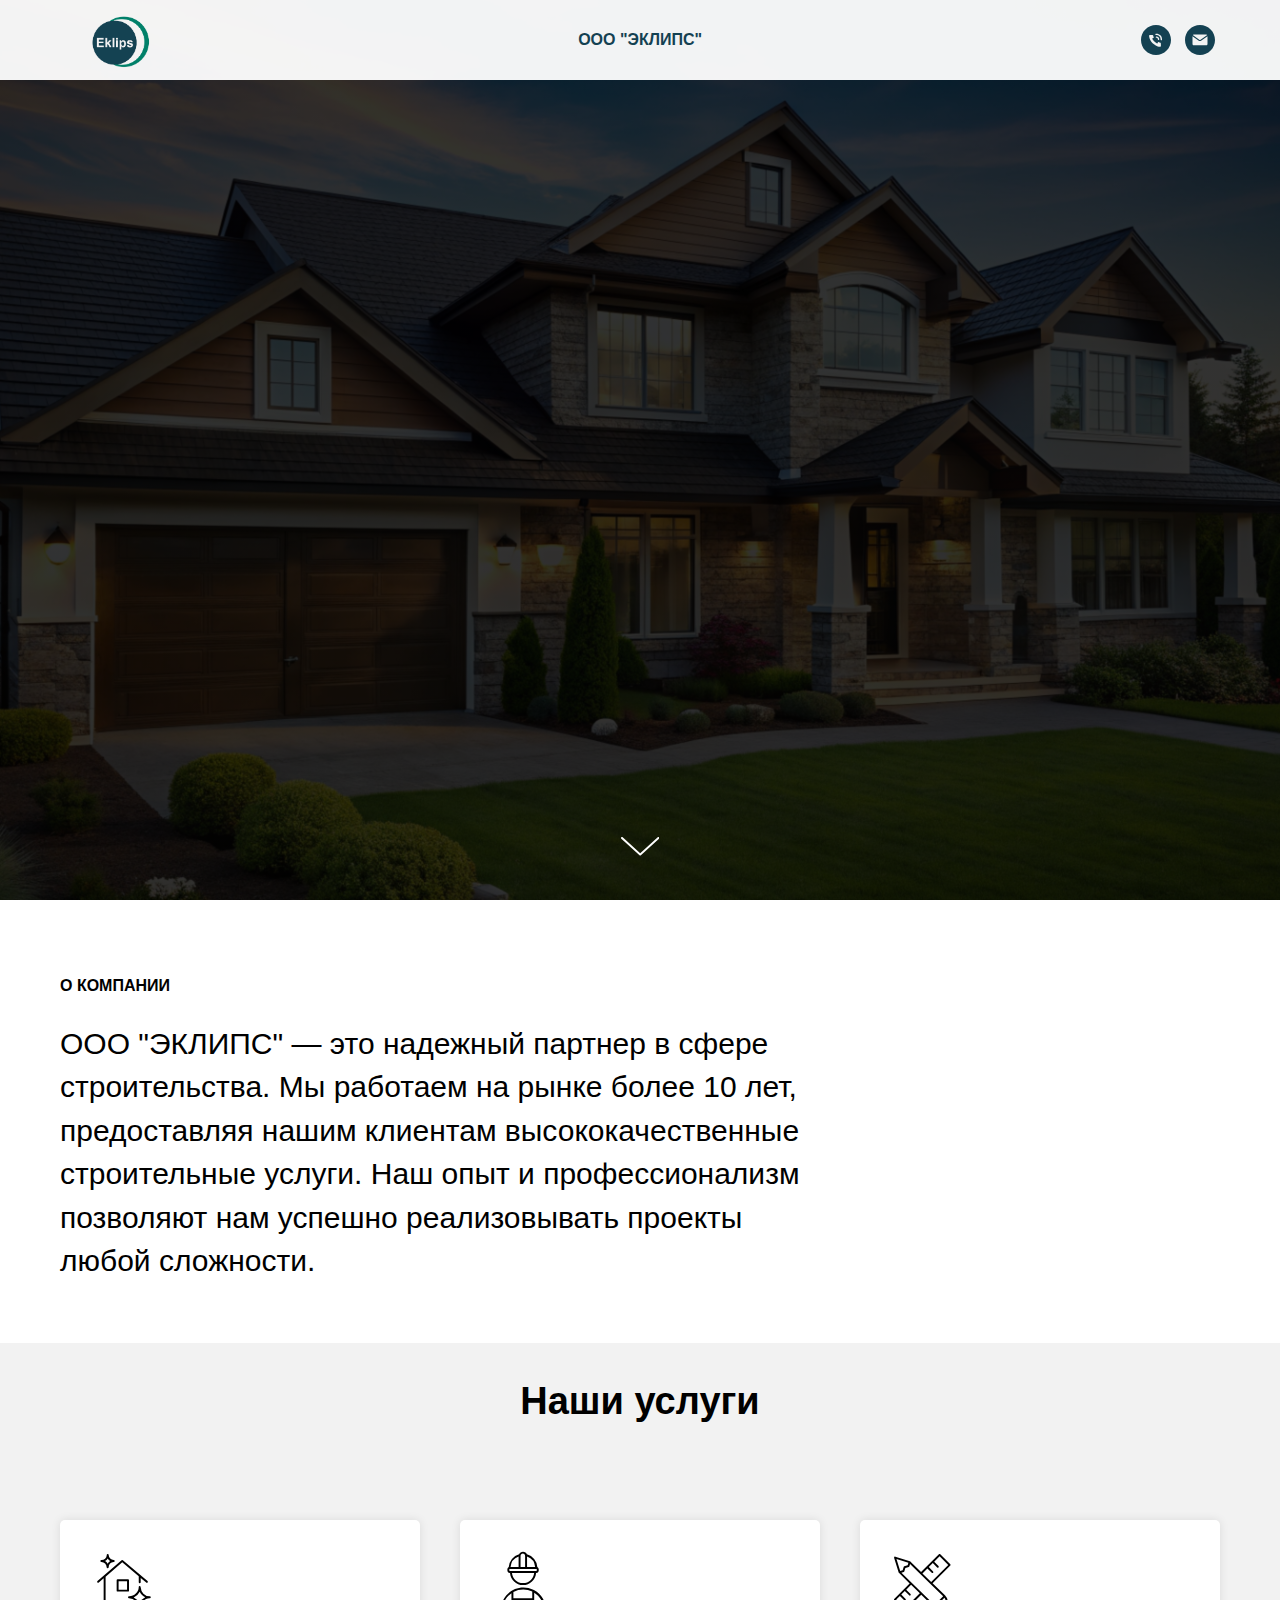
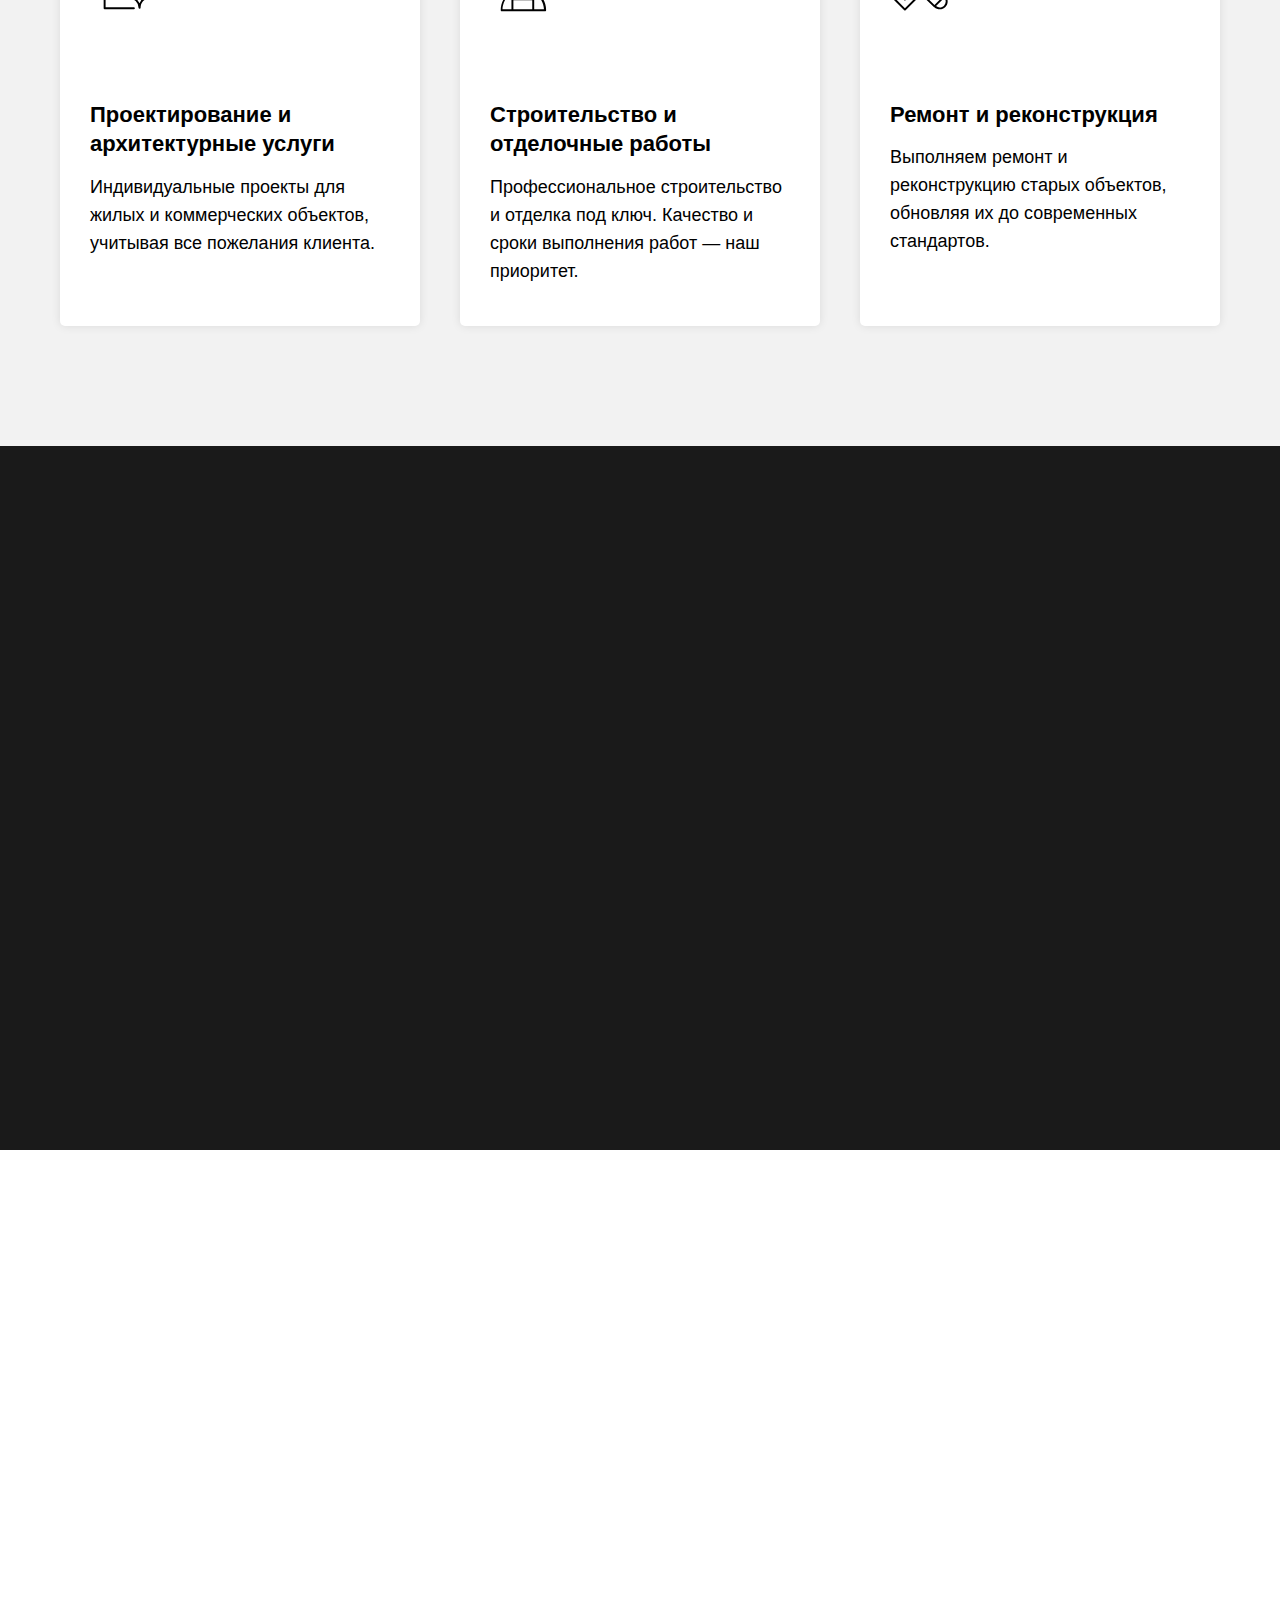
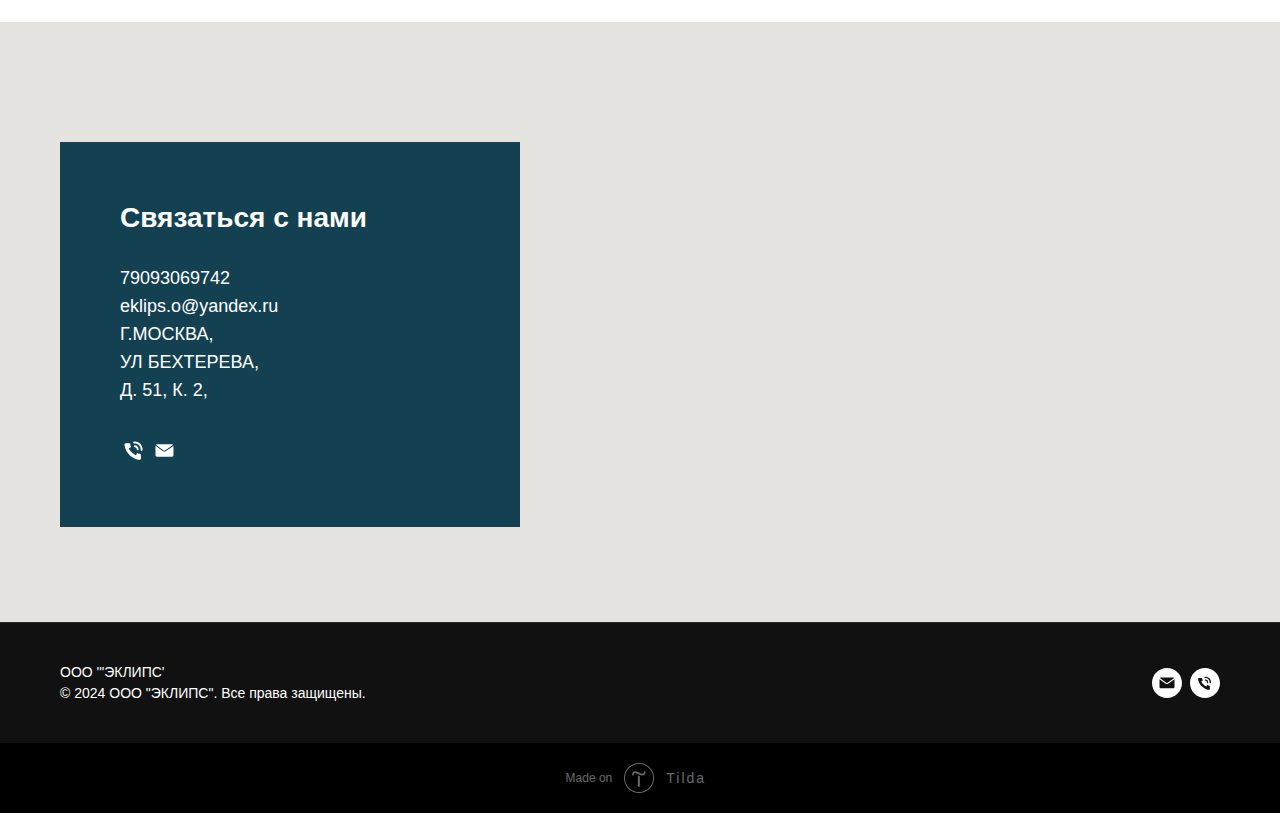
<file: index.html>
<!DOCTYPE html> <html> <head> <meta charset="utf-8" /> <meta http-equiv="Content-Type" content="text/html; charset=utf-8" /> <meta name="viewport" content="width=device-width, initial-scale=1.0" /> <!--metatextblock--> <title>Строительная компания</title> <meta name="description" content="Качество, проверенное временем" /> <meta property="og:url" content="https://eclipsonline.ru" /> <meta property="og:title" content="Строительная компания" /> <meta property="og:description" content="Качество, проверенное временем" /> <meta property="og:type" content="website" /> <meta property="og:image" content="images/tild6633-6638-4930-b564-303838613636__-__resize__504x__noroot.png" /> <link rel="canonical" href="https://eclipsonline.ru"> <!--/metatextblock--> <meta name="format-detection" content="telephone=no" /> <meta http-equiv="x-dns-prefetch-control" content="on"> <link rel="dns-prefetch" href="https://ws.tildacdn.com">  <link rel="shortcut icon" href="images/tildafavicon.ico" type="image/x-icon" /> <!-- Assets --> <script src="https://neo.tildacdn.com/js/tilda-fallback-1.0.min.js" async charset="utf-8"></script> <link rel="stylesheet" href="css/tilda-grid-3.0.min.css" type="text/css" media="all" onerror="this.loaderr='y';"/> <link rel="stylesheet" href="css/tilda-blocks-page53007321.min.css?t=1735335628" type="text/css" media="all" onerror="this.loaderr='y';" /> <link rel="stylesheet" href="css/tilda-animation-2.0.min.css" type="text/css" media="all" onerror="this.loaderr='y';" /> <link rel="stylesheet" href="css/tilda-cover-1.0.min.css" type="text/css" media="all" onerror="this.loaderr='y';" /> <link rel="stylesheet" href="css/tilda-cards-1.0.min.css" type="text/css" media="all" onerror="this.loaderr='y';" /> <link rel="stylesheet" href="css/tilda-slds-1.4.min.css" type="text/css" media="print" onload="this.media='all';" onerror="this.loaderr='y';" /> <noscript><link rel="stylesheet" href="css/tilda-slds-1.4.min.css" type="text/css" media="all" /></noscript> <link rel="stylesheet" href="css/fonts-tildasans.css" type="text/css" media="all" onerror="this.loaderr='y';" /> <script nomodule src="js/tilda-polyfill-1.0.min.js" charset="utf-8"></script> <script type="text/javascript">function t_onReady(func) {if(document.readyState!='loading') {func();} else {document.addEventListener('DOMContentLoaded',func);}}
function t_onFuncLoad(funcName,okFunc,time) {if(typeof window[funcName]==='function') {okFunc();} else {setTimeout(function() {t_onFuncLoad(funcName,okFunc,time);},(time||100));}}function t_throttle(fn,threshhold,scope) {return function() {fn.apply(scope||this,arguments);};}</script> <script src="js/tilda-scripts-3.0.min.js" charset="utf-8" defer onerror="this.loaderr='y';"></script> <script src="js/tilda-blocks-page53007321.min.js?t=1735335628" charset="utf-8" async onerror="this.loaderr='y';"></script> <script src="js/lazyload-1.3.min.export.js" charset="utf-8" async onerror="this.loaderr='y';"></script> <script src="js/tilda-animation-2.0.min.js" charset="utf-8" async onerror="this.loaderr='y';"></script> <script src="js/tilda-menu-1.0.min.js" charset="utf-8" async onerror="this.loaderr='y';"></script> <script src="js/tilda-cover-1.0.min.js" charset="utf-8" async onerror="this.loaderr='y';"></script> <script src="js/tilda-cards-1.0.min.js" charset="utf-8" async onerror="this.loaderr='y';"></script> <script src="js/tilda-slds-1.4.min.js" charset="utf-8" async onerror="this.loaderr='y';"></script> <script src="js/hammer.min.js" charset="utf-8" async onerror="this.loaderr='y';"></script> <script src="js/tilda-text-clamp.min.js" charset="utf-8" async onerror="this.loaderr='y';"></script> <script src="js/tilda-map-1.0.min.js" charset="utf-8" async onerror="this.loaderr='y';"></script> <script src="js/tilda-skiplink-1.0.min.js" charset="utf-8" async onerror="this.loaderr='y';"></script> <script src="js/tilda-events-1.0.min.js" charset="utf-8" async onerror="this.loaderr='y';"></script> <script type="text/javascript">window.dataLayer=window.dataLayer||[];</script> <script type="text/javascript">(function() {if((/bot|google|yandex|baidu|bing|msn|duckduckbot|teoma|slurp|crawler|spider|robot|crawling|facebook/i.test(navigator.userAgent))===false&&typeof(sessionStorage)!='undefined'&&sessionStorage.getItem('visited')!=='y'&&document.visibilityState){var style=document.createElement('style');style.type='text/css';style.innerHTML='@media screen and (min-width: 980px) {.t-records {opacity: 0;}.t-records_animated {-webkit-transition: opacity ease-in-out .2s;-moz-transition: opacity ease-in-out .2s;-o-transition: opacity ease-in-out .2s;transition: opacity ease-in-out .2s;}.t-records.t-records_visible {opacity: 1;}}';document.getElementsByTagName('head')[0].appendChild(style);function t_setvisRecs(){var alr=document.querySelectorAll('.t-records');Array.prototype.forEach.call(alr,function(el) {el.classList.add("t-records_animated");});setTimeout(function() {Array.prototype.forEach.call(alr,function(el) {el.classList.add("t-records_visible");});sessionStorage.setItem("visited","y");},400);}
document.addEventListener('DOMContentLoaded',t_setvisRecs);}})();</script></head> <body class="t-body" style="margin:0;"> <!--allrecords--> <div id="allrecords" data-tilda-export="yes" class="t-records" data-hook="blocks-collection-content-node" data-tilda-project-id="10281601" data-tilda-page-id="53007321" data-tilda-formskey="49c7b00d73a2842992f7c46e10281601" data-tilda-cookie="no" data-tilda-lazy="yes" data-tilda-root-zone="com"> <div id="rec782143995" class="r t-rec" style=" " data-animationappear="off" data-record-type="257"> <!-- T228 --> <div id="nav782143995marker"></div> <div id="nav782143995" class="t228 t228__positionabsolute " style="background-color: rgba(255,255,255,0.95); height:80px; " data-bgcolor-hex="#ffffff" data-bgcolor-rgba="rgba(255,255,255,0.95)" data-navmarker="nav782143995marker" data-appearoffset="" data-bgopacity-two="" data-menushadow="" data-menushadow-css="" data-bgopacity="0.95" data-menu-items-align="center" data-menu="yes"> <div class="t228__maincontainer t228__c12collumns" style="height:80px;"> <div class="t228__padding40px"></div> <div class="t228__leftside"> <div class="t228__leftcontainer"> <a href="http://tilda.cc" class="t228__imgwrapper"> <img class="t228__imglogo "
src="images/tild6633-6638-4930-b564-303838613636__noroot.png"
imgfield="img"
style="max-height: 80px" alt="ЛОГОТИП"> </a> </div> </div> <div class="t228__centerside "> <nav class="t228__centercontainer"> <ul role="list" class="t228__list t-menu__list t228__list_hidden"> <li class="t228__list_item"
style="padding:0 0 0 15px 0 0;"> <a class="t-menu__link-item"
href="" data-menu-submenu-hook="" data-menu-item-number="1">
ООО "ЭКЛИПС"
</a> </li> </ul> </nav> </div> <div class="t228__rightside"> <div class="t228__rightcontainer"> <div class="t-sociallinks"> <ul role="list" class="t-sociallinks__wrapper" aria-label="Соц. сети"> <!-- new soclinks --><li class="t-sociallinks__item t-sociallinks__item_phone"><a target="_blank" rel="nofollow" aria-label="Телефон" style="width: 30px; height: 30px;"><svg class="t-sociallinks__svg" role="presentation" width=30px height=30px viewBox="0 0 100 100" fill="none"
xmlns="http://www.w3.org/2000/svg"> <path fill-rule="evenodd" clip-rule="evenodd"
d="M50 100C77.6142 100 100 77.6142 100 50C100 22.3858 77.6142 0 50 0C22.3858 0 0 22.3858 0 50C0 77.6142 22.3858 100 50 100ZM50.0089 29H51.618C56.4915 29.0061 61.1633 30.9461 64.6073 34.3938C68.0512 37.8415 69.9856 42.5151 69.9856 47.3879V48.9968C69.9338 49.5699 69.6689 50.1027 69.2433 50.49C68.8177 50.8772 68.2623 51.0908 67.6868 51.0884H67.5029C66.8966 51.0358 66.3359 50.745 65.9437 50.2796C65.5516 49.8143 65.36 49.2124 65.4109 48.6061V47.3879C65.4109 43.7303 63.9578 40.2225 61.3711 37.6362C58.7844 35.0499 55.2761 33.597 51.618 33.597H50.3997C49.79 33.6488 49.1847 33.4563 48.7169 33.0619C48.2492 32.6675 47.9573 32.1035 47.9054 31.4939C47.8536 30.8843 48.0461 30.279 48.4406 29.8114C48.835 29.3437 49.3992 29.0518 50.0089 29ZM56.889 49.0132C56.4579 48.5821 56.2157 47.9975 56.2157 47.3879C56.2157 46.1687 55.7313 44.9994 54.869 44.1373C54.0068 43.2752 52.8374 42.7909 51.618 42.7909C51.0083 42.7909 50.4236 42.5488 49.9925 42.1177C49.5614 41.6867 49.3192 41.102 49.3192 40.4924C49.3192 39.8828 49.5614 39.2982 49.9925 38.8672C50.4236 38.4361 51.0083 38.1939 51.618 38.1939C54.0568 38.1939 56.3956 39.1626 58.1201 40.8868C59.8445 42.611 60.8133 44.9495 60.8133 47.3879C60.8133 47.9975 60.5711 48.5821 60.14 49.0132C59.7089 49.4442 59.1242 49.6864 58.5145 49.6864C57.9048 49.6864 57.3201 49.4442 56.889 49.0132ZM66.4011 69.0663L66.401 69.0846C66.3999 69.5725 66.2967 70.0547 66.0981 70.5003C65.8998 70.9451 65.611 71.3435 65.2499 71.67C64.8674 72.0182 64.4123 72.2771 63.9176 72.428C63.4516 72.5702 62.9613 72.6132 62.4782 72.5546C58.2475 72.53 53.4102 70.5344 49.1802 68.1761C44.8871 65.7827 41.0444 62.915 38.8019 60.9903L38.7681 60.9613L38.7367 60.9299C32.3303 54.5198 28.2175 46.1735 27.0362 37.186C26.9623 36.6765 27.0018 36.157 27.1519 35.6645C27.3027 35.1695 27.5615 34.7142 27.9094 34.3314C28.2397 33.9658 28.6436 33.6742 29.0944 33.4757C29.5447 33.2775 30.0316 33.1766 30.5234 33.1796H37.4967C38.299 33.1636 39.0826 33.4244 39.7156 33.9184C40.3527 34.4156 40.7979 35.1184 40.9754 35.9071L41.0038 36.0335V36.1631C41.0038 36.4901 41.0787 36.795 41.1847 37.2268C41.2275 37.4012 41.2755 37.5965 41.3256 37.8221L41.326 37.8238C41.583 38.9896 41.925 40.1351 42.3491 41.251L42.7322 42.259L38.4899 44.26L38.4846 44.2625C38.204 44.3914 37.986 44.6263 37.8784 44.9157L37.8716 44.934L37.8642 44.952C37.7476 45.236 37.7476 45.5545 37.8642 45.8385L37.9144 45.9608L37.9359 46.0912C38.0802 46.9648 38.5603 48.0981 39.4062 49.4169C40.243 50.7215 41.3964 52.1437 42.808 53.5872C45.6206 56.4634 49.3981 59.3625 53.5798 61.5387C53.8533 61.6395 54.1552 61.6343 54.4257 61.5231L54.4437 61.5157L54.462 61.5089C54.7501 61.4016 54.9842 61.1848 55.1133 60.9057L55.1148 60.9023L57.0232 56.6591L58.0397 57.03C59.1934 57.4509 60.3737 57.7947 61.5729 58.0592L61.5785 58.0605L61.5841 58.0618C62.152 58.1929 62.7727 58.3042 63.3802 58.3942L63.4231 58.4006L63.4654 58.4101C64.2537 58.5877 64.956 59.0332 65.453 59.6706C65.9429 60.2991 66.2033 61.0758 66.1916 61.8721L66.4011 69.0663Z"
fill="#144152" /> </svg></a></li>&nbsp;<li class="t-sociallinks__item t-sociallinks__item_email"><a target="_blank" rel="nofollow" aria-label="Электронная почта" style="width: 30px; height: 30px;"><svg class="t-sociallinks__svg" role="presentation" width=30px height=30px viewBox="0 0 100 100" fill="none" xmlns="http://www.w3.org/2000/svg"> <path fill-rule="evenodd" clip-rule="evenodd" d="M50 100C77.6142 100 100 77.6142 100 50C100 22.3858 77.6142 0 50 0C22.3858 0 0 22.3858 0 50C0 77.6142 22.3858 100 50 100ZM51.8276 49.2076L74.191 33.6901C73.4347 32.6649 72.2183 32 70.8466 32H29.1534C27.8336 32 26.6576 32.6156 25.8968 33.5752L47.5881 49.172C48.8512 50.0802 50.5494 50.0945 51.8276 49.2076ZM75 63.6709V37.6286L53.4668 52.57C51.1883 54.151 48.1611 54.1256 45.9095 52.5066L25 37.4719V63.6709C25 65.9648 26.8595 67.8243 29.1534 67.8243H70.8466C73.1405 67.8243 75 65.9648 75 63.6709Z" fill="#144152"/> </svg></a></li><!-- /new soclinks --> </ul> </div> </div> </div> <div class="t228__padding40px"></div> </div> </div> <style>@media screen and (max-width:980px){#rec782143995 .t228{position:static;}}</style> <script>window.addEventListener('load',function() {t_onFuncLoad('t228_setWidth',function() {t228_setWidth('782143995');});});window.addEventListener('resize',t_throttle(function() {t_onFuncLoad('t228_setWidth',function() {t228_setWidth('782143995');});t_onFuncLoad('t_menu__setBGcolor',function() {t_menu__setBGcolor('782143995','.t228');});}));t_onReady(function() {t_onFuncLoad('t_menu__highlightActiveLinks',function() {t_menu__highlightActiveLinks('.t228__list_item a');});t_onFuncLoad('t228__init',function() {t228__init('782143995');});t_onFuncLoad('t_menu__setBGcolor',function() {t_menu__setBGcolor('782143995','.t228');});t_onFuncLoad('t_menu__interactFromKeyboard',function() {t_menu__interactFromKeyboard('782143995');});t_onFuncLoad('t228_setWidth',function() {t228_setWidth('782143995');});});</script> <!--[if IE 8]> <style>#rec782143995 .t228{filter:progid:DXImageTransform.Microsoft.gradient(startColorStr='#D9ffffff',endColorstr='#D9ffffff');}</style> <![endif]--> <style>#rec782143995 .t-menu__link-item{-webkit-transition:color 0.3s ease-in-out,opacity 0.3s ease-in-out;transition:color 0.3s ease-in-out,opacity 0.3s ease-in-out;position:relative;}#rec782143995 .t-menu__link-item:not(.t-active):not(.tooltipstered)::after{content:'';position:absolute;left:0;bottom:20%;opacity:0;width:100%;height:100%;border-bottom:1px solid #008069;-webkit-box-shadow:inset 0px -1px 0px 0px #008069;-moz-box-shadow:inset 0px -1px 0px 0px #008069;box-shadow:inset 0px -1px 0px 0px #008069;-webkit-transition:all 0.3s ease;transition:all 0.3s ease;pointer-events:none;}#rec782143995 .t-menu__link-item:not(.t-active):not(.tooltipstered):hover{color:#008069 !important;}#rec782143995 .t-menu__link-item:not(.t-active):not(.tooltipstered):focus-visible{color:#008069 !important;}#rec782143995 .t-menu__link-item:not(.t-active):not(.tooltipstered):hover::after{opacity:1;bottom:-1px;}#rec782143995 .t-menu__link-item:not(.t-active):not(.tooltipstered):focus-visible::after{opacity:1;bottom:-1px;}@supports (overflow:-webkit-marquee) and (justify-content:inherit){#rec782143995 .t-menu__link-item,#rec782143995 .t-menu__link-item.t-active{opacity:1 !important;}}</style> <style> #rec782143995 .t228__leftcontainer a{font-size:24px;color:#ffffff;font-weight:300;}#rec782143995 a.t-menu__link-item{color:#144152;font-weight:600;}#rec782143995 .t228__right_langs_lang a{color:#144152;font-weight:600;}#rec782143995 .t228__right_descr{font-size:20px;color:#ffffff;font-weight:500;}</style> <style> #rec782143995 .t228__logo{font-size:24px;color:#ffffff;font-weight:300;}</style> </div> <div id="rec782143996" class="r t-rec" style=" " data-animationappear="off" data-record-type="204"> <!-- cover --> <div class="t-cover" id="recorddiv782143996"bgimgfield="img"style="height:100vh;background-image:url('images/tild6139-3934-4834-a134-363031383839__-__resize__20x__--------------------.png');"> <div class="t-cover__carrier" id="coverCarry782143996"data-content-cover-id="782143996"data-content-cover-bg="images/tild6139-3934-4834-a134-363031383839__--------------------.png"data-display-changed="true"data-content-cover-height="100vh"data-content-cover-parallax=""data-content-use-image-for-mobile-cover=""style="height:100vh;background-attachment:scroll; "itemscope itemtype="http://schema.org/ImageObject"><meta itemprop="image" content="images/tild6139-3934-4834-a134-363031383839__--------------------.png"></div> <div class="t-cover__filter" style="height:100vh;background-image: -moz-linear-gradient(top, rgba(0,0,0,0.80), rgba(0,0,0,0.80));background-image: -webkit-linear-gradient(top, rgba(0,0,0,0.80), rgba(0,0,0,0.80));background-image: -o-linear-gradient(top, rgba(0,0,0,0.80), rgba(0,0,0,0.80));background-image: -ms-linear-gradient(top, rgba(0,0,0,0.80), rgba(0,0,0,0.80));background-image: linear-gradient(top, rgba(0,0,0,0.80), rgba(0,0,0,0.80));filter: progid:DXImageTransform.Microsoft.gradient(startColorStr='#33000000', endColorstr='#33000000');"></div> <div class="t-container"> <div class="t-col t-col_8"> <div class="t-cover__wrapper t-valign_middle" style="height:100vh; position: relative;z-index: 1;"> <div class="t181"> <div data-hook-content="covercontent"> <div class="t181__wrapper"> <div class="t181__title t-title t-title_md t-animate" data-animate-style="fadein" data-animate-group="yes" field="title">Качество строительства проверенное временем</div> <div class="t181__descr t-descr t-descr_lg t-animate" data-animate-style="fadein" data-animate-group="yes" field="descr">Мы предлагаем полный спектр строительных услуг — от проектирования до реализации, обеспечивая высочайшее качество и соблюдение сроков. Наши опытные специалисты гарантируют надежность и долговечность каждого проекта.</div> <div class="t181__button-wrapper" style="margin-top:60px;"> <div class="t-btnwrapper t-animate" data-animate-style="fadein" data-animate-group="yes"> <a href="#rec782144506" target="" class="t-btn t-btn_md " style="color:#ffffff;background-color:#144152;border-radius:50px; -moz-border-radius:50px; -webkit-border-radius:50px;" data-buttonfieldset="button"> <table role="presentation" style="width:100%; height:100%;"> <tr> <td data-field="buttontitle">Связаться с нами</td> </tr> </table> </a> </div> <div class="t-btnwrapper t-animate" data-animate-style="fadein" data-animate-group="yes"> <a href="#rec782144001" target="" class="t-btn t-btn_md " style="color:#ffffff;border:2px solid #ffffff;border-radius:50px; -moz-border-radius:50px; -webkit-border-radius:50px;" data-buttonfieldset="button2"> <table role="presentation" style="width:100%; height:100%;"> <tr> <td data-field="buttontitle2">Почему мы?</td> </tr> </table> </a> </div> </div> </div> </div> </div> </div> </div> </div> <!-- arrow --> <div class="t-cover__arrow"><div class="t-cover__arrow-wrapper t-cover__arrow-wrapper_animated"><div class="t-cover__arrow_mobile"><svg role="presentation" class="t-cover__arrow-svg" style="fill:#ffffff;" x="0px" y="0px" width="38.417px" height="18.592px" viewBox="0 0 38.417 18.592" style="enable-background:new 0 0 38.417 18.592;"><g><path d="M19.208,18.592c-0.241,0-0.483-0.087-0.673-0.261L0.327,1.74c-0.408-0.372-0.438-1.004-0.066-1.413c0.372-0.409,1.004-0.439,1.413-0.066L19.208,16.24L36.743,0.261c0.411-0.372,1.042-0.342,1.413,0.066c0.372,0.408,0.343,1.041-0.065,1.413L19.881,18.332C19.691,18.505,19.449,18.592,19.208,18.592z"/></g></svg></div></div></div> <!-- arrow --> </div> </div> <div id="rec782143997" class="r t-rec" style=" " data-record-type="215"> <a name="about" style="font-size:0;"></a> </div> <div id="rec782143998" class="r t-rec t-rec_pt_75 t-rec_pb_60" style="padding-top:75px;padding-bottom:60px; " data-record-type="473"> <!-- T473 --> <div class="t473"> <div class="t-container t-align_left"> <div class="t-col t-col_8 "> <div class="t473__title t-title t-name_xs " field="title">О КОМПАНИИ</div> <div class="t473__descr t-descr t-descr_xxxl " field="descr">ООО "ЭКЛИПС" — это надежный партнер в сфере строительства. Мы работаем на рынке более 10 лет, предоставляя нашим клиентам высококачественные строительные услуги. Наш опыт и профессионализм позволяют нам успешно реализовывать проекты любой сложности.</div> </div> </div> </div> <style> #rec782143998 .t473__title{text-transform:uppercase;}</style> </div> <div id="rec782147623" class="r t-rec t-rec_pt_30 t-rec_pb_120" style="padding-top:30px;padding-bottom:120px;background-color:#f2f2f2; " data-animationappear="off" data-record-type="858" data-bg-color="#f2f2f2"> <!-- t858 --> <div class="t858"> <div class="t-section__container t-container t-container_flex"> <div class="t-col t-col_12 "> <div
class="t-section__descr t-descr t-descr_xl t-align_center t-margin_auto"
field="bdescr"> <div style="font-size: 38px;" data-customstyle="yes"><strong>Наши услуги</strong></div> </div> </div> </div> <style>.t-section__descr {max-width:560px;}#rec782147623 .t-section__title {}#rec782147623 .t-section__descr {margin-bottom:90px;}@media screen and (max-width:960px) {#rec782147623 .t-section__descr {margin-bottom:45px;}}</style> <div class="t858__container t-card__container t-container" data-columns-in-row="3"> <div class="t858__col t-item t-card__col t-card__col_withoutbtn t-col t-col_4 t-align_left"> <div class="t858__inner-col" style="background-color:#ffffff;"> <div class="t858__wrap"> <div class="t858__wrap_top"> <img class="t858__img t-img"
src="images/lib__icons__tilda__clean_house_deep_cleaning_shine.svg"
imgfield="li_img__0754642165550"
alt=""> </div> <div class="t858__wrap_bottom"> <div class="t-card__title t-name t-name_lg t858__bottommargin" field="li_title__0754642165550">
Проектирование и архитектурные услуги
</div> <div class="t-card__descr t-descr t-descr_sm" field="li_descr__0754642165550">
Индивидуальные проекты для жилых и коммерческих объектов, учитывая все пожелания клиента.
</div> </div> </div> </div> </div> <div class="t858__col t-item t-card__col t-card__col_withoutbtn t-col t-col_4 t-align_left"> <div class="t858__inner-col" style="background-color:#ffffff;"> <div class="t858__wrap"> <div class="t858__wrap_top"> <img class="t858__img t-img"
src="images/lib__icons__tilda__builder_worker.svg"
imgfield="li_img__0754642165551"
alt=""> </div> <div class="t858__wrap_bottom"> <div class="t-card__title t-name t-name_lg t858__bottommargin" field="li_title__0754642165551">
Строительство и отделочные работы
</div> <div class="t-card__descr t-descr t-descr_sm" field="li_descr__0754642165551">
Профессиональное строительство и отделка под ключ. Качество и сроки выполнения работ — наш приоритет.
</div> </div> </div> </div> </div> <div class="t858__col t-item t-card__col t-card__col_withoutbtn t-col t-col_4 t-align_left"> <div class="t858__inner-col" style="background-color:#ffffff;"> <div class="t858__wrap"> <div class="t858__wrap_top"> <img class="t858__img t-img"
src="images/tild6662-6534-4435-a531-646430643539__20ad_design.svg"
imgfield="li_img__0754642165552"
alt=""> </div> <div class="t858__wrap_bottom"> <div class="t-card__title t-name t-name_lg t858__bottommargin" field="li_title__0754642165552">
Ремонт и реконструкция
</div> <div class="t-card__descr t-descr t-descr_sm" field="li_descr__0754642165552">
Выполняем ремонт и реконструкцию старых объектов, обновляя их до современных стандартов.
</div> </div> </div> </div> </div> </div> </div> <script type="text/javascript">t_onReady(function() {t_onFuncLoad('t858_init',function() {t858_init('782147623');});});</script> <style>#rec782147623 .t858__inner-col {box-shadow:0px 0px 10px rgba(0,0,0,0.1);}</style> <style> #rec782147623 .t858__inner-col{border-radius:5px;}</style> </div> <div id="rec782144001" class="r t-rec t-rec_pt_75 t-rec_pb_120" style="padding-top:75px;padding-bottom:120px;background-color:#1a1a1a; " data-record-type="1066" data-bg-color="#1a1a1a"> <!-- t1066 --> <div class="t1066"> <div class="t-section__container t-container t-container_flex"> <div class="t-col t-col_12 "> <div
class="t-section__title t-title t-title_xs t-align_left t-animate" data-animate-style="fadein" data-animate-group="yes"
field="btitle"> <div style="font-size: 52px;" data-customstyle="yes"><span style="color: rgb(255, 255, 255);">Почему мы?</span></div> </div> </div> </div> <style>.t-section__descr {max-width:560px;}#rec782144001 .t-section__title {margin-bottom:105px;}#rec782144001 .t-section__descr {}@media screen and (max-width:960px) {#rec782144001 .t-section__title {margin-bottom:45px;}}</style> <div class="t1066__container t-container"> <div class="t1066__flex-wrapper"> <div class="t1066__box-img-mobile t-col"> <div class="t1066__tablewrapper"> <div class="t1066__cell t-cell"> <img class="t1066__img t-margin_auto t-img"
src="images/tild6461-3061-4864-a233-663765336236__-__empty__-----------.png" data-original="images/tild6461-3061-4864-a233-663765336236__-----------.png"
imgfiled="img5"
alt=""> </div> </div> </div> <div class="t1066__box-text t-col t-col_flex t-valign_middle t-col_6 "> <div class="t1066__tablewrapper"> <ul role="list" class="t1066__list t1066__cell t-cell"> <li class="t1066__item t-item t-animate" data-animate-style="fadein" data-animate-chain="yes"> <div class="t-cell t-valign_top"> <div class="t1066__bgimg t-bgimg" data-original="images/tild3134-3738-4436-b563-663936656439__vector.svg"
bgimgfield="li_img__8494859014010"
style="width:80px; height:80px; background-image: url('images/tild3134-3738-4436-b563-663936656439__vector.svg');"
itemscope itemtype="http://schema.org/ImageObject"> <meta itemprop="image" content="images/tild3134-3738-4436-b563-663936656439__vector.svg"> </div> </div> <div class="t1066__textwrapper t-cell t-valign_top"> <div class="t1066__descr t-descr t-descr_xs " field="li_descr__8494859014010"><strong>Опыт и квалификация </strong><br />Более 10 лет на рынке строительства с успешной реализацией множества проектов.</div> </div> </li> <li class="t1066__item t-item t-animate" data-animate-style="fadein" data-animate-chain="yes"> <div class="t-cell t-valign_top"> <div class="t1066__bgimg t-bgimg" data-original="images/tild3236-3464-4134-b337-643438393061__vector.svg"
bgimgfield="li_img__8494859014011"
style="width:80px; height:80px; background-image: url('images/tild3236-3464-4134-b337-643438393061__vector.svg');"
itemscope itemtype="http://schema.org/ImageObject"> <meta itemprop="image" content="images/tild3236-3464-4134-b337-643438393061__vector.svg"> </div> </div> <div class="t1066__textwrapper t-cell t-valign_top"> <div class="t1066__descr t-descr t-descr_xs " field="li_descr__8494859014011"><strong>Качество и надёжность</strong><br />Используем только качественные материалы и современные технологии.</div> </div> </li> <li class="t1066__item t-item t-animate" data-animate-style="fadein" data-animate-chain="yes"> <div class="t-cell t-valign_top"> <div class="t1066__bgimg t-bgimg" data-original="images/tild6433-6461-4735-b431-366464646165__hours_round_time.svg"
bgimgfield="li_img__5854859014012"
style="width:80px; height:80px; background-image: url('images/tild6433-6461-4735-b431-366464646165__hours_round_time.svg');"
itemscope itemtype="http://schema.org/ImageObject"> <meta itemprop="image" content="images/tild6433-6461-4735-b431-366464646165__hours_round_time.svg"> </div> </div> <div class="t1066__textwrapper t-cell t-valign_top"> <div class="t1066__descr t-descr t-descr_xs " field="li_descr__5854859014012"><strong>Соблюдение сроков</strong><br />Мы строго придерживаемся установленных сроков выполнения работ.</div> </div> </li> </ul> </div> </div> <div class="t1066__box-img t-col t-col_flex t-valign_middle t-col_6 "> <div class="t1066__tablewrapper"> <div class="t1066__cell t-cell"> <img class="t1066__img t-img"
src="images/tild6461-3061-4864-a233-663765336236__-__empty__-----------.png" data-original="images/tild6461-3061-4864-a233-663765336236__-----------.png"
imgfield="img5"
alt=""> </div> </div> </div> </div> </div> </div> <style> #rec782144001 .t1066__heading{color:#ffffff;}#rec782144001 .t1066__descr{color:#ffffff;}</style> </div> <div id="rec782148887" class="r t-rec t-rec_pt_75 t-rec_pb_45" style="padding-top:75px;padding-bottom:45px; " data-record-type="605"> <!-- t605 --> <div class="t605 t605__witharrows"> <div class="t-section__container t-container t-container_flex"> <div class="t-col t-col_12 "> <div
class="t-section__title t-title t-title_xs t-align_center t-margin_auto"
field="btitle">
Наши клиенты с любовью о нас
</div> </div> </div> <style>.t-section__descr {max-width:560px;}#rec782148887 .t-section__title {margin-bottom:90px;}#rec782148887 .t-section__descr {}@media screen and (max-width:960px) {#rec782148887 .t-section__title {margin-bottom:40px;}}</style> <div class="t-slds" style="visibility: hidden;" aria-roledescription="carousel" aria-label="Слайдер"> <div class="t-slds__main t-container"> <ul role="list" class="t-slds__arrow_container"> <li class="t-slds__arrow_wrapper t-slds__arrow_wrapper-left" data-slide-direction="left"> <button
type="button"
class="t-slds__arrow t-slds__arrow-left t-slds__arrow-withbg"
aria-controls="carousel_782148887"
aria-disabled="false"
aria-label="Предыдущий слайд"
style="width: 30px; height: 30px;background-color: rgba(232,232,232,1);"> <div class="t-slds__arrow_body t-slds__arrow_body-left" style="width: 7px;"> <svg role="presentation" focusable="false" style="display: block" viewBox="0 0 7.3 13" xmlns="http://www.w3.org/2000/svg" xmlns:xlink="http://www.w3.org/1999/xlink"> <polyline
fill="none"
stroke="#222222"
stroke-linejoin="butt"
stroke-linecap="butt"
stroke-width="1"
points="0.5,0.5 6.5,6.5 0.5,12.5"
/> </svg> </div> </button> </li> <li class="t-slds__arrow_wrapper t-slds__arrow_wrapper-right" data-slide-direction="right"> <button
type="button"
class="t-slds__arrow t-slds__arrow-right t-slds__arrow-withbg"
aria-controls="carousel_782148887"
aria-disabled="false"
aria-label="Следующий слайд"
style="width: 30px; height: 30px;background-color: rgba(232,232,232,1);"> <div class="t-slds__arrow_body t-slds__arrow_body-right" style="width: 7px;"> <svg role="presentation" focusable="false" style="display: block" viewBox="0 0 7.3 13" xmlns="http://www.w3.org/2000/svg" xmlns:xlink="http://www.w3.org/1999/xlink"> <polyline
fill="none"
stroke="#222222"
stroke-linejoin="butt"
stroke-linecap="butt"
stroke-width="1"
points="0.5,0.5 6.5,6.5 0.5,12.5"
/> </svg> </div> </button> </li> </ul> <div class="t-slds__container"> <div class="t-slds__items-wrapper t-slds_animated-none"
id="carousel_782148887" data-slider-transition="300" data-slider-with-cycle="true" data-slider-correct-height="true" data-auto-correct-mobile-width="false"
aria-roledescription="carousel"
aria-live="off"> <div class="t-slds__item t-slds__item_active" data-slide-index="1"
role="group"
aria-roledescription="slide"
aria-hidden="false"
aria-label="1 из 3"> <div class="t-width t-width_7 t-margin_auto"> <div class="t-slds__wrapper t-align_center"> <div class="t605__text t-text t-text_md " field="li_text__2217513717600" data-animate-order="2" data-animate-delay="0.3">"ООО 'ЭКЛИПС' выполнили работу на высшем уровне. Профессионализм сотрудников и качество работы приятно удивили."</div> <div class="t605__title t-name t-name_lg " field="li_title__2217513717600" data-animate-order="3" data-animate-delay="0.3">Иван Петров</div> </div> </div> </div> <div class="t-slds__item" data-slide-index="2"
role="group"
aria-roledescription="slide"
aria-hidden="true"
aria-label="2 из 3"> <div class="t-width t-width_7 t-margin_auto"> <div class="t-slds__wrapper t-align_center"> <div class="t605__text t-text t-text_md " field="li_text__2217513717601" data-animate-order="2" data-animate-delay="0.3">"Отличное исполнение проекта и внимательное отношение к деталям. Очень довольна результатом."</div> <div class="t605__title t-name t-name_lg " field="li_title__2217513717601" data-animate-order="3" data-animate-delay="0.3">Ольга Смирнова</div> </div> </div> </div> <div class="t-slds__item" data-slide-index="3"
role="group"
aria-roledescription="slide"
aria-hidden="true"
aria-label="3 из 3"> <div class="t-width t-width_7 t-margin_auto"> <div class="t-slds__wrapper t-align_center"> <div class="t605__text t-text t-text_md " field="li_text__2217513717602" data-animate-order="2" data-animate-delay="0.3">"Работа выполнена в срок и с высоким качеством. Рекомендую ООО 'ЭКЛИПС' для любых строительных нужд."</div> <div class="t605__title t-name t-name_lg " field="li_title__2217513717602" data-animate-order="3" data-animate-delay="0.3">Дмитрий Кузнецов</div> </div> </div> </div> </div> </div> <ul role="list" class="t-slds__bullet_wrapper"> <li class="t-slds__bullet t-slds__bullet_active" data-slide-bullet-for="1"> <button
type="button"
class="t-slds__bullet_body"
aria-label="Перейти к слайду 1"
aria-current="true"
style="width: 6px; height: 6px;background-color: #c7c7c7;"> </button> </li> <li class="t-slds__bullet" data-slide-bullet-for="2"> <button
type="button"
class="t-slds__bullet_body"
aria-label="Перейти к слайду 2"
style="width: 6px; height: 6px;background-color: #c7c7c7;"> </button> </li> <li class="t-slds__bullet" data-slide-bullet-for="3"> <button
type="button"
class="t-slds__bullet_body"
aria-label="Перейти к слайду 3"
style="width: 6px; height: 6px;background-color: #c7c7c7;"> </button> </li> </ul> </div> </div> <script>t_onReady(function() {t_onFuncLoad('t_sldsInit',function() {t_sldsInit('782148887',{});});});</script> <style>#rec782148887 .t-slds__bullet_active .t-slds__bullet_body{background-color:#222 !important;}#rec782148887 .t-slds__bullet:hover .t-slds__bullet_body{background-color:#222 !important;}</style> </div> <style>.t-review-social-links{line-height:0px;}.t-review-social-links__wrapper{display:-webkit-box;display:-ms-flexbox;display:flex;-webkit-box-align:center;-ms-flex-align:center;align-items:center;-ms-flex-wrap:wrap;flex-wrap:wrap;width:auto;}.t-review-social-links{margin-top:15px;}.t-review-social-links__item{padding:0px 4px;}.t-review-social-links__item svg{width:20px;height:20px;}.t-review-social-links__wrapper_round .t-review-social-links__item svg{width:23px;height:23px;}.t-review-social-links__item:first-child{padding-left:0px;}@media screen and (max-width:960px){.t-review-social-links__item{margin-bottom:3px;}}@media screen and (max-width:640px){.t-review-social-links{margin-top:13px;}.t-review-social-links__item{padding:0px 3px;}.t-review-social-links__item svg{width:17px;height:17px;}.t-review-social-links__wrapper_round .t-review-social-links__item svg{width:20px;height:20px;}}</style> <script>function t_social_init(recid,groupName) {var rec=document.getElementById('rec' + recid);if(!rec) return;var socialLinks=rec.querySelectorAll('.' + groupName + '-social-links');Array.prototype.forEach.call(socialLinks,function(link) {var socialAttr=link.getAttribute('data-social-links');var socialWrapper=link.querySelector('.' + groupName + '-social-links__wrapper');link.removeAttribute('data-social-links');if(socialAttr) {var dataLinks=socialAttr.split(',');if(dataLinks.length>7) {dataLinks=dataLinks.slice(0,7);}
Array.prototype.forEach.call(dataLinks,function(item) {t_social_add_item(item.trim(),socialWrapper,groupName);});}});}
function t_social_add_item(item,socialWrapper,groupName) {var fill=socialWrapper.getAttribute('data-social-color')||'#000000';var isRoundIcon=socialWrapper.classList.contains(groupName + '-social-links__wrapper_round');if(item.indexOf('tel:')!==-1) {var phone='<div class="' + groupName + '-social-links__item">';phone+='<a href="' + item + '" target="_blank">';if(isRoundIcon) {phone+='<svg role="presentation" class="' + groupName + '-social-links__svg" width="30" height="30" viewBox="0 0 100 100" fill="none" xmlns="http://www.w3.org/2000/svg"><path fill-rule="evenodd" clip-rule="evenodd" d="M50 100C77.6142 100 100 77.6142 100 50C100 22.3858 77.6142 0 50 0C22.3858 0 0 22.3858 0 50C0 77.6142 22.3858 100 50 100ZM32.3668 30.3616C33.8958 28.835 34.6798 28.1875 35.1534 28.0601C35.715 27.909 36.2052 28.0405 36.7168 28.4797C37.1497 28.8512 38.2438 29.9713 38.9927 30.8096C41.1931 33.2729 43.8747 36.6359 44.2503 37.4031C44.3639 37.6353 44.375 37.701 44.3558 38.0323C44.3204 38.643 44.196 38.8343 43.3793 39.5344C42.0767 40.6509 40.0803 42.739 39.3824 43.7149C38.9257 44.3535 38.9126 44.7536 39.3248 45.483C39.675 46.1027 41.378 48.345 42.5783 49.7667C44.5875 52.1467 46.9159 54.3696 49.1773 56.0669C50.8579 57.3283 53.2214 58.7821 54.8035 59.5275C55.9343 60.0603 56.2878 60.0303 57.0122 59.3401C57.7069 58.6782 58.5246 57.6102 59.8946 55.5759C60.3408 54.9132 60.7739 54.3136 60.857 54.2434C61.1104 54.0293 61.3967 53.9282 61.8141 53.9055C62.0813 53.891 62.2608 53.9062 62.4057 53.9555C62.6843 54.0504 63.4107 54.5045 66.36 56.4276C67.7285 57.32 69.2454 58.3032 69.7309 58.6125C72.4818 60.3651 72.7871 60.6005 72.9291 61.0781C73.1185 61.7157 72.9605 62.1254 72.063 63.3233C70.9487 64.8107 69.0734 66.8197 67.674 68.0252C66.5388 69.0032 65.0797 69.9865 63.6409 70.743L63.0188 71.0701L62.389 71.0696C60.5532 71.0685 58.822 70.7024 56.1724 69.7552C49.967 67.5366 44.465 64.2895 39.647 60.0025C38.7431 59.1981 36.6429 57.0816 35.8606 56.1866C33.2537 53.2039 31.2905 50.2948 29.5948 46.9021C28.373 44.4575 27.2502 41.6203 27.0609 40.4995C26.7835 38.8572 27.4592 36.7086 28.9757 34.4108C29.8832 33.0359 30.8773 31.8488 32.3668 30.3616V30.3616Z" fill="' + fill + '"/></svg>';} else {phone+='<svg role="presentation" class="' + groupName + '-social-links__svg" width="30" height="30" viewBox="0 0 100 100" fill="none" xmlns="http://www.w3.org/2000/svg"><path d="M79.6737 54.027C78.7931 54.027 77.8726 53.7468 76.992 53.5467C75.2103 53.1483 73.4583 52.6267 71.7488 51.9858C69.892 51.3103 67.851 51.3453 66.0185 52.0842C64.186 52.8231 62.6916 54.2137 61.8227 55.9882L60.9422 57.8293C57.0551 55.6248 53.4641 52.9349 50.2556 49.8244C47.1451 46.616 44.4552 43.025 42.2507 39.1379L44.0918 38.2974C45.8664 37.4285 47.2569 35.934 47.9958 34.1016C48.7347 32.2691 48.7698 30.2281 48.0943 28.3713C47.4587 26.6463 46.9372 24.8814 46.5333 23.088C46.3332 22.2075 46.1731 21.2869 46.053 20.4064C45.567 17.5871 44.0903 15.0341 41.889 13.2069C39.6876 11.3798 36.9062 10.3987 34.0457 10.4403H21.9983C20.3062 10.4381 18.6328 10.7935 17.0877 11.4832C15.5427 12.173 14.1608 13.1815 13.0328 14.4427C11.8814 15.7381 11.024 17.2675 10.5197 18.9256C10.0153 20.5838 9.87588 22.3315 10.111 24.0486C12.2867 40.7074 19.8978 56.183 31.7643 68.0756C43.657 79.9421 59.1325 87.5532 75.7913 89.7289C76.3109 89.7686 76.8327 89.7686 77.3522 89.7289C80.3037 89.7332 83.1534 88.6504 85.3572 86.6871C86.6183 85.559 87.6269 84.1772 88.3166 82.6321C89.0064 81.087 89.3618 79.4136 89.3596 77.7216V65.7142C89.338 62.9486 88.3624 60.2753 86.5977 58.1459C84.8329 56.0165 82.3871 54.5616 79.6737 54.027ZM81.6349 78.0417C81.6336 78.6003 81.5154 79.1523 81.2879 79.6624C81.0604 80.1725 80.7287 80.6294 80.3141 81.0036C79.8754 81.4032 79.3534 81.7003 78.7857 81.8734C78.2181 82.0465 77.6191 82.0911 77.032 82.0042C62.096 80.0535 48.2154 73.2468 37.5278 62.6323C26.8311 51.9356 19.9652 38.0067 17.9958 23.008C17.9089 22.421 17.9535 21.8219 18.1266 21.2543C18.2997 20.6867 18.5968 20.1646 18.9964 19.726C19.3752 19.3063 19.8385 18.9716 20.3559 18.744C20.8733 18.5163 21.433 18.4009 21.9983 18.4052H34.0057C34.9309 18.3825 35.8353 18.6813 36.5651 19.2505C37.2948 19.8197 37.8048 20.6242 38.0081 21.5271C38.0081 22.6077 38.3683 23.7284 38.6085 24.8091C39.0711 26.9058 39.6864 28.9659 40.4496 30.9729L34.8462 33.6145C33.883 34.0566 33.1346 34.8627 32.7649 35.8559C32.3646 36.8303 32.3646 37.9233 32.7649 38.8977C38.5252 51.2363 48.4435 61.1546 60.7821 66.9149C61.7565 67.3152 62.8495 67.3152 63.8239 66.9149C64.8171 66.5453 65.6232 65.7968 66.0653 64.8336L68.5869 59.2302C70.6518 59.9832 72.7644 60.5982 74.9107 61.0713C75.9514 61.3115 77.0721 61.5116 78.1527 61.6717C79.0556 61.875 79.8601 62.385 80.4293 63.1147C80.9985 63.8445 81.2973 64.7489 81.2746 65.6742L81.6349 78.0417ZM58.0204 10C57.0998 10 56.1392 10 55.2187 10C54.1571 10.0902 53.175 10.5984 52.4881 11.4129C51.8013 12.2273 51.4662 13.2811 51.5564 14.3427C51.6466 15.4042 52.1549 16.3864 52.9693 17.0732C53.7837 17.76 54.8376 18.0951 55.8991 18.0049H58.0204C64.3895 18.0049 70.4977 20.535 75.0014 25.0387C79.505 29.5423 82.0351 35.6505 82.0351 42.0196C82.0351 42.7401 82.0351 43.4205 82.0351 44.1409C81.9464 45.1968 82.28 46.2448 82.9627 47.0551C83.6455 47.8655 84.6217 48.372 85.6774 48.4636H85.9975C86.9995 48.4677 87.9665 48.0958 88.7076 47.4214C89.4487 46.747 89.9098 45.8193 90 44.8214C90 43.9008 90 42.9402 90 42.0196C90 33.5344 86.632 25.3962 80.6358 19.3925C74.6396 13.3888 66.5056 10.0106 58.0204 10V10ZM66.0253 42.0196C66.0253 43.0812 66.447 44.0992 67.1976 44.8498C67.9482 45.6004 68.9662 46.0221 70.0278 46.0221C71.0893 46.0221 72.1073 45.6004 72.8579 44.8498C73.6085 44.0992 74.0302 43.0812 74.0302 42.0196C74.0302 37.7736 72.3435 33.7014 69.341 30.699C66.3386 27.6966 62.2665 26.0098 58.0204 26.0098C56.9589 26.0098 55.9408 26.4315 55.1902 27.1821C54.4396 27.9327 54.0179 28.9508 54.0179 30.0123C54.0179 31.0738 54.4396 32.0918 55.1902 32.8424C55.9408 33.593 56.9589 34.0147 58.0204 34.0147C60.1434 34.0147 62.1795 34.8581 63.6807 36.3593C65.1819 37.8605 66.0253 39.8966 66.0253 42.0196Z" fill="' + fill + '"/></svg>';}
phone+='</a>';phone+='</div>';socialWrapper.insertAdjacentHTML('beforeend',phone);return;}
else if(item.indexOf('mailto:')!==-1) {var email='<div class="' + groupName + '-social-links__item">';email+='<a href="' + item + '" target="_blank">';if(isRoundIcon) {email+='<svg role="presentation" class="' + groupName + '-social-links__svg" width="30" height="30" viewBox="0 0 100 100" fill="none" xmlns="http://www.w3.org/2000/svg"><path fill-rule="evenodd" clip-rule="evenodd" d="M50 100c27.6142 0 50-22.3858 50-50S77.6142 0 50 0 0 22.3858 0 50s22.3858 50 50 50ZM26.2268 34.1813c.3042-.9738.9636-1.693 1.8568-2.0249l.4151-.1543 21.4794-.0018c21.3404-.0017 21.4819-.0009 21.8807.1335.9642.3248 1.6814 1.1482 1.9797 2.2727l.0944.3556-1.7711 1.2707c-2.462 1.7666-6.8447 4.9166-8.8523 6.3624-.925.6662-2.2783 1.639-3.0072 2.1619-2.1029 1.5081-4.2894 3.0785-5.891 4.2312-3.6493 2.6264-4.3577 3.1288-4.4113 3.1288-.0541 0-.817-.5414-4.5039-3.1961-1.6149-1.1627-3.4655-2.4914-5.7994-4.1637-.7296-.5227-2.1661-1.5561-3.1924-2.2964-1.0262-.7404-2.4421-1.7593-3.1465-2.2642-.7044-.5051-2.3496-1.6873-3.656-2.6273s-2.646-1.9002-2.9769-2.1338c-.667-.4708-.675-.4878-.4981-1.0543Zm-.1497 27.1823c-.0616.0397-.0771-2.244-.0771-11.3267 0-6.257.0122-11.3764.0271-11.3764.015 0 1.063.7458 2.3291 1.6574 2.2612 1.628 3.4539 2.4857 6.7132 4.8273 2.1704 1.5593 4.0585 2.9159 5.6761 4.0785.7296.5244 1.3265.9876 1.3265 1.0293 0 .0718-.8103.6465-3.9486 2.8008-.7465.5124-2.0931 1.4401-2.9923 2.0616-.8992.6215-3.1064 2.1429-4.9049 3.3809-1.7984 1.238-3.4504 2.3784-3.6709 2.5342-.2206.1559-.4357.3058-.4782.3331Zm43.234-19.3639c.6277-.4485 1.9187-1.381 2.8688-2.0722.9502-.6912 1.7483-1.259 1.7738-1.2619.0255-.0028.0463 5.1143.0463 11.3713 0 9.0827-.0155 11.3664-.0771 11.3267-.0424-.0273-.2576-.1768-.4782-.3323-.2205-.1554-1.0951-.7591-1.9434-1.3415-.8483-.5824-1.6812-1.1582-1.8509-1.2795-.1697-.1213-.7388-.5155-1.2648-.8759-.526-.3604-1.3172-.9043-1.7583-1.2086-.4412-.3043-2.1348-1.4711-3.7635-2.593-4.735-3.2613-4.9358-3.4028-4.9358-3.4788 0-.0759.2206-.2386 4.0412-2.9806 1.3064-.9376 3.2359-2.3243 4.2879-3.0815 1.0519-.7573 2.4262-1.7437 3.054-2.1922ZM37.8152 57.1366c.3609-.2411 1.7297-1.1886 4.8121-3.3308 1.2215-.849 2.2627-1.5349 2.3136-1.5242.0509.0107 1.0504.7092 2.2211 1.5523 1.1706.8431 2.2361 1.5743 2.3676 1.625.3044.1171.6365.117.9414-.0003.1318-.0507 1.1964-.7809 2.3658-1.6228 1.1693-.8418 2.1572-1.5435 2.1951-1.5594.0604-.0253 1.5111.9576 5.8267 3.9476 1.1431.7919 2.7209 1.8798 5.9537 4.1051.9502.6541 2.9214 2.014 4.3805 3.022l2.653 1.8328-.0051.2599c-.0072.3723-.3476 1.0784-.7463 1.5482-.3863.4549-1.0056.8296-1.5552.9408C71.322 67.9767 63.8578 68 50 68c-13.8578 0-21.322-.0233-21.5392-.0672-.5496-.1112-1.1689-.4859-1.5552-.9408-.3741-.4409-.7126-1.118-.7618-1.5243l-.0316-.2603 1.656-1.14c.9108-.627 2.2112-1.5239 2.8899-1.9932 3.6716-2.539 6.8851-4.7559 7.1571-4.9376Z" fill="' + fill + '"/></svg>';} else {email+='<svg role="presentation" class="' + groupName + '-social-links__svg" width="30" height="30" viewBox="0 0 100 100" fill="none" xmlns="http://www.w3.org/2000/svg"><path d="M78 18H22C18.8174 18 15.7652 19.2643 13.5147 21.5147C11.2643 23.7652 10 26.8174 10 30V70C10 73.1826 11.2643 76.2348 13.5147 78.4853C15.7652 80.7357 18.8174 82 22 82H78C81.1826 82 84.2348 80.7357 86.4853 78.4853C88.7357 76.2348 90 73.1826 90 70V30C90 26.8174 88.7357 23.7652 86.4853 21.5147C84.2348 19.2643 81.1826 18 78 18V18ZM76.36 26L52.84 49.52C52.4681 49.8949 52.0257 50.1925 51.5383 50.3956C51.0509 50.5986 50.528 50.7032 50 50.7032C49.472 50.7032 48.9491 50.5986 48.4617 50.3956C47.9743 50.1925 47.5319 49.8949 47.16 49.52L23.64 26H76.36ZM82 70C82 71.0609 81.5786 72.0783 80.8284 72.8284C80.0783 73.5786 79.0609 74 78 74H22C20.9391 74 19.9217 73.5786 19.1716 72.8284C18.4214 72.0783 18 71.0609 18 70V31.64L41.52 55.16C43.77 57.4072 46.82 58.6694 50 58.6694C53.18 58.6694 56.23 57.4072 58.48 55.16L82 31.64V70Z" fill="' + fill + '"/></svg>';}
email+='</a>';email+='</div>';socialWrapper.insertAdjacentHTML('beforeend',email);}
else if(item.indexOf('telegram')!==-1||item.indexOf('t.me')!==-1) {var telegram='<div class="' + groupName + '-social-links__item">';telegram+='<a href="' + item + '" target="_blank">';if(isRoundIcon) {telegram+='<svg role="presentation" class="' + groupName + '-social-links__svg" width="30" height="30" viewBox="0 0 100 100" fill="none" xmlns="http://www.w3.org/2000/svg"><path fill-rule="evenodd" clip-rule="evenodd" d="M50 100c27.614 0 50-22.386 50-50S77.614 0 50 0 0 22.386 0 50s22.386 50 50 50Zm21.977-68.056c.386-4.38-4.24-2.576-4.24-2.576-3.415 1.414-6.937 2.85-10.497 4.302-11.04 4.503-22.444 9.155-32.159 13.734-5.268 1.932-2.184 3.864-2.184 3.864l8.351 2.577c3.855 1.16 5.91-.129 5.91-.129l17.988-12.238c6.424-4.38 4.882-.773 3.34.773l-13.49 12.882c-2.056 1.804-1.028 3.35-.129 4.123 2.55 2.249 8.82 6.364 11.557 8.16.712.467 1.185.778 1.292.858.642.515 4.111 2.834 6.424 2.319 2.313-.516 2.57-3.479 2.57-3.479l3.083-20.226c.462-3.511.993-6.886 1.417-9.582.4-2.546.705-4.485.767-5.362Z" fill="' + fill + '"/></svg>';} else {telegram+='<svg role="presentation" class="' + groupName + '-social-links__svg" width="30" height="30" viewBox="0 0 100 100" fill="none" xmlns="http://www.w3.org/2000/svg"><path d="M83.1797 17.5886C83.1797 17.5886 90.5802 14.7028 89.9635 21.711C89.758 24.5968 87.9079 34.6968 86.4688 45.6214L81.5351 77.9827C81.5351 77.9827 81.124 82.7235 77.4237 83.548C73.7233 84.3724 68.173 80.6623 67.145 79.8378C66.3227 79.2195 51.7273 69.9438 46.5878 65.4092C45.1488 64.1724 43.5042 61.6989 46.7934 58.8132L68.3785 38.201C70.8454 35.7274 73.3122 29.956 63.0336 36.9642L34.2535 56.5459C34.2535 56.5459 30.9644 58.6071 24.7973 56.752L11.4351 52.6295C11.4351 52.6295 6.50135 49.5377 14.9298 46.4457C35.4871 36.7579 60.7724 26.864 83.1797 17.5886Z" fill="' + fill + '"/></svg>';}
telegram+='</a>';telegram+='</div>';socialWrapper.insertAdjacentHTML('beforeend',telegram);}
else if(item.indexOf('whatsapp')!==-1||item.indexOf('wa.me')!==-1) {var whatsapp='<div class="' + groupName + '-social-links__item">';whatsapp+='<a href="' + item + '" target="_blank">';if(isRoundIcon) {whatsapp+='<svg role="presentation" class="' + groupName + '-social-links__svg" width="30" height="30" viewBox="0 0 100 100" fill="none" xmlns="http://www.w3.org/2000/svg"><path fill-rule="evenodd" clip-rule="evenodd" d="M50 100C77.6142 100 100 77.6142 100 50C100 22.3858 77.6142 0 50 0C22.3858 0 0 22.3858 0 50C0 77.6142 22.3858 100 50 100ZM69.7626 28.9928C64.6172 23.841 57.7739 21.0027 50.4832 21C35.4616 21 23.2346 33.2252 23.2292 48.2522C23.2274 53.0557 24.4823 57.7446 26.8668 61.8769L23 76L37.4477 72.2105C41.4282 74.3822 45.9107 75.5262 50.4714 75.528H50.4823C65.5029 75.528 77.7299 63.301 77.7363 48.2749C77.7408 40.9915 74.9089 34.1446 69.7626 28.9928ZM62.9086 53.9588C62.2274 53.6178 58.8799 51.9708 58.2551 51.7435C57.6313 51.5161 57.1766 51.4024 56.7228 52.0845C56.269 52.7666 54.964 54.2998 54.5666 54.7545C54.1692 55.2092 53.7718 55.2656 53.0915 54.9246C52.9802 54.8688 52.8283 54.803 52.6409 54.7217C51.6819 54.3057 49.7905 53.4855 47.6151 51.5443C45.5907 49.7382 44.2239 47.5084 43.8265 46.8272C43.4291 46.1452 43.7837 45.7769 44.1248 45.4376C44.3292 45.2338 44.564 44.9478 44.7987 44.662C44.9157 44.5194 45.0328 44.3768 45.146 44.2445C45.4345 43.9075 45.56 43.6516 45.7302 43.3049C45.7607 43.2427 45.7926 43.1776 45.8272 43.1087C46.0545 42.654 45.9409 42.2565 45.7708 41.9155C45.6572 41.6877 45.0118 40.1167 44.4265 38.6923C44.1355 37.984 43.8594 37.3119 43.671 36.8592C43.1828 35.687 42.6883 35.69 42.2913 35.6924C42.2386 35.6928 42.1876 35.6931 42.1386 35.6906C41.7421 35.6706 41.2874 35.667 40.8336 35.667C40.3798 35.667 39.6423 35.837 39.0175 36.5191C38.9773 36.5631 38.9323 36.6111 38.8834 36.6633C38.1738 37.4209 36.634 39.0648 36.634 42.2002C36.634 45.544 39.062 48.7748 39.4124 49.2411L39.415 49.2444C39.4371 49.274 39.4767 49.3309 39.5333 49.4121C40.3462 50.5782 44.6615 56.7691 51.0481 59.5271C52.6732 60.2291 53.9409 60.6475 54.9303 60.9612C56.5618 61.4796 58.046 61.4068 59.22 61.2313C60.5286 61.0358 63.2487 59.5844 63.8161 57.9938C64.3836 56.4033 64.3836 55.0392 64.2136 54.7554C64.0764 54.5258 63.7545 54.3701 63.2776 54.1395C63.1633 54.0843 63.0401 54.0247 62.9086 53.9588Z" fill="' + fill + '"/></svg>';} else {whatsapp+='<svg role="presentation" class="' + groupName + '-social-links__svg" width="30" height="30" viewBox="0 0 100 100" fill="none" xmlns="http://www.w3.org/2000/svg"><path fill-rule="evenodd" clip-rule="evenodd" d="M50.168 10C60.8239 10.004 70.8257 14.1522 78.346 21.6819C85.8676 29.2114 90.0066 39.2185 90 49.8636C89.9906 71.8252 72.1203 89.6956 50.1668 89.6956H50.1508C43.4852 89.6929 36.9338 88.0208 31.1162 84.8468L10 90.3853L15.6516 69.7437C12.1665 63.7042 10.3323 56.851 10.3349 49.8304C10.343 27.8676 28.2134 10 50.168 10V10ZM61.5376 54.7631C62.4507 55.0954 67.3433 57.5023 68.3389 58.0009C68.5313 58.0971 68.7113 58.1842 68.8784 58.265C69.5753 58.602 70.0458 58.8296 70.2462 59.1651C70.4947 59.5799 70.4947 61.5736 69.6654 63.8982C68.8359 66.2229 64.8605 68.3442 62.9478 68.63C61.2319 68.8865 59.0627 68.9928 56.6782 68.2353C55.2322 67.7767 53.3794 67.1653 51.0041 66.1392C41.6698 62.1082 35.3628 53.06 34.1747 51.3556C34.0919 51.2368 34.0341 51.1538 34.0017 51.1106L33.9981 51.1056C33.486 50.4243 29.9372 45.7022 29.9372 40.8149C29.9372 36.2325 32.1873 33.8303 33.2244 32.7232C33.2961 32.6467 33.3619 32.5763 33.4208 32.5118C34.3341 31.5149 35.412 31.2664 36.0751 31.2664C36.7385 31.2664 37.4029 31.2717 37.9826 31.301C38.0541 31.3046 38.1286 31.304 38.2056 31.3037C38.786 31.3001 39.5087 31.2957 40.2221 33.0089C40.4976 33.6707 40.9012 34.653 41.3265 35.6882C42.1818 37.7702 43.1251 40.066 43.2912 40.399C43.5397 40.8974 43.7058 41.4782 43.3736 42.1427C43.323 42.2436 43.2763 42.3387 43.2318 42.4295C42.9831 42.9364 42.7995 43.3104 42.378 43.8029C42.2125 43.9963 42.0413 44.2045 41.8703 44.4131C41.5273 44.8309 41.1842 45.2488 40.8853 45.5467C40.387 46.0425 39.8686 46.5808 40.4493 47.5777C41.0303 48.5731 43.028 51.8323 45.9867 54.472C49.1661 57.3091 51.93 58.5078 53.3318 59.1157C53.6058 59.2346 53.8279 59.3308 53.9907 59.4124C54.9849 59.9109 55.5658 59.8284 56.1465 59.1637C56.7274 58.4993 58.6347 56.2583 59.298 55.2615C59.9612 54.2646 60.6259 54.4307 61.5376 54.7631V54.7631Z" fill="' + fill + '"/></svg>';}
whatsapp+='</a>';whatsapp+='</div>';socialWrapper.insertAdjacentHTML('beforeend',whatsapp);}
else if(item.indexOf('viber.com')!==-1||item.indexOf('viber://')!==-1) {var viber='<div class="' + groupName + '-social-links__item">';viber+='<a href="' + item + '" target="_blank">';if(isRoundIcon) {viber+='<svg role="presentation" class="' + groupName + '-social-links__svg" width="30" height="30" viewBox="0 0 100 100" fill="none" xmlns="http://www.w3.org/2000/svg"><path fill-rule="evenodd" clip-rule="evenodd" d="M50 100c27.614 0 50-22.386 50-50S77.614 0 50 0 0 22.386 0 50s22.386 50 50 50Zm19.546-71.18c-1.304-1.184-6.932-4.72-18.674-4.772 0 0-13.905-.913-20.655 5.2-3.757 3.71-5.022 9.226-5.161 15.957l-.016.691c-.156 6.885-.433 19.013 11.47 22.32l-.053 10.386c0 .587.093.988.428 1.071.241.059.602-.066.91-.372 1.968-1.978 8.271-9.582 8.271-9.582 8.457.553 15.186-1.117 15.91-1.354.17-.054.415-.111.72-.183 2.752-.641 10.37-2.417 11.776-13.773 1.613-13.003-.594-21.88-4.926-25.589ZM48.664 31.51a.908.908 0 0 1 .914-.901c4.585.032 8.468 1.56 11.584 4.597 3.146 3.067 4.696 7.24 4.736 12.404a.908.908 0 1 1-1.815.013c-.037-4.79-1.461-8.458-4.188-11.117-2.757-2.688-6.18-4.053-10.33-4.082a.908.908 0 0 1-.9-.914Zm2.374 2.932a1.15 1.15 0 1 0-.168 2.294c2.918.213 5.067 1.184 6.597 2.854 1.541 1.684 2.304 3.784 2.248 6.389a1.15 1.15 0 0 0 2.3.05c.067-3.133-.87-5.826-2.851-7.992-2.01-2.193-4.758-3.349-8.126-3.595Zm1.156 4.454a.908.908 0 1 0-.095 1.812c1.335.07 2.223.458 2.8 1.054.58.6.964 1.535 1.033 2.936a.908.908 0 0 0 1.813-.09c-.083-1.677-.558-3.09-1.542-4.108-.987-1.021-2.368-1.519-4.009-1.604Zm1.805 15.633c-.594.732-1.698.64-1.698.64-8.066-2.06-10.224-10.23-10.224-10.23s-.097-1.104.638-1.698l1.458-1.158c.722-.557 1.183-1.908.448-3.228a34.125 34.125 0 0 0-1.839-2.881c-.641-.877-2.136-2.671-2.142-2.677-.72-.85-1.78-1.048-2.898-.466a.045.045 0 0 0-.012.003l-.011.003a12.062 12.062 0 0 0-2.986 2.432c-.69.833-1.085 1.65-1.185 2.45a1.57 1.57 0 0 0-.022.357c-.003.354.05.706.16 1.042l.038.026c.348 1.236 1.22 3.296 3.114 6.731a40.117 40.117 0 0 0 3.735 5.654c.703.89 1.456 1.74 2.256 2.543l.029.03.057.056.085.086.086.085.086.086a29.64 29.64 0 0 0 2.543 2.255 40.072 40.072 0 0 0 5.655 3.736c3.433 1.894 5.495 2.766 6.73 3.114l.026.038c.336.11.688.164 1.041.16.12.006.24-.001.358-.022.802-.095 1.618-.49 2.448-1.184a.032.032 0 0 0 .007-.004.101.101 0 0 0 .003-.004l.012-.008a12.09 12.09 0 0 0 2.41-2.97l.003-.01a.054.054 0 0 0 .002-.013c.583-1.117.385-2.177-.47-2.899l-.189-.154c-.484-.4-1.783-1.47-2.487-1.988a34.12 34.12 0 0 0-2.879-1.838c-1.32-.736-2.669-.275-3.228.448L54 54.528Z" fill="' + fill + '"/></svg>';} else {viber+='<svg role="presentation" class="' + groupName + '-social-links__svg" width="30" height="30" viewBox="0 0 100 100" fill="none" xmlns="http://www.w3.org/2000/svg"><path fill-rule="evenodd" clip-rule="evenodd" d="M51.1674 15.0695C68.0367 15.1431 76.1216 20.223 77.9946 21.9248C84.2184 27.2536 87.3892 40.0049 85.0706 58.6857C83.0511 74.9991 72.1076 77.5505 68.1547 78.4721C67.7162 78.5744 67.3637 78.6565 67.119 78.7352C66.0794 79.075 56.4132 81.4739 44.2639 80.6805C44.2639 80.6805 35.2092 91.6043 32.3809 94.4446C31.9394 94.8848 31.4203 95.0641 31.0738 94.9798C30.5921 94.8607 30.4583 94.2841 30.4583 93.4412C30.4664 92.2358 30.5359 78.5212 30.5359 78.5212C13.4356 73.7704 13.8327 56.3465 14.0581 46.4559C14.0658 46.1159 14.0734 45.7848 14.08 45.4635C14.2793 35.7933 16.0975 27.869 21.4945 22.5402C31.1915 13.757 51.1674 15.0695 51.1674 15.0695ZM49.3088 24.4928C48.5887 24.4878 48.001 25.0674 47.996 25.7874C47.991 26.5075 48.5706 27.0952 49.2906 27.1002C55.2525 27.1418 60.169 29.1034 64.1298 32.9646C68.0476 36.7839 70.0936 42.0538 70.1459 48.9357C70.1514 49.6557 70.7395 50.235 71.4596 50.2295C72.1796 50.224 72.7588 49.6359 72.7533 48.9159C72.6969 41.4967 70.4696 35.5035 65.9499 31.0975C61.4732 26.7334 55.8962 24.5387 49.3088 24.4928ZM49.6375 31.5265C49.7041 30.6166 50.4958 29.9329 51.4058 29.9995C56.2447 30.3536 60.1933 32.0139 63.0793 35.1642L63.0799 35.1649C65.9271 38.276 67.272 42.1448 67.1746 46.6444C67.1549 47.5566 66.3994 48.2801 65.4872 48.2604C64.575 48.2406 63.8515 47.4851 63.8712 46.5729C63.9522 42.8311 62.8559 39.8143 60.6424 37.3956C58.4445 34.9967 55.356 33.6016 51.1646 33.2948C50.2546 33.2282 49.5709 32.4365 49.6375 31.5265ZM51.6968 37.6317C51.7344 36.9127 52.3477 36.3602 53.0667 36.3977C55.4237 36.5206 57.4077 37.2357 58.8266 38.7028C60.2394 40.1635 60.9217 42.1942 61.0412 44.6041C61.0769 45.3232 60.5228 45.9352 59.8037 45.9708C59.0845 46.0065 58.4726 45.4524 58.4369 44.7333C58.3371 42.7201 57.7863 41.3778 56.9523 40.5155C56.1245 39.6596 54.848 39.1017 52.9309 39.0016C52.2118 38.9641 51.6593 38.3508 51.6968 37.6317ZM53.2206 59.7748C53.2206 59.7748 54.806 59.9086 55.6595 58.857L57.3239 56.7632C58.1266 55.725 60.0638 55.0628 61.961 56.1197C63.3826 56.9305 64.7628 57.8119 66.0963 58.7607C67.1087 59.5052 68.974 61.042 69.6701 61.6156C69.8397 61.7553 69.9398 61.8378 69.9414 61.8378C71.1696 62.8747 71.4532 64.3972 70.617 66.0026C70.617 66.0075 70.6152 66.0142 70.6135 66.0206C70.6119 66.0265 70.6104 66.0322 70.6104 66.0361C69.6894 67.6326 68.5202 69.0723 67.1466 70.3013C67.1382 70.3054 67.1342 70.3096 67.1302 70.3138C67.1265 70.3177 67.1229 70.3215 67.1158 70.3253C65.9224 71.3225 64.75 71.8893 63.5985 72.0258C63.429 72.0555 63.2567 72.0662 63.0848 72.0579C62.577 72.0628 62.0718 71.9851 61.589 71.8278L61.5516 71.7729C59.7775 71.2726 56.8155 70.0203 51.8827 67.2991C49.0282 65.7429 46.3106 63.9477 43.7591 61.9328C42.4802 60.9235 41.2603 59.8416 40.1053 58.6925L39.9823 58.5694L39.8592 58.4463L39.7361 58.3232C39.7085 58.2965 39.6815 58.2692 39.6543 58.2417L39.613 58.2001C38.4639 57.0452 37.382 55.8253 36.3726 54.5464C34.3581 51.9951 32.5629 49.278 31.0064 46.4241C28.2852 41.49 27.0329 38.5306 26.5325 36.7539L26.4777 36.7164C26.3208 36.2336 26.2436 35.7284 26.2489 35.2207C26.2395 35.0488 26.2499 34.8765 26.2797 34.7069C26.4233 33.5573 26.991 32.3839 27.9828 31.187C27.9866 31.1799 27.9905 31.1763 27.9943 31.1726C27.9985 31.1686 28.0027 31.1646 28.0069 31.1562C29.2355 29.7826 30.6753 28.6138 32.272 27.6938C32.2759 27.6938 32.2816 27.6919 32.2875 27.69C32.294 27.6879 32.3006 27.6857 32.3055 27.6857C33.9109 26.8496 35.4335 27.1332 36.469 28.3547C36.477 28.3627 38.6243 30.9408 39.5461 32.1998C40.495 33.5346 41.3764 34.9161 42.1871 36.3392C43.244 38.2349 42.5818 40.1762 41.5436 40.9762L39.4498 42.6406C38.3928 43.4941 38.532 45.0795 38.532 45.0795C38.532 45.0795 41.6332 56.8168 53.2206 59.7748Z" fill="' + fill + '"/></svg>';}
viber+='</a>';viber+='</div>';socialWrapper.insertAdjacentHTML('beforeend',viber);}
else if(item.indexOf('vk.me')!==-1) {var vkmessenger='<div class="' + groupName + '-social-links__item">';vkmessenger+='<a href="' + item + '" target="_blank">';if(isRoundIcon) {vkmessenger+='<svg role="presentation" class="' + groupName + '-social-links__svg" width="30" height="30" viewBox="0 0 100 100" fill="none" xmlns="http://www.w3.org/2000/svg"><path fill-rule="evenodd" clip-rule="evenodd" d="M50 100c27.614 0 50-22.386 50-50S77.614 0 50 0 0 22.386 0 50s22.386 50 50 50Zm-5.08-76.414a48.135 48.135 0 0 0 2.187-.422c.324-.08 1.735-.153 3.134-.163 2.047-.013 3.002.067 4.89.41 7.843 1.428 13.918 5.42 18.472 12.135 1.99 2.934 3.603 7.076 4.066 10.44.313 2.276.265 7.758-.084 9.632-.373 2.006-1.503 5.362-2.424 7.2-2.132 4.25-5.556 8.135-9.378 10.638-1.183.774-3.108 1.843-3.838 2.13-.324.127-.669.291-.766.364-.387.29-3.382 1.191-5.337 1.604-1.807.382-2.488.44-5.279.445-2.862.007-3.437-.042-5.395-.455-3.863-.814-7.02-2.082-9.589-3.85-.587-.404-1.059-.363-4.407.381-3.654.812-4.57.94-4.88.682-.382-.316-.335-.8.4-4.153.749-3.409.938-4.215.702-4.867-.082-.227-.216-.436-.397-.731-2.693-4.394-3.984-9.062-3.997-14.46-.012-4.75.867-8.55 2.898-12.526.727-1.424 2.002-3.481 2.66-4.293.753-.927 4.735-4.855 5.312-5.24 2.412-1.604 2.967-1.933 4.722-2.79 1.91-.934 4.466-1.787 6.329-2.11Zm-4.47 22.33c-.949-2.514-1.303-3.314-1.605-3.615-.316-.317-.585-.352-3.088-.4-2.973-.058-3.103-.022-3.396.94-.119.39.636 3.353.932 3.657a.624.624 0 0 1 .156.375c0 .21.655 1.726 1.42 3.283.396.807 2.79 4.884 2.955 5.034.051.047.547.692 1.102 1.433 1.524 2.037 3.773 4.03 5.762 5.105 1.877 1.015 4.904 1.58 7.043 1.312 1.52-.19 1.615-.358 1.615-2.881 0-3.283.375-3.786 2.166-2.903.73.36 3.253 2.726 4.916 4.61.417.473.924.947 1.127 1.054.385.204 5.693.285 6.19.094.496-.19.516-1.17.043-2.138-.546-1.117-2.396-3.43-4.437-5.55-1.08-1.121-1.575-1.76-1.575-2.033 0-.34.841-1.897 1.161-2.15.107-.084.956-1.339 1.282-1.893.094-.16.636-1.07 1.204-2.023 1.464-2.455 1.755-3.08 1.864-4.002.088-.74.057-.84-.335-1.097-.367-.24-.822-.275-3.044-.228-2.49.051-2.631.073-3.043.46-.237.223-.479.565-.536.758-.168.565-1.947 4.025-2.2 4.278-.127.127-.23.305-.23.397 0 .281-1.514 2.377-2.339 3.24-.903.943-1.416 1.2-1.888.947-.31-.165-.326-.399-.329-4.679-.002-3.293-.06-4.617-.216-4.926l-.213-.421H45.35l-.25.447c-.24.425-.219.501.414 1.518l.666 1.07v4.3c0 4.29 0 4.3-.367 4.352-.5.07-1.505-.864-2.465-2.296-.797-1.188-2.506-4.389-2.898-5.429Z" fill="' + fill + '"/></svg>';} else {vkmessenger+='<svg role="presentation" class="' + groupName + '-social-links__svg" width="30" height="30" viewBox="0 0 100 100" fill="none" xmlns="http://www.w3.org/2000/svg"><path fill-rule="evenodd" clip-rule="evenodd" d="M45.065 10.238c-.473.116-1.904.392-3.18.614-2.71.472-6.429 1.712-9.206 3.07-2.552 1.248-3.36 1.726-6.868 4.06-.84.559-6.632 6.273-7.725 7.62-.958 1.182-2.813 4.174-3.871 6.246-2.954 5.783-4.232 11.31-4.215 18.22.02 7.85 1.897 14.64 5.814 21.032 1.014 1.655 1.026 1.45-.443 8.143-1.07 4.875-1.138 5.58-.583 6.04.452.375 1.783.19 7.1-.992 4.868-1.082 5.554-1.142 6.409-.554 3.735 2.571 8.328 4.415 13.947 5.6 2.849.6 3.685.671 7.848.662 4.059-.008 5.05-.092 7.679-.647 2.843-.601 7.199-1.911 7.763-2.334.14-.106.641-.344 1.113-.53 1.063-.418 3.862-1.971 5.583-3.098 5.56-3.64 10.54-9.291 13.64-15.474 1.34-2.672 2.984-7.553 3.527-10.472.508-2.725.577-10.7.121-14.009-.673-4.894-3.02-10.92-5.913-15.186-6.624-9.768-15.461-15.573-26.87-17.65-2.745-.5-4.134-.617-7.112-.597-2.035.014-4.086.12-4.558.236ZM33.047 38.074c.438.438.954 1.601 2.333 5.259.57 1.513 3.055 6.168 4.214 7.896 1.397 2.082 2.858 3.443 3.586 3.34.533-.077.535-.091.535-6.331v-6.254l-.97-1.557c-.92-1.478-.95-1.588-.603-2.207l.365-.651h11.004l.31.613c.226.448.31 2.376.313 7.165.004 6.226.028 6.565.479 6.806.687.368 1.432-.006 2.746-1.38 1.2-1.253 3.401-4.302 3.401-4.71 0-.134.151-.394.335-.578.368-.368 2.957-5.4 3.2-6.222.084-.282.435-.778.78-1.103.6-.563.805-.595 4.427-.67 3.232-.067 3.893-.017 4.427.333.57.373.615.52.488 1.595-.16 1.341-.583 2.25-2.712 5.82-.826 1.386-1.614 2.71-1.751 2.944-.474.806-1.71 2.632-1.864 2.754-.466.367-1.689 2.632-1.689 3.127 0 .396.72 1.326 2.29 2.956 2.97 3.083 5.66 6.449 6.454 8.073.689 1.408.66 2.834-.064 3.11-.721.278-8.442.16-9.002-.136-.295-.156-1.032-.846-1.639-1.533-2.419-2.742-6.089-6.183-7.15-6.706-2.606-1.284-3.152-.553-3.152 4.222 0 3.67-.137 3.914-2.349 4.19-3.111.39-7.514-.43-10.244-1.907-2.893-1.565-6.164-4.463-8.38-7.425-.807-1.08-1.53-2.017-1.604-2.085-.241-.219-3.723-6.149-4.299-7.322-1.112-2.265-2.065-4.47-2.065-4.776a.908.908 0 0 0-.226-.545c-.431-.443-1.529-4.753-1.356-5.32.426-1.398.615-1.45 4.94-1.367 3.64.07 4.032.12 4.492.582Z" fill="' + fill + '"/></svg>';}
vkmessenger+='</a>';vkmessenger+='</div>';socialWrapper.insertAdjacentHTML('beforeend',vkmessenger);}
else if(item.indexOf('m.me')!==-1) {var messenger='<div class="' + groupName + '-social-links__item">';messenger+='<a href="' + item + '" target="_blank">';if(isRoundIcon) {messenger+='<svg role="presentation" class="' + groupName + '-social-links__svg" width="30" height="30" viewBox="0 0 100 100" fill="none" xmlns="http://www.w3.org/2000/svg"><path fill-rule="evenodd" clip-rule="evenodd" d="M50 100c27.6142 0 50-22.3858 50-50S77.6142 0 50 0 0 22.3858 0 50s22.3858 50 50 50ZM37.7393 25.758c2.8018-1.3272 5.3019-2.0536 8.669-2.5188 6.7361-.9303 14.1508.886 19.8801 4.8702 2.042 1.42 5.1907 4.6272 6.5551 6.6771 2.8427 4.2711 4.1615 8.6062 4.1615 13.6791 0 6.5673-2.5263 12.4327-7.4647 17.3311-4.5276 4.4908-10.5306 7.2023-17.2285 7.7818-3.1118.2691-6.0149.0371-9.2078-.736-.1178-.0285-.2137-.0518-.3109-.0603-.4308-.0373-.887.2183-3.3835 1.6142-.4935.276-2.1489 1.1996-3.6788 2.0528L32.9493 78l-.0477-4.9107-.0477-4.9109-2.3037-2.2796c-2.6029-2.5759-4.3336-5.0005-5.4853-7.6851-.376-.8763-.7541-1.7547-.8404-1.9521-.0861-.1974-.37-1.1664-.631-2.1534-.4032-1.5257-.4872-2.2823-.5606-5.0507-.0759-2.8655-.0389-3.487.3074-5.1783.9917-4.8426 2.975-8.662 6.3487-12.2269 2.507-2.6489 4.9039-4.4039 8.0503-5.8943ZM52.863 47.6927c-.5712-.6168-2.0737-2.1915-3.3392-3.4993-2.1996-2.273-2.5621-2.5717-2.6968-2.2227-.0329.0852-1.3188 1.4781-2.8577 3.0956-6.6099 6.9469-10.9084 11.5463-10.8475 11.607.0644.0646.508-.1716 4.1344-2.2005 2.1839-1.2219 3.7256-2.0694 3.7646-2.0694.0231 0 .7438-.4038 1.6014-.8973.8576-.4935 1.5977-.8973 1.6445-.8973.0467 0 .4066-.2029.7996-.4511l.7148-.4512 2.7639 2.8307c1.5202 1.557 3.064 3.1733 3.4308 3.5916.3668.4185.7309.7609.8093.7609.0785 0 1.8734-1.8373 3.9889-4.0826 2.1154-2.2453 5.2404-5.5607 6.9443-7.3672 1.7041-1.8068 3.0507-3.3323 2.9928-3.3904-.0582-.058-.2086-.0214-.3344.0816-.2402.1969-9.633 5.427-9.7459 5.427-.036 0-.5338.2825-1.1063.6276-.5725.3453-1.1718.6279-1.3321.6281-.16.0003-.7583-.5041-1.3294-1.1211Z" fill="' + fill + '"/></svg>';} else {messenger+='<svg role="presentation" class="' + groupName + '-social-links__svg" width="30" height="30" viewBox="0 0 100 100" fill="none" xmlns="http://www.w3.org/2000/svg"><path fill-rule="evenodd" clip-rule="evenodd" d="M45.0484 10.3479c-4.8975.6766-8.5341 1.7332-12.6094 3.6638-4.5765 2.1677-8.063 4.7205-11.7095 8.5735-4.9072 5.1852-7.7921 10.7408-9.2345 17.7845-.5037 2.4601-.5575 3.3641-.4471 7.5321.1068 4.0268.2289 5.1272.8154 7.3464.3796 1.4357.7925 2.8452.9178 3.1323.1255.2871.6755 1.5648 1.2224 2.8394 1.6752 3.9049 4.1925 7.4316 7.9786 11.1783l3.3508 3.3158.0694 7.1431L25.4717 90l4.0459-2.2558c2.2252-1.2409 4.6331-2.5843 5.351-2.9858 4.4506-2.4886 4.4431-2.4854 5.3736-2.2602 4.6441 1.1245 8.8669 1.462 13.3931 1.0705 9.7424-.8429 18.4741-4.7869 25.0597-11.319 7.1831-7.1249 10.8578-15.6564 10.8578-25.2088 0-7.3788-1.9183-13.6843-6.0531-19.8969-1.9846-2.9817-6.5645-7.6467-9.5347-9.7122-8.3336-5.7952-19.1186-8.43699-28.9166-7.0839ZM49.58 40.8268c1.8408 1.9023 4.0263 4.1928 4.8571 5.0899.8306.8974 1.7009 1.6311 1.9337 1.6306.2331-.0003 1.1049-.4114 1.9376-.9136.8326-.5019 1.5567-.9128 1.6092-.9128.1642 0 13.8263-7.6075 14.1758-7.8938.183-.1498.4018-.2031.4863-.1188.0843.0846-1.8744 2.3035-4.353 4.9315-2.4784 2.6277-7.0239 7.4501-10.1008 10.716-3.0772 3.2659-5.688 5.9383-5.802 5.9383-.1141 0-.6437-.498-1.1772-1.1067-.5336-.6085-2.7792-2.9595-4.9903-5.2241l-4.0202-4.1174-1.0397.6562c-.5716.361-1.0953.6562-1.1631.6562-.0681 0-1.1446.5873-2.392 1.3051-1.2475.7178-2.2957 1.3051-2.3294 1.3051-.0566 0-2.2991 1.2328-5.4757 3.0101-5.2748 2.9512-5.92 3.2947-6.0137 3.2007-.0885-.0882 6.1638-6.7782 15.7783-16.8829 2.2382-2.3526 4.1087-4.3787 4.1565-4.5027.196-.5077.7233-.0731 3.9226 3.2331Z" fill="' + fill + '"/></svg>';}
messenger+='</a>';messenger+='</div>';socialWrapper.insertAdjacentHTML('beforeend',messenger);}
else if(item.indexOf('skype')!==-1) {var skype='<div class="' + groupName + '-social-links__item">';skype+='<a href="' + item + '" target="_blank">';if(isRoundIcon) {skype+='<svg role="presentation" class="' + groupName + '-social-links__svg" width="30" height="30" viewBox="0 0 100 100" fill="none" xmlns="http://www.w3.org/2000/svg"><path fill-rule="evenodd" clip-rule="evenodd" d="M50 100c27.614 0 50-22.386 50-50S77.614 0 50 0 0 22.386 0 50s22.386 50 50 50Zm23.303-45.561c.01-.047.017-.095.024-.142l.02-.123a14.013 14.013 0 0 1 1.774 6.816c0 3.743-1.457 7.262-4.104 9.907A13.907 13.907 0 0 1 61.112 75c-2.423 0-4.797-.63-6.893-1.816l.123-.02c.047-.007.094-.014.142-.023h-.003a3.25 3.25 0 0 1-.14.023c-.04.006-.081.012-.122.02-.03-.017-.06-.034-.092-.05l-.147-.08-.002-.001.13.071.111.06a23.767 23.767 0 0 1-4.145.369c-3.194 0-6.294-.626-9.212-1.863a23.552 23.552 0 0 1-7.524-5.07 23.557 23.557 0 0 1-5.07-7.523 23.491 23.491 0 0 1-1.861-9.213c0-1.369.122-2.739.356-4.08A14.002 14.002 0 0 1 25 39.012c0-3.742 1.459-7.26 4.104-9.907A13.917 13.917 0 0 1 39.011 25c2.292 0 4.557.572 6.57 1.642l.008-.001h.004a23.816 23.816 0 0 1 4.481-.424 23.588 23.588 0 0 1 16.733 6.931 23.556 23.556 0 0 1 5.073 7.523 23.49 23.49 0 0 1 1.862 9.213c0 1.44-.136 2.882-.395 4.29a4.678 4.678 0 0 0-.02.123 3.888 3.888 0 0 1-.024.142ZM38 57.147c0 3.098 3.762 7.231 12.17 7.231 8 0 11.964-3.856 11.964-9.018 0-3.336-1.537-6.875-7.6-8.226l-5.536-1.23c-2.105-.479-4.53-1.113-4.53-3.098 0-1.99 1.701-3.38 4.77-3.38 3.63 0 4.934 1.464 6.014 2.673.76.852 1.408 1.579 2.678 1.579 1.615 0 3.03-.95 3.03-2.584 0-3.812-6.102-6.673-11.278-6.673-5.619 0-11.602 2.385-11.602 8.74 0 3.06 1.094 6.316 7.116 7.827l7.479 1.867c2.263.558 2.83 1.832 2.83 2.98 0 1.91-1.898 3.775-5.335 3.775-3.876 0-5.203-1.722-6.325-3.177-.822-1.066-1.533-1.989-3.054-1.989-1.617 0-2.79 1.113-2.79 2.703Z" fill="' + fill + '"/></svg>';} else {skype+='<svg role="presentation" class="' + groupName + '-social-links__svg" width="30" height="30" viewBox="0 0 100 100" fill="none" xmlns="http://www.w3.org/2000/svg"><path d="M87.3554 56.6781C87.3296 56.8184 87.3124 56.9616 87.2852 57.1019L87.1478 56.2944C87.2222 56.4204 87.2852 56.5507 87.3554 56.6781C87.7692 54.4258 87.9868 52.1191 87.9868 49.8139C87.9868 44.7022 86.986 39.7423 85.0086 35.0745C83.1014 30.5641 80.3723 26.5149 76.8915 23.0369C73.4164 19.5604 69.3643 16.8299 64.8568 14.9227C60.189 12.9482 55.2305 11.9473 50.1188 11.9473C47.709 11.9473 45.2964 12.1735 42.9482 12.6246C42.9424 12.626 42.9367 12.626 42.931 12.6274C43.0627 12.6976 43.1959 12.7592 43.3262 12.8322L42.5301 12.7076C42.6632 12.6818 42.7978 12.6546 42.931 12.6274C39.7093 10.9149 36.0853 10 32.4184 10C26.4304 10 20.8004 12.331 16.5664 16.5664C12.3339 20.8004 10 26.4304 10 32.4184C10 36.23 10.9808 39.9757 12.8207 43.2875C12.8451 43.1501 12.8608 43.0126 12.888 42.8751L13.0255 43.6684C12.9539 43.5438 12.8923 43.4149 12.8207 43.2875C12.447 45.4324 12.2509 47.6246 12.2509 49.8139C12.2509 54.927 13.2517 59.8855 15.2291 64.5547C17.1334 69.065 19.864 73.1128 23.3405 76.5908C26.8199 80.0673 30.8677 82.8007 35.3794 84.7036C40.0473 86.6824 45.0072 87.6847 50.1188 87.6847C52.3439 87.6847 54.5733 87.4814 56.7511 87.0948C56.6237 87.0232 56.4948 86.9588 56.3645 86.8843L57.1735 87.0261C57.0332 87.0533 56.8929 87.069 56.7511 87.0948C60.1045 88.992 63.9018 90 67.7792 90C73.7658 90 79.3929 87.6718 83.6269 83.435C87.8623 79.2039 90.1933 73.5724 90.1933 67.5845C90.1933 63.7614 89.2082 60.0014 87.3554 56.6781ZM50.2706 73.0054C36.817 73.0054 30.799 66.3917 30.799 61.4347C30.799 58.8918 32.6761 57.1105 35.2635 57.1105C41.0209 57.1105 39.5289 65.3766 50.2706 65.3766C55.7703 65.3766 58.8058 62.3912 58.8058 59.3356C58.8058 57.4986 57.8995 55.461 54.2784 54.5676L42.3124 51.5808C32.6761 49.1638 30.9264 43.9548 30.9264 39.0578C30.9264 28.8903 40.4997 25.073 49.4903 25.073C57.7721 25.073 67.5344 29.6506 67.5344 35.7503C67.5344 38.3634 65.2706 39.884 62.6861 39.884C57.7721 39.884 58.677 33.0828 48.7801 33.0828C43.8688 33.0828 41.1483 35.3064 41.1483 38.4894C41.1483 41.6652 45.0272 42.6804 48.3949 43.4479L57.2523 45.4138C66.953 47.5759 69.4129 53.2388 69.4129 58.5753C69.4129 66.8356 63.0699 73.0054 50.2706 73.0054ZM56.3645 86.8829C56.4934 86.9573 56.6237 87.0232 56.7511 87.0933C56.8929 87.0676 57.0347 87.0518 57.1735 87.0246L56.3645 86.8829ZM87.2852 57.1019C87.3124 56.9602 87.3296 56.8184 87.3554 56.6781C87.2852 56.5507 87.2237 56.4204 87.1478 56.2944L87.2852 57.1019ZM12.888 42.8751C12.8608 43.0126 12.8451 43.1501 12.8207 43.2875C12.8923 43.4149 12.9539 43.5438 13.0255 43.6684L12.888 42.8751ZM43.3262 12.8322C43.1973 12.7592 43.0627 12.6976 42.931 12.6274C42.7978 12.6546 42.6632 12.6818 42.5301 12.7076L43.3262 12.8322Z" fill="' + fill + '"/></svg>';}
skype+='</a>';skype+='</div>';socialWrapper.insertAdjacentHTML('beforeend',skype);}
else if(item.indexOf('facebook.com')!==-1) {var fb='<div class="' + groupName + '-social-links__item">';fb+='<a href="' + item + '" target="_blank">';if(isRoundIcon) {fb+='<svg role="presentation" class="' + groupName + '-social-links__svg" width="30" height="30" viewBox="0 0 100 100" fill="none" xmlns="http://www.w3.org/2000/svg"><path fill-rule="evenodd" clip-rule="evenodd" d="M50 100c27.6142 0 50-22.3858 50-50S77.6142 0 50 0 0 22.3858 0 50s22.3858 50 50 50Zm3.431-73.9854c-2.5161.0701-5.171.6758-7.0464 2.4577-1.5488 1.4326-2.329 3.5177-2.5044 5.602-.0534 1.4908-.0458 2.9855-.0382 4.4796.0058 1.1205.0115 2.2407-.0085 3.3587-.6888.005-1.3797.0036-2.0709.0021-.9218-.0019-1.8441-.0038-2.7626.0096 0 .8921.0013 1.7855.0026 2.6797.0026 1.791.0052 3.5853-.0026 5.3799.9185.0134 1.8409.0115 2.7627.0096.6912-.0015 1.382-.0029 2.0708.0021.0155 3.5565.0127 7.1128.0098 10.669-.0036 4.4452-.0072 8.8903.0252 13.3354 1.8903-.0134 3.7765-.0115 5.6633-.0095 1.4152.0014 2.8306.0028 4.2484-.0022.0117-4.0009.0088-7.9986.0058-11.9963-.0029-3.9979-.0058-7.9957.0059-11.9964.9533-.005 1.9067-.0036 2.86-.0021 1.2713.0019 2.5425.0038 3.8137-.0096.396-2.679.7335-5.3814.9198-8.0947-1.2576-.0058-2.5155-.0058-3.7734-.0058-1.2578 0-2.5157 0-3.7734-.0059 0-.4689-.0007-.9378-.0014-1.4066-.0022-1.4063-.0044-2.8123.0131-4.2188.198-1.0834 1.3158-1.9104 2.3992-1.8403h5.1476c.0117-2.8069.0117-5.602 0-8.4089-.6636 0-1.3273-.0007-1.9911-.0014-1.9915-.0022-3.9832-.0044-5.975.0131Z" fill="' + fill + '"/></svg>';} else {fb+='<svg role="presentation" class="' + groupName + '-social-links__svg" width="30" height="30" viewBox="0 0 100 100" fill="none" xmlns="http://www.w3.org/2000/svg"><path d="M43.3077 14.1204C46.4333 11.1506 50.8581 10.1412 55.0516 10.0244C59.4777 9.98539 63.9037 10.0049 68.3285 10.0049C68.348 14.683 68.348 19.3416 68.3285 24.0197C65.4757 24.0197 62.6021 24.0197 59.7492 24.0197C57.9435 23.9028 56.0805 25.2811 55.7505 27.0868C55.7116 30.2125 55.7311 33.3369 55.7311 36.4625C59.9233 36.482 64.1168 36.4625 68.3091 36.482C67.9986 41.0042 67.436 45.5082 66.7761 49.9732C63.0684 50.0122 59.3608 49.9732 55.6531 49.9927C55.6142 63.3281 55.6726 76.6439 55.6336 89.9805C50.1203 90 44.6276 89.961 39.1142 90C39.0168 76.6646 39.1142 63.3293 39.0558 49.9927C36.377 49.9732 33.6788 50.0122 31 49.9732C31.0195 45.4887 31 41.0054 31 36.5404C33.6788 36.5015 36.377 36.5404 39.0558 36.521C39.1337 32.1728 38.9778 27.8052 39.1337 23.4571C39.4259 19.9833 40.7263 16.5082 43.3077 14.1204Z" fill="' + fill + '"/></svg>';}
fb+='</a>';fb+='</div>';socialWrapper.insertAdjacentHTML('beforeend',fb);}
else if(item.indexOf('twitter.com')!==-1||item.indexOf('x.com')!==-1) {var twi='<div class="' + groupName + '-social-links__item">';twi+='<a href="' + item + '" target="_blank">';if(isRoundIcon) {twi+='<svg class="' + groupName + '-social-links__svg" role="presentation" xmlns="http://www.w3.org/2000/svg" width="30" height="30" viewBox="0 0 48 48"><g clip-path="url(#clip0_3697_102)"><path fill-rule="evenodd" clip-rule="evenodd" d="M24 48C37.2548 48 48 37.2548 48 24C48 10.7452 37.2548 0 24 0C10.7452 0 0 10.7452 0 24C0 37.2548 10.7452 48 24 48ZM33.3482 14L25.9027 22.4686H25.9023L34 34H28.0445L22.5915 26.2348L15.7644 34H14L21.8082 25.1193L14 14H19.9555L25.119 21.3532L31.5838 14H33.3482ZM22.695 24.1101L23.4861 25.2173V25.2177L28.8746 32.7594H31.5847L24.9813 23.5172L24.1902 22.4099L19.1103 15.2997H16.4002L22.695 24.1101Z" fill="' + fill + '"/></g><defs><clipPath id="clip0_3697_102"><rect width="48" height="48" fill="white"/></clipPath></defs></svg>';} else {twi+='<svg class="' + groupName + '-social-links__svg" role="presentation" xmlns="http://www.w3.org/2000/svg" width="30" height="30" viewBox="0 0 48 48"><path d="M27.0444 21.5498L38.9571 8H36.1341L25.7903 19.7651L17.5287 8H8L20.4931 25.791L8 40H10.8231L21.7465 27.5757L30.4713 40H40L27.0444 21.5498ZM23.1777 25.9476L21.9119 24.1761L11.8403 10.0795H16.1764L24.3043 21.4559L25.5702 23.2275L36.1354 38.0151H31.7994L23.1777 25.9476Z" fill="' + fill + '"/></svg>';}
twi+='</a>';twi+='</div>';socialWrapper.insertAdjacentHTML('beforeend',twi);}
else if(item.indexOf('vk.com')!==-1) {var vk='<div class="' + groupName + '-social-links__item">';vk+='<a href="' + item + '" target="_blank">';if(isRoundIcon) {vk+='<svg class="' + groupName + '-social-links__svg" role="presentation" width="30" height="30" viewBox="0 0 100 100" fill="none" xmlns="http://www.w3.org/2000/svg"><path fill-rule="evenodd" clip-rule="evenodd" d="M50 100c27.614 0 50-22.386 50-50S77.614 0 50 0 0 22.386 0 50s22.386 50 50 50ZM25 34c.406 19.488 10.15 31.2 27.233 31.2h.968V54.05c6.278.625 11.024 5.216 12.93 11.15H75c-2.436-8.87-8.838-13.773-12.836-15.647C66.162 47.242 71.783 41.62 73.126 34h-8.058c-1.749 6.184-6.932 11.805-11.867 12.336V34h-8.057v21.611C40.147 54.362 33.838 48.304 33.556 34H25Z" fill="' + fill + '"/></svg>';} else {vk+='<svg class="' + groupName + '-social-links__svg" role="presentation" width="30" height="30" viewBox="0 0 100 100" fill="none" xmlns="http://www.w3.org/2000/svg"><path d="M53.7512 76.4147C25.0516 76.4147 8.68207 56.7395 8 24H22.376C22.8482 48.03 33.4463 58.2086 41.8411 60.3073V24H55.3782V44.7245C63.668 43.8326 72.3765 34.3885 75.3146 24H88.8514C86.5954 36.802 77.1513 46.2461 70.4355 50.1287C77.1513 53.2767 87.9076 61.5141 92 76.4147H77.0988C73.8983 66.446 65.9241 58.7333 55.3782 57.684V76.4147H53.7512Z" fill="' + fill + '"/></svg>';}
vk+='</a>';vk+='</div>';socialWrapper.insertAdjacentHTML('beforeend',vk);}
else if(item.indexOf('instagram')!==-1) {var instagram='<div class="' + groupName + '-social-links__item">';instagram+=' <a href="' + item + '" target="_blank">';if(isRoundIcon) {instagram+='<svg role="presentation" class="' + groupName + '-social-links__svg" width="30" height="30" viewBox="0 0 100 100" fill="none" xmlns="http://www.w3.org/2000/svg"><path fill-rule="evenodd" clip-rule="evenodd" d="M50 100C77.6142 100 100 77.6142 100 50C100 22.3858 77.6142 0 50 0C22.3858 0 0 22.3858 0 50C0 77.6142 22.3858 100 50 100ZM25 39.3918C25 31.4558 31.4566 25 39.3918 25H60.6082C68.5442 25 75 31.4566 75 39.3918V60.8028C75 68.738 68.5442 75.1946 60.6082 75.1946H39.3918C31.4558 75.1946 25 68.738 25 60.8028V39.3918ZM36.9883 50.0054C36.9883 42.8847 42.8438 37.0922 50.0397 37.0922C57.2356 37.0922 63.0911 42.8847 63.0911 50.0054C63.0911 57.1252 57.2356 62.9177 50.0397 62.9177C42.843 62.9177 36.9883 57.1252 36.9883 50.0054ZM41.7422 50.0054C41.7422 54.5033 45.4641 58.1638 50.0397 58.1638C54.6153 58.1638 58.3372 54.5041 58.3372 50.0054C58.3372 45.5066 54.6145 41.8469 50.0397 41.8469C45.4641 41.8469 41.7422 45.5066 41.7422 50.0054ZM63.3248 39.6355C65.0208 39.6355 66.3956 38.2606 66.3956 36.5646C66.3956 34.8687 65.0208 33.4938 63.3248 33.4938C61.6288 33.4938 60.2539 34.8687 60.2539 36.5646C60.2539 38.2606 61.6288 39.6355 63.3248 39.6355Z" fill="' + fill + '"/></svg>';} else {instagram+='<svg role="presentation" class="' + groupName + '-social-links__svg" width="30" height="30" viewBox="0 0 100 100" fill="none" xmlns="http://www.w3.org/2000/svg"><path d="M66.9644 10H33.04C20.3227 10 10 20.3227 10 32.9573V67.1167C10 79.6816 20.3227 90 33.04 90H66.96C79.6816 90 90 79.6816 90 67.0384V32.9616C90.0044 20.3227 79.6816 10 66.9644 10ZM29.2 50.0022C29.2 38.5083 38.5257 29.2 50.0022 29.2C61.4786 29.2 70.8 38.5083 70.8 50.0022C70.8 61.4961 61.4743 70.8 50.0022 70.8C38.5257 70.8 29.2 61.4961 29.2 50.0022ZM72.8854 31.2027C70.2079 31.2027 68.0789 29.0824 68.0789 26.4049C68.0789 23.7273 70.2035 21.6027 72.8854 21.6027C75.5586 21.6027 77.6833 23.7273 77.6833 26.4049C77.6833 29.0824 75.5586 31.2027 72.8854 31.2027Z" fill="' + fill + '"/><path d="M50.0022 36.4011C42.4659 36.4011 36.4011 42.4876 36.4011 50.0022C36.4011 57.5124 42.4659 63.6033 50.0022 63.6033C57.5429 63.6033 63.6033 57.5124 63.6033 50.0022C63.6033 42.492 57.4514 36.4011 50.0022 36.4011Z" fill="' + fill + '"/></svg>';}
instagram+='</a>';instagram+='</div>';socialWrapper.insertAdjacentHTML('beforeend',instagram);}
else if(item.indexOf('tiktok.com')!==-1) {var tiktok='<div class="' + groupName + '-social-links__item">';tiktok+='<a href="' + item + '" target="_blank">';if(isRoundIcon) {tiktok+='<svg role="presentation" class="' + groupName + '-social-links__svg" width="30" height="30" viewBox="0 0 100 100" fill="none" xmlns="http://www.w3.org/2000/svg"><path fill-rule="evenodd" clip-rule="evenodd" d="M50 100c27.614 0 50-22.386 50-50S77.614 0 50 0 0 22.386 0 50s22.386 50 50 50Zm5.495-74.986c-1.555.002-3.113.004-4.676.028l.001.002c-.04 5.37-.038 10.742-.035 16.12.001 3.007.003 6.015-.004 9.026-.006 1.01-.005 2.019-.004 3.027.002 2.712.005 5.421-.144 8.138-.022.754-.4 1.417-.767 2.06l-.088.154c-1.212 1.977-3.442 3.327-5.769 3.352-3.51.31-6.797-2.563-7.292-5.982-.004-.167-.01-.336-.016-.505-.034-.964-.069-1.948.298-2.846.522-1.482 1.524-2.791 2.843-3.646 1.806-1.255 4.222-1.442 6.29-.773 0-1.318.022-2.636.044-3.953.03-1.767.06-3.534.036-5.303-4.525-.846-9.358.585-12.808 3.59-3.044 2.58-5.005 6.372-5.38 10.336a34.879 34.879 0 0 0 .025 3.1c.431 4.876 3.392 9.418 7.6 11.9 2.54 1.496 5.516 2.309 8.496 2.139 4.858-.082 9.588-2.686 12.313-6.682 1.694-2.4 2.655-5.299 2.818-8.211.042-4.001.04-8.01.036-12.023 0-2.068-.002-4.138.003-6.208 1.082.708 2.189 1.4 3.376 1.938 2.727 1.293 5.746 1.919 8.75 2.017v-8.39c-3.206-.357-6.501-1.415-8.83-3.726-2.335-2.255-3.482-5.504-3.646-8.693-1.156.01-2.312.012-3.47.014Z" fill="' + fill + '"/></svg>';} else {tiktok+='<svg role="presentation" class="' + groupName + '-social-links__svg" width="30" height="30" viewBox="0 0 100 100" fill="none" xmlns="http://www.w3.org/2000/svg"><path d="M51.5101 10.0675C55.8728 10 60.2106 10.04 64.5433 10C64.8058 15.1028 66.6409 20.3005 70.3761 23.9082C74.1038 27.6059 79.3766 29.2985 84.5069 29.8711V43.2943C79.6991 43.1368 74.8688 42.1367 70.5061 40.0666C68.606 39.2066 66.8359 38.099 65.1033 36.9664C65.0808 46.707 65.1433 56.435 65.0408 66.1355C64.7808 70.7957 63.2432 75.4335 60.5331 79.2737C56.1728 85.6665 48.6049 89.8343 40.832 89.9643C36.0643 90.2368 31.3015 88.9367 27.2388 86.5416C20.5059 82.5714 15.7682 75.3035 15.0782 67.5031C14.9981 65.8355 14.9706 64.1704 15.0381 62.5428C15.6382 56.2 18.7759 50.1321 23.6461 46.0044C29.1664 41.1967 36.8993 38.9065 44.1397 40.2616C44.2072 45.1994 44.0097 50.1321 44.0097 55.0699C40.702 53.9998 36.8368 54.2999 33.9467 56.3075C31.8365 57.675 30.234 59.7702 29.3989 62.1403C28.7089 63.8304 28.9064 65.708 28.9464 67.5031C29.7389 72.9734 34.9992 77.5711 40.6145 77.0736C44.3372 77.0336 47.9049 74.8735 49.845 71.7108C50.4725 70.6032 51.1751 69.4707 51.2126 68.1681C51.5401 62.2053 51.4101 56.2675 51.4501 50.3046C51.4776 36.8664 51.4101 23.4657 51.5126 10.07L51.5101 10.0675Z" fill="' + fill + '"/></svg>';}
tiktok+='</a>';tiktok+='</div>';socialWrapper.insertAdjacentHTML('beforeend',tiktok);}
else if(item.indexOf('ok.ru')!==-1) {var ok='<div class="' + groupName + '-social-links__item">';ok+='<a href="' + item + '" target="_blank">';if(isRoundIcon) {ok+='<svg role="presentation" class="' + groupName + '-social-links__svg" width="30" height="30" viewBox="0 0 100 100" fill="none" xmlns="http://www.w3.org/2000/svg"><path fill-rule="evenodd" clip-rule="evenodd" d="M50 100c27.614 0 50-22.386 50-50S77.614 0 50 0 0 22.386 0 50s22.386 50 50 50Zm13.463-63.08c0 7.688-6.233 13.92-13.92 13.92-7.688 0-13.92-6.232-13.92-13.92S41.855 23 49.543 23s13.92 6.232 13.92 13.92Zm-7.072 0a6.848 6.848 0 1 0-13.696 0 6.848 6.848 0 0 0 13.696 0Zm3.341 15.006c2.894-2.28 5.07-.967 5.856.612 1.37 2.753-.178 4.084-3.671 6.326-2.96 1.9-7.016 2.619-9.665 2.892l2.217 2.216 8.203 8.203a3.192 3.192 0 0 1 0 4.514l-.376.376a3.192 3.192 0 0 1-4.514 0l-8.203-8.203-8.203 8.203a3.192 3.192 0 0 1-4.514 0l-.376-.376a3.192 3.192 0 0 1 0-4.514l8.203-8.203 2.21-2.21c-2.648-.268-6.748-.983-9.732-2.898-3.494-2.243-5.041-3.573-3.671-6.326.786-1.579 2.963-2.892 5.855-.612 3.91 3.08 10.19 3.08 10.19 3.08s6.282 0 10.191-3.08Z" fill="' + fill + '"/></svg>';} else {ok+='<svg role="presentation" class="' + groupName + '-social-links__svg" width="30" height="30" viewBox="0 0 100 100" fill="none" xmlns="http://www.w3.org/2000/svg"><path d="M50.0621 50.4946C61.2444 50.4946 70.3094 41.4296 70.3094 30.2473C70.3094 19.065 61.2444 10 50.0621 10C38.8797 10 29.8147 19.065 29.8147 30.2473C29.8147 41.4296 38.8797 50.4946 50.0621 50.4946ZM50.0621 20.2863C55.5635 20.2863 60.023 24.7459 60.023 30.2473C60.023 35.7488 55.5635 40.2083 50.0621 40.2083C44.5606 40.2083 40.1011 35.7488 40.1011 30.2473C40.1011 24.7471 44.5606 20.2863 50.0621 20.2863ZM73.4004 52.9648C72.2568 50.6681 69.0916 48.7577 64.8833 52.0737C59.1965 56.5547 50.0609 56.5547 50.0609 56.5547C50.0609 56.5547 40.9253 56.5547 35.2384 52.0737C31.0313 48.7577 27.8649 50.6681 26.7213 52.9648C24.7284 56.9686 26.9797 58.9029 32.0613 62.165C36.4012 64.951 42.3644 65.9917 46.2162 66.3817L43.0019 69.596C38.4742 74.1237 34.1032 78.4947 31.0708 81.5271C29.2573 83.3394 29.2573 86.2797 31.0708 88.0932L31.6175 88.6399C33.4309 90.4534 36.3701 90.4522 38.1835 88.6399L50.1147 76.7087C54.6424 81.2364 59.0134 85.6075 62.0459 88.6399C63.8581 90.4534 66.7985 90.4534 68.6119 88.6399L69.1586 88.0932C70.9721 86.2797 70.9709 83.3406 69.1586 81.5271L57.2275 69.596L54.0024 66.3721C57.8567 65.975 63.7565 64.9295 68.0605 62.1662C73.1421 58.9041 75.3933 56.9686 73.4004 52.9648Z" fill="' + fill + '"/></svg>';}
ok+='</a>';ok+='</div>';socialWrapper.insertAdjacentHTML('beforeend',ok);}
else if(item.indexOf('behance.net')!==-1||item.indexOf('behance.com')!==-1) {var behance='<div class="' + groupName + '-social-links__item">';behance+='<a href="' + item + '" target="_blank">';if(isRoundIcon) {behance+='<svg role="presentation" class="' + groupName + '-social-links__svg" width="30" height="30" viewBox="0 0 100 100" fill="none" xmlns="http://www.w3.org/2000/svg"><path fill-rule="evenodd" clip-rule="evenodd" d="M50 100c27.6142 0 50-22.3858 50-50S77.6142 0 50 0 0 22.3858 0 50s22.3858 50 50 50Zm-1.4722-51.0072c1.0869-.5533 1.9078-1.167 2.4634-1.8412.9991-1.2023 1.4951-2.7852 1.4951-4.7637 0-1.9173-.4897-3.5669-1.4794-4.9411-1.6488-2.2414-4.4411-3.3824-8.38-3.4468H27v32.3572h14.5721c1.6395 0 3.162-.1468 4.5683-.4371 1.4017-.2904 2.6212-.8327 3.6517-1.6246.915-.6843 1.6763-1.5343 2.2892-2.5412.9638-1.5217 1.4378-3.2435 1.4378-5.1631 0-1.8561-.4207-3.4374-1.2612-4.7394-.835-1.3067-2.0836-2.2555-3.7301-2.859Zm-14.066-9.3729h6.0226c1.5476 0 2.8229.1719 3.8196.5062 1.1599.4803 1.7383 1.4794 1.7383 2.9846 0 1.3624-.4363 2.3112-1.3122 2.8449-.8766.5344-2.0138.8021-3.4209.8021h-6.8474v-7.1378Zm10.1153 20.5507c-.7848.3838-1.8717.5674-3.2765.5674h-6.838v-8.6233h6.9455c1.3867.0133 2.469.1938 3.2357.5486 1.371.6239 2.0577 1.7854 2.0577 3.4664 0 1.9926-.7094 3.3354-2.1244 4.0409Zm29.3836-24.827v3.2365H60.9299v-3.2365h13.0308Zm2.9849 10.7282c.9504 1.3797 1.5625 2.976 1.8474 4.7936.1578 1.0587.2284 2.5945.1994 4.602H62.1169c.0934 2.3293.897 3.9585 2.4227 4.8901.9197.5847 2.0349.8703 3.3408.8703 1.3766 0 2.4988-.3484 3.3629-1.0634.4709-.379.886-.9143 1.2447-1.59h6.1857c-.1616 1.3758-.9064 2.7712-2.2453 4.1893-2.0734 2.2539-4.9819 3.384-8.7167 3.384-3.085 0-5.8044-.9527-8.165-2.8519-2.3521-1.9063-3.534-4.9968-3.534-9.285 0-4.0205 1.0611-7.0985 3.1894-9.2402 2.1363-2.1464 4.8933-3.2145 8.2922-3.2145 2.0146 0 3.8298.3602 5.4504 1.0838 1.6151.7244 2.9493 1.8647 4.0009 3.4319Zm-13.0669 1.8098c-.8609.8789-1.3961 2.075-1.6159 3.5881h10.4426c-.1138-1.6104-.6514-2.83-1.6199-3.6627-.9606-.8358-2.1597-1.2549-3.5912-1.2549-1.5578 0-2.7609.4481-3.6156 1.3295Z" fill="' + fill + '"/></svg>';} else {behance+='<svg role="presentation" class="' + groupName + '-social-links__svg" width="30" height="30" viewBox="0 0 100 100" fill="none" xmlns="http://www.w3.org/2000/svg"><path fill-rule="evenodd" clip-rule="evenodd" d="M48.7537 46.2442C47.8562 47.3331 46.5301 48.3245 44.7744 49.2182C47.434 50.1931 49.4509 51.7257 50.7998 53.8364C52.1575 55.9396 52.837 58.494 52.837 61.4921C52.837 64.5929 52.0713 67.3743 50.5145 69.8323C49.5244 71.4588 48.2948 72.8317 46.8166 73.9372C45.1521 75.2163 43.1821 76.0923 40.918 76.5613C38.6463 77.0304 36.1869 77.2674 33.5387 77.2674H10V25H35.2425C41.6051 25.104 46.1156 26.9472 48.779 30.5678C50.3776 32.7875 51.1687 35.4522 51.1687 38.5492C51.1687 41.7451 50.3675 44.3021 48.7537 46.2442ZM31.7817 34.078H22.0533V45.6078H22.0546H33.114C35.387 45.6078 37.2239 45.1755 38.6399 44.3122C40.0547 43.4502 40.7596 41.9175 40.7596 39.7168C40.7596 37.2853 39.8253 35.6715 37.9516 34.8957C36.3416 34.3557 34.2816 34.078 31.7817 34.078ZM33.1001 68.1907C35.3693 68.1907 37.125 67.894 38.3927 67.2741C40.6784 66.1344 41.8244 63.9654 41.8244 60.7467C41.8244 58.0313 40.7152 56.1551 38.5005 55.1473C37.262 54.5743 35.5138 54.2827 33.2738 54.2611H22.0546V68.1907H33.1001ZM85.8592 32.3983V27.1703H64.8102V32.3983H85.8579H85.8592ZM93.6676 52.2431C93.2074 49.3071 92.2186 46.7286 90.6834 44.5C88.9847 41.9684 86.8296 40.1264 84.2207 38.9563C81.6029 37.7875 78.6707 37.2056 75.4165 37.2056C69.9261 37.2056 65.4726 38.931 62.0219 42.3981C58.5839 45.8577 56.87 50.8296 56.87 57.3241C56.87 64.2508 58.7792 69.243 62.5785 72.3223C66.3917 75.3901 70.7843 76.9291 75.7676 76.9291C81.8006 76.9291 86.4987 75.1036 89.848 71.4628C92.0107 69.172 93.2138 66.918 93.4749 64.6958H83.4829C82.9035 65.7872 82.2329 66.6518 81.4723 67.2641C80.0766 68.419 78.2638 68.9819 76.0402 68.9819C73.9307 68.9819 72.1293 68.5204 70.6436 67.576C68.1792 66.0712 66.881 63.4395 66.7302 59.6769H93.9896C94.0365 56.4341 93.9224 53.9532 93.6676 52.2431ZM66.966 53.2192C67.3209 50.7751 68.1855 48.8431 69.5762 47.4233C70.9567 45.9997 72.9001 45.2758 75.4165 45.2758C77.7288 45.2758 79.6658 45.9528 81.2175 47.3029C82.7818 48.6479 83.6502 50.6179 83.834 53.2192H66.966Z" fill="' + fill + '"/></svg>';}
behance+='</a>';behance+='</div>';socialWrapper.insertAdjacentHTML('beforeend',behance);}
else if(item.indexOf('pinterest.com')!==-1||item.indexOf('pin.it')!==-1) {var pinterest='<div class="' + groupName + '-social-links__item">';pinterest+='<a href="' + item + '" target="_blank">';if(isRoundIcon) {pinterest+='<svg role="presentation" class="' + groupName + '-social-links__svg" width="30" height="30" viewBox="0 0 100 100" fill="none" xmlns="http://www.w3.org/2000/svg"><path fill-rule="evenodd" clip-rule="evenodd" d="M50 100c27.6142 0 50-22.3858 50-50S77.6142 0 50 0 0 22.3858 0 50s22.3858 50 50 50Zm15.246-69.7382C61.5715 26.7539 56.8667 25 51.1317 25c-6.8481 0-12.2498 2.0044-16.2024 6.0131C30.9767 35.0218 29 39.4761 29 44.3761c0 6.1244 2.1158 10.0494 6.3481 11.7757.3342 0 .6123.0142.8351.0419.2228.0276.418-.1533.5846-.5428.1676-.3895.279-.6818.3342-.8769.0553-.1952.1248-.5294.2086-1.0026.0829-.4733.1533-.7656.2086-.877.1666-.557.0276-1.1132-.418-1.6702-1.3921-1.6701-2.0881-3.703-2.0881-6.0968 0-4.064 1.4046-7.5551 4.2164-10.4783 2.8118-2.9232 6.5006-4.3848 11.0663-4.3848 4.064 0 7.2243 1.1006 9.4791 3.2993 2.2548 2.1986 3.3822 5.0523 3.3822 8.5602 0 4.5649-.918 8.463-2.7557 11.6919-1.8377 3.229-4.1762 4.8438-7.0157 4.8438-1.6702 0-3.0061-.5988-4.0087-1.7958-1.0026-1.1969-1.3083-2.6024-.9189-4.2172.2228-.9465.5847-2.2138 1.0856-3.8002.5008-1.5872.9046-2.9793 1.2111-4.1762.3057-1.197.459-2.213.459-3.048 0-1.3368-.3618-2.4358-1.0855-3.2993-.7237-.8636-1.7539-1.295-3.0899-1.295-1.6701 0-3.0899.7656-4.2591 2.2967-1.1693 1.5312-1.754 3.4384-1.754 5.7208 0 1.9482.3342 3.5631 1.0026 4.8438L38.103 66.8428c-.7237 3.1176-.7522 7.0434-.0838 11.7758.1114.4447.3342.5009.6684.1667 2.8403-3.564 4.7048-6.9604 5.596-10.1894.2781-.8903 1.0017-3.7298 2.171-8.5183.557 1.0579 1.5596 1.9759 3.007 2.7557 1.4473.7798 2.9785 1.1693 4.5933 1.1693 4.8991 0 8.9079-2.0044 12.0262-6.0131 3.1184-4.0087 4.6771-9.103 4.6771-15.2836 0-4.7885-1.8376-8.9363-5.5122-12.4441Z" fill="' + fill + '"/></svg>';} else {pinterest+='<svg role="presentation" class="' + groupName + '-social-links__svg" width="30" height="30" viewBox="0 0 100 100" fill="none" xmlns="http://www.w3.org/2000/svg"><path d="M50.7878 10C59.2841 10 66.2541 12.5984 71.6978 17.7952C77.1416 22.992 79.8641 29.1368 79.8641 36.231C79.8641 45.3874 77.5548 52.9344 72.935 58.8733C68.3152 64.8121 62.3763 67.7816 55.1184 67.7816C52.726 67.7816 50.4577 67.2046 48.3135 66.0493C46.1692 64.894 44.6839 63.534 43.8587 61.9668C42.1264 69.0609 41.0543 73.2675 40.6423 74.5866C39.322 79.3701 36.5598 84.4019 32.352 89.6819C31.8569 90.177 31.5268 90.0938 31.3618 89.4349C30.3716 82.424 30.4138 76.608 31.4859 71.9894L37.3006 46.8727C36.3104 44.9754 35.8153 42.583 35.8153 39.6967C35.8153 36.3153 36.6814 33.4899 38.4137 31.2215C40.146 28.9532 42.2493 27.819 44.7236 27.819C46.7028 27.819 48.2291 28.4581 49.3012 29.7374C50.3733 31.0168 50.9094 32.6448 50.9094 34.6253C50.9094 35.8624 50.6823 37.3676 50.2294 39.1408C49.7752 40.914 49.1771 42.9764 48.4351 45.3278C47.693 47.6781 47.157 49.5555 46.8269 50.9577C46.2499 53.3501 46.7028 55.4323 48.1881 57.2056C49.6735 58.9788 51.6527 59.866 54.127 59.866C58.3336 59.866 61.7981 57.4736 64.5206 52.69C67.2431 47.9064 68.6031 42.1313 68.6031 35.3685C68.6031 30.1717 66.9329 25.9441 63.5924 22.6868C60.252 19.4294 55.5701 17.7989 49.5494 17.7989C42.7853 17.7989 37.3205 19.9643 33.1549 24.2949C28.9892 28.6256 26.9083 33.7976 26.9083 39.8183C26.9083 43.3648 27.9394 46.3764 30.0018 48.8507C30.6619 49.6759 30.8679 50.4998 30.621 51.325C30.5391 51.4901 30.4349 51.9231 30.312 52.6242C30.1879 53.3253 30.0849 53.8204 30.003 54.1096C29.9211 54.3987 29.7561 54.8318 29.5079 55.4088C29.261 55.9858 28.9719 56.2538 28.6418 56.2128C28.3117 56.1719 27.8997 56.1508 27.4046 56.1508C21.1345 53.5934 18 47.7786 18 38.7053C18 31.4461 20.9285 24.8471 26.7842 18.9083C32.6399 12.9694 40.6423 10 50.7878 10Z" fill="' + fill + '"/></svg>';}
pinterest+='</a>';pinterest+='</div>';socialWrapper.insertAdjacentHTML('beforeend',pinterest);}
else if(item.indexOf('vimeo.com')!==-1) {var vimeo='<div class="' + groupName + '-social-links__item">';vimeo+='<a href="' + item + '" target="_blank">';if(isRoundIcon) {vimeo+='<svg role="presentation" class="' + groupName + '-social-links__svg" width="30" height="30" viewBox="0 0 100 100" fill="none" xmlns="http://www.w3.org/2000/svg"><path fill-rule="evenodd" clip-rule="evenodd" d="M50 100c27.6142 0 50-22.3858 50-50S77.6142 0 50 0 0 22.3858 0 50s22.3858 50 50 50ZM28.8685 43.3711 27 40.9207s7.8239-9.3426 13.7764-10.5114c4.9324-.9682 6.0055 5.4946 6.963 11.262.268 1.6138.5268 3.1731.8587 4.5 1.4689 5.8705 2.4548 9.2291 3.7371 9.2291 1.2844 0 3.737-3.2737 6.4216-8.2923 2.6889-5.0237-.1157-9.4612-5.3714-6.306C55.4889 28.1909 75.34 25.1587 72.771 39.634c-2.5711 14.4798-16.9323 26.7411-21.2512 29.5414-4.3211 2.8002-8.2616-1.1206-9.6902-4.0869-.7552-1.5611-2.206-6.3062-3.6758-11.1136-1.7153-5.61-3.4564-11.3047-4.1481-12.1225-1.2845-1.5187-5.1372 1.5187-5.1372 1.5187Z" fill="' + fill + '"/></svg>';} else {vimeo+='<svg role="presentation" class="' + groupName + '-social-links__svg" width="30" height="30" viewBox="0 0 100 100" fill="none" xmlns="http://www.w3.org/2000/svg"><path d="M10 33.9925L13.2496 38.254C13.2496 38.254 19.9499 32.9717 22.1838 35.6128C24.4176 38.254 32.9445 70.1403 35.7906 76.0234C38.2752 81.1823 45.1282 88.001 52.6432 83.1311C60.1543 78.2611 85.1303 56.937 89.6018 31.7548C94.0695 6.5803 59.5459 11.8537 55.8877 33.7863C65.0281 28.299 69.9056 36.0163 65.2292 44.7532C60.5603 53.4812 56.295 59.1747 54.0611 59.1747C51.8311 59.1747 50.1166 53.3335 47.5619 43.124C44.922 32.5695 44.9373 13.5568 33.9589 15.7118C23.6068 17.7445 10 33.9925 10 33.9925Z" fill="' + fill + '"/></svg>';}
vimeo+='</a>';vimeo+='</div>';socialWrapper.insertAdjacentHTML('beforeend',vimeo);}
else if(item.indexOf('youtube.com')!==-1||item.indexOf('youtu.be')!==-1) {var youtube='<div class="' + groupName + '-social-links__item">';youtube+='<a href="' + item + '" target="_blank">';if(isRoundIcon) {youtube+='<svg role="presentation" class="' + groupName + '-social-links__svg" width="30" height="30" viewBox="0 0 100 100" fill="none" xmlns="http://www.w3.org/2000/svg"><path fill-rule="evenodd" clip-rule="evenodd" d="M50 100c27.614 0 50-22.386 50-50S77.614 0 50 0 0 22.386 0 50s22.386 50 50 50Zm17.9-67.374c3.838.346 6 2.695 6.474 6.438.332 2.612.626 6.352.626 10.375 0 7.064-.626 11.148-.626 11.148-.588 3.728-2.39 5.752-6.18 6.18-4.235.48-13.76.7-17.992.7-4.38 0-13.237-.184-17.66-.552-3.8-.317-6.394-2.44-6.916-6.218-.38-2.752-.626-6.022-.626-11.222 0-5.788.209-8.238.7-10.853.699-3.732 2.48-5.54 6.548-5.96C36.516 32.221 40.55 32 49.577 32c4.413 0 13.927.228 18.322.626Zm-23.216 9.761v14.374L58.37 49.5l-13.686-7.114Z" fill="' + fill + '"/></svg>';} else {youtube+='<svg role="presentation" class="' + groupName + '-social-links__svg" width="30" height="30" viewBox="0 0 100 100" fill="none" xmlns="http://www.w3.org/2000/svg"><path d="M90.9491 31.8675C90.1526 25.5784 86.5194 21.6336 80.0708 21.0509C72.6871 20.3839 56.7031 20 49.2893 20C34.1245 20 27.3476 20.3704 20.1762 21.1127C13.342 21.8188 10.3503 24.8557 9.1744 31.1252C8.35082 35.5187 8 39.6336 8 49.3586C8 58.0944 8.41255 63.5885 9.05094 68.2108C9.92873 74.5586 14.2861 78.1255 20.6715 78.657C28.1004 79.2758 42.9822 79.5844 50.3403 79.5844C57.4499 79.5844 73.4504 79.214 80.5646 78.41C86.932 77.6903 89.9598 74.2891 90.9491 68.0256C90.9491 68.0256 92 61.1644 92 49.2969C92 42.5395 91.5061 36.255 90.9491 31.8675ZM41.0685 61.598V37.4504L64.0612 49.4008L41.0685 61.598Z" fill="' + fill + '"/></svg>';}
youtube+='</a>';youtube+='</div>';socialWrapper.insertAdjacentHTML('beforeend',youtube);}
else if(item.indexOf('snapchat.com')!==-1) {var snapchat='<div class="' + groupName + '-social-links__item">';snapchat+='<a href="' + item + '" target="_blank">';if(isRoundIcon) {snapchat+='<svg role="presentation" class="' + groupName + '-social-links__svg" width="30" height="30" viewBox="0 0 100 100" fill="none" xmlns="http://www.w3.org/2000/svg"><path fill-rule="evenodd" clip-rule="evenodd" d="M50 100C77.6142 100 100 77.6142 100 50C100 22.3858 77.6142 0 50 0C22.3858 0 0 22.3858 0 50C0 77.6142 22.3858 100 50 100ZM50.4811 27H50.4834C52.5522 27 59.5571 27.5755 62.8567 34.9738C63.9672 37.4632 63.7008 41.6913 63.4864 45.0887L63.4774 45.2324C63.4541 45.6033 63.4323 45.9576 63.4127 46.3022C63.5669 46.388 63.8378 46.4918 64.2523 46.5114C64.8775 46.4835 65.6019 46.2781 66.4077 45.9005C66.75 45.7402 67.1171 45.7064 67.3646 45.7064C67.7265 45.7064 68.0959 45.7763 68.4073 45.9057L68.4103 45.9065C69.3357 46.2375 69.918 46.9041 69.9323 47.6519C69.9503 48.6035 69.1002 49.4251 67.4052 50.0946C67.1985 50.1766 66.9474 50.2563 66.6798 50.3412L66.6793 50.3414C65.7231 50.6446 64.2771 51.1035 63.8852 52.0281C63.682 52.5066 63.7625 53.1227 64.1251 53.8585C64.1293 53.8668 64.1333 53.8752 64.1372 53.8837C64.141 53.8919 64.1447 53.9003 64.1485 53.9089C64.2756 54.2046 67.3338 61.18 74.1317 62.3002C74.6546 62.386 75.0277 62.8517 74.9984 63.3806C74.9894 63.5386 74.9517 63.6965 74.8863 63.8485C74.3777 65.0357 72.2268 65.9084 68.3088 66.5162C68.1786 66.6923 68.0425 67.3152 67.9597 67.6951C67.8754 68.0773 67.7912 68.4557 67.6731 68.8559C67.5098 69.4142 67.0991 69.7219 66.5168 69.7219H66.4882L66.4588 69.7211C66.1812 69.7211 65.8013 69.6745 65.3296 69.5819C64.5765 69.4345 63.7324 69.299 62.6649 69.299C62.0442 69.299 61.401 69.3525 60.7548 69.4601C59.492 69.6698 58.4192 70.4277 57.1747 71.307L57.1715 71.3092C55.3915 72.5679 53.3753 73.9935 50.3088 73.9935C50.1712 73.9935 50.0418 73.989 49.9424 73.9845C49.8582 73.9913 49.7739 73.9935 49.6897 73.9935C46.624 73.9935 44.607 72.5679 42.8263 71.3085C41.5834 70.4298 40.5091 69.6707 39.2452 69.4601C38.5975 69.3532 37.9543 69.299 37.3344 69.299C36.2174 69.299 35.3247 69.4731 34.6727 69.6001L34.6697 69.6007L34.6657 69.6015C34.2325 69.6862 33.8577 69.7595 33.5404 69.7595C32.7527 69.7595 32.4458 69.2795 32.3277 68.877C32.2081 68.4704 32.1241 68.0852 32.0426 67.7113L32.0411 67.7041L32.038 67.6903C31.9543 67.3085 31.8198 66.6954 31.6905 66.5207C27.7739 65.9129 25.6223 65.0394 25.1122 63.847C25.0475 63.695 25.0106 63.5386 25.0016 63.3813C24.9723 62.8524 25.3454 62.3868 25.8683 62.3002C32.6632 61.1815 35.7236 54.2053 35.8508 53.9089C35.8548 53.8998 35.8587 53.8909 35.8628 53.8821C35.8664 53.8742 35.8702 53.8663 35.8741 53.8585C36.2367 53.1227 36.318 52.5066 36.1149 52.0273C35.7231 51.1039 34.2782 50.645 33.3212 50.341L33.32 50.3407C33.0552 50.2571 32.8039 50.1774 32.5948 50.0946C30.2791 49.1798 29.9571 48.1288 30.0941 47.4089C30.2836 46.4083 31.5039 45.7372 32.524 45.7372C32.8182 45.7372 33.0853 45.7914 33.3162 45.8997C34.1867 46.3075 34.9608 46.5144 35.6153 46.5144C36.1058 46.5144 36.4173 46.397 36.5881 46.3022C36.5714 46.0064 36.5524 45.7032 36.5336 45.4041C36.5268 45.297 36.5201 45.1905 36.5136 45.085C36.2999 41.6898 36.0344 37.4647 37.1433 34.9776C40.4414 27.5838 47.4312 27.009 49.4941 27.009C49.558 27.009 50.3592 27.0008 50.3592 27.0008C50.3784 27.0004 50.3981 27.0002 50.4184 27.0001C50.4387 27 50.4596 27 50.4811 27Z" fill="' + fill + '"/></svg>';} else {snapchat+='<svg role="presentation" class="' + groupName + '-social-links__svg" width="30" height="30" viewBox="0 0 100 100" fill="none" xmlns="http://www.w3.org/2000/svg"><path d="M51.225 15H51.2217C51.1573 15 51.0964 15 51.0388 15.0011C51.0388 15.0011 49.837 15.0135 49.7411 15.0135C46.6468 15.0135 36.1621 15.8757 31.2149 26.9664C29.5515 30.6971 29.9499 37.0346 30.2704 42.1274C30.3076 42.7278 30.3482 43.3507 30.3821 43.9533C30.1259 44.0955 29.6587 44.2715 28.923 44.2715C27.9412 44.2715 26.78 43.9612 25.4743 43.3496C25.1279 43.1871 24.7273 43.1058 24.2861 43.1058C22.7558 43.1058 20.9255 44.1124 20.6411 45.6133C20.4357 46.6933 20.9187 48.2697 24.3921 49.642C24.7059 49.7661 25.0828 49.8857 25.48 50.011C26.9154 50.4669 29.0843 51.1552 29.6723 52.541C29.977 53.2599 29.8551 54.1841 29.3112 55.2877C29.2988 55.3126 29.2875 55.3374 29.2762 55.3633C29.0855 55.808 24.4948 66.2723 14.3024 67.9504C13.5181 68.0801 12.9584 68.7787 13.0024 69.572C13.016 69.8078 13.0713 70.0426 13.1683 70.2705C13.9334 72.0591 17.1609 73.3693 23.0357 74.2811C23.2321 74.5463 23.4363 75.4852 23.5616 76.0562C23.6846 76.6204 23.811 77.2016 23.9915 77.8155C24.1687 78.4192 24.6291 79.1392 25.8106 79.1392C26.288 79.1392 26.8522 79.0286 27.5045 78.9011C28.4829 78.7104 29.8235 78.4486 31.5015 78.4486C32.4314 78.4486 33.3962 78.5298 34.3679 78.6901C36.2637 79.006 37.8752 80.1447 39.7394 81.4627C42.4105 83.3518 45.436 85.4903 50.0345 85.4903C50.1609 85.4903 50.2873 85.4869 50.4137 85.4767C50.5626 85.4835 50.7567 85.4903 50.9632 85.4903C55.5629 85.4903 58.5872 83.3518 61.2572 81.4639C63.126 80.1435 64.7363 79.0049 66.6321 78.6901C67.6015 78.5287 68.5663 78.4486 69.4973 78.4486C71.0986 78.4486 72.3648 78.6517 73.4944 78.8729C74.202 79.0117 74.7718 79.0816 75.1882 79.0816L75.2323 79.0828H75.2751C76.1486 79.0828 76.7647 78.6212 77.0096 77.7839C77.1868 77.1836 77.3132 76.6159 77.4396 76.0427C77.5637 75.4728 77.7679 74.5384 77.9632 74.2743C83.8403 73.3625 87.0666 72.0535 87.8294 70.2728C87.9276 70.0448 87.984 69.8078 87.9976 69.5709C88.0416 68.7775 87.4819 68.079 86.6976 67.9504C76.5007 66.2701 71.9134 55.8068 71.7227 55.3633C71.7114 55.3374 71.7001 55.3126 71.6877 55.2877C71.1438 54.1841 71.023 53.2599 71.3277 52.5421C71.9157 51.1552 74.0846 50.4669 75.5189 50.0121C75.9206 49.8846 76.2975 49.765 76.6079 49.642C79.1503 48.6376 80.4255 47.4053 80.3984 45.9778C80.377 44.8561 79.5035 43.8563 78.1155 43.3597L78.111 43.3586C77.6438 43.1645 77.0897 43.0596 76.5469 43.0596C76.1757 43.0596 75.625 43.1103 75.1115 43.3507C73.9029 43.9172 72.8162 44.2253 71.8784 44.267C71.2566 44.2377 70.8504 44.082 70.619 43.9533C70.6484 43.4365 70.6811 42.905 70.7161 42.3486L70.7296 42.1331C71.0513 37.0369 71.4507 30.6948 69.7851 26.9607C64.8356 15.8633 54.3284 15 51.225 15Z" fill="' + fill + '"/></svg>';}
snapchat+='</a>';snapchat+='</div>';socialWrapper.insertAdjacentHTML('beforeend',snapchat);}
else if(item.indexOf('linkedin.com')!==-1) {var linkedin='<div class="' + groupName + '-social-links__item">';linkedin+='<a href="' + item + '" target="_blank">';if(isRoundIcon) {linkedin+='<svg role="presentation" class="' + groupName + '-social-links__svg" width="30" height="30" viewBox="0 0 100 100" fill="none" xmlns="http://www.w3.org/2000/svg"><path fill-rule="evenodd" clip-rule="evenodd" d="M50 100c27.6142 0 50-22.3858 50-50S77.6142 0 50 0 0 22.3858 0 50s22.3858 50 50 50Zm23-31.0002V52.363c0-8.9114-4.7586-13.0586-11.1079-13.0586-5.1234 0-7.4123 2.8199-8.6942 4.7942v-4.1124h-9.6468c.1297 2.7235 0 29.0136 0 29.0136h9.6484v-16.203c0-.8675.0657-1.731.3203-2.3513.6981-1.7351 2.284-3.5286 4.9491-3.5286 3.4905 0 4.8859 2.6611 4.8859 6.5602v15.5227H73ZM53.1979 44.0986v.094h-.0632c.0069-.0111.0148-.0228.0229-.0346.0137-.0198.0281-.0401.0403-.0594ZM28 31.0123C28 28.1648 30.1583 26 33.4591 26c3.3016 0 5.3302 2.1648 5.3934 5.0123 0 2.7851-2.0918 5.0156-5.4567 5.0156h-.064c-3.2351 0-5.3318-2.2305-5.3318-5.0156Zm10.2177 37.9875h-9.6445V39.9862h9.6445v29.0136Z" fill="' + fill + '"/></svg>';} else {linkedin+='<svg role="presentation" class="' + groupName + '-social-links__svg" width="30" height="30" viewBox="0 0 100 100" fill="none" xmlns="http://www.w3.org/2000/svg"><path d="M90 58.8676V88.444H72.8529V60.8481C72.8529 53.9164 70.3722 49.1856 64.1669 49.1856C59.429 49.1856 56.6096 52.374 55.3686 55.4587C54.9159 56.5614 54.7992 58.0965 54.7992 59.6388V88.444H37.6463C37.6463 88.444 37.877 41.7061 37.6463 36.8644H54.7963V44.1753C54.7617 44.2301 54.717 44.2891 54.6839 44.3425H54.7963V44.1753C57.0752 40.6654 61.1443 35.6522 70.2526 35.6522C81.5403 35.6522 90 43.025 90 58.8676ZM19.705 12C13.837 12 10 15.8486 10 20.9108C10 25.8621 13.7275 29.8274 19.4787 29.8274H19.5926C25.5745 29.8274 29.2933 25.8621 29.2933 20.9108C29.1809 15.8486 25.5745 12 19.705 12ZM11.0191 88.444H28.1647V36.8644H11.0191V88.444Z" fill="' + fill + '"/></svg>';}
linkedin+='</a>';linkedin+='</div>';socialWrapper.insertAdjacentHTML('beforeend',linkedin);}
else if(item.indexOf('hh.ru')!==-1) {var hh='<div class="' + groupName + '-social-links__item">';hh+='<a href="' + item + '" target="_blank">';if(isRoundIcon) {hh+='<svg role="presentation" class="' + groupName + '-social-links__svg" width="30" height="30" viewBox="0 0 100 100" fill="none" xmlns="http://www.w3.org/2000/svg"><path fill-rule="evenodd" clip-rule="evenodd" d="M50 100c27.6142 0 50-22.3858 50-50S77.6142 0 50 0 0 22.3858 0 50s22.3858 50 50 50ZM23 70.1231V29h7.4643v15.7597l1.0149-.9811c1.2041-1.1639 1.95-1.6902 3.2181-2.2703 1.8106-.8284 3.795-1.1243 5.7858-.863 3.3098.4347 5.8216 2.0471 6.983 4.4827 1.136 2.382 1.2227 3.5316 1.1735 15.5625l-.0384 9.3631h-7.3333l-.081-9.6905c-.088-10.5366-.1075-10.8169-.8403-12.0673-1.3585-2.318-5.4383-2.5267-7.753-.3966-.9416.8665-1.4075 1.7529-1.8279 3.477-.1796.7374-.2231 2.2062-.2892 9.7726l-.0777 8.9048-3.6994.0348L23 70.1231Zm29.3652-20.4326c-.0185-11.1997-.0057-20.4367.0286-20.5268.0478-.1256.917-.1637 3.7331-.1637h3.6707v7.7698c0 4.2735.027 7.7969.0599 7.8298.033.033.4829-.341.9999-.8312 2.4374-2.3104 5.2795-3.4007 8.3214-3.1923 4.1592.2848 7.1323 2.3968 8.222 5.8406.5531 1.7477.5984 2.7724.5988 13.5229L78 70.1231l-3.6994-.0347-3.6994-.0348-.0748-9.9524c-.0774-10.3036-.088-10.4966-.6382-11.5751-1.0822-2.1212-4.2138-2.7414-6.8562-1.3578-.974.5101-1.6357 1.1848-2.1511 2.1936-.9172 1.795-.9653 2.3555-1.0427 12.149l-.0681 8.6122-3.6856-.0348-3.6857-.0347-.0336-20.3631Z" fill="' + fill + '"/></svg>';} else {hh+='<svg role="presentation" class="' + groupName + '-social-links__svg" width="30" height="30" viewBox="0 0 100 100" fill="none" xmlns="http://www.w3.org/2000/svg"><path fill-rule="evenodd" clip-rule="evenodd" d="M10 49.9078V79.8154L15.381 79.765L20.7619 79.7143L20.8749 66.7619C20.971 55.7562 21.0343 53.6198 21.2956 52.5472C21.907 50.0394 22.5848 48.7501 23.9543 47.4897C27.3211 44.3914 33.2554 44.695 35.2314 48.0667C36.2973 49.8853 36.3257 50.2931 36.4537 65.619L36.5714 79.7143H41.9048H47.2381L47.2939 66.0952C47.3655 48.5958 47.2394 46.9236 45.587 43.4589C43.8977 39.9162 40.2442 37.5709 35.4299 36.9387C32.5343 36.5585 29.6478 36.989 27.0143 38.1939C25.1697 39.0377 24.0848 39.8032 22.3333 41.4962L20.8571 42.9232V31.4615V20H15.4286H10V49.9078ZM52.7547 20.2381C52.7048 20.3691 52.6861 33.8048 52.713 50.0952L52.7619 79.7143L58.1229 79.7648L63.4838 79.8154L63.5829 67.2886C63.6954 53.0434 63.7653 52.2282 65.0994 49.6173C65.8491 48.1499 66.8116 47.1686 68.2284 46.4267C72.0718 44.4141 76.6269 45.3162 78.201 48.4015C79.0013 49.9703 79.0168 50.251 79.1293 65.2381L79.2381 79.7143L84.619 79.765L90 79.8154L89.9994 65.003C89.9989 49.3659 89.933 47.8754 89.1284 45.3333C87.5434 40.3242 83.2189 37.2522 77.1691 36.8379C72.7446 36.5349 68.6107 38.1208 65.0653 41.4813C64.3133 42.1943 63.6589 42.7383 63.6109 42.6903C63.563 42.6425 63.5238 37.5175 63.5238 31.3015V20H58.1846C54.0884 20 52.8242 20.0554 52.7547 20.2381Z" fill="' + fill + '"/></svg>';}
hh+='</a>';hh+='</div>';socialWrapper.insertAdjacentHTML('beforeend',hh);}
else if(item.indexOf('soundcloud.com')!==-1) {var soundcloud='<div class="' + groupName + '-social-links__item">';soundcloud+='<a href="' + item + '" target="_blank">';if(isRoundIcon) {soundcloud+='<svg role="presentation" class="' + groupName + '-social-links__svg" width="30" height="30" viewBox="0 0 100 100" fill="none" xmlns="http://www.w3.org/2000/svg"><path fill-rule="evenodd" clip-rule="evenodd" d="M50 100c27.614 0 50-22.386 50-50S77.614 0 50 0 0 22.386 0 50s22.386 50 50 50Zm19.701-52.297c-1.137 0-2.222.23-3.212.644C65.83 40.867 59.555 35 51.906 35c-1.873 0-3.7.366-5.312.99-.627.242-.792.492-.799.976V63.31a.976.976 0 0 0 .897.952c.02.003 23.009 0 23.009 0 4.586 0 8.3-3.673 8.3-8.259a8.3 8.3 0 0 0-8.3-8.3Zm-27-10.759a.927.927 0 0 1 .915.91l.403 18.699-.404 6.787v-.007a.924.924 0 0 1-.915.912.92.92 0 0 1-.912-.904l-.185-3.349-.191-3.438.373-18.605.003-.095a.917.917 0 0 1 .337-.701.896.896 0 0 1 .575-.209Zm-7.13 4.26a.69.69 0 0 0-.684-.68c-.374 0-.675.3-.683.68l-.428 15.345.428 7.044a.684.684 0 0 0 .683.676.69.69 0 0 0 .683-.68l.48-7.04-.48-15.344Zm-5.09 1.679a.579.579 0 0 1 .57-.565.58.58 0 0 1 .567.565l.56 13.702-.56 7.16v-.003a.58.58 0 0 1-.567.564.578.578 0 0 1-.57-.561l-.492-7.16.493-13.702Zm-6.49 5.881a.404.404 0 0 0-.395.39L23 56.54l.596 7.148a.403.403 0 0 0 .394.388c.21 0 .38-.168.397-.389l.676-7.147-.676-7.39a.406.406 0 0 0-.397-.387Zm3.846.92a.458.458 0 0 0-.452-.442.458.458 0 0 0-.453.449l-.562 6.85.562 7.207a.46.46 0 0 0 .453.449c.24 0 .436-.194.451-.449l.64-7.206-.64-6.857Zm10.93-8.335a.802.802 0 0 0-.8.797l-.355 14.405.358 6.932a.798.798 0 0 0 1.596-.005v.006l.401-6.931-.401-14.408a.8.8 0 0 0-.8-.796Z" fill="' + fill + '"/></svg>';} else {soundcloud+='<svg role="presentation" class="' + groupName + '-social-links__svg" width="30" height="30" viewBox="0 0 100 100" fill="none" xmlns="http://www.w3.org/2000/svg"><path fill-rule="evenodd" clip-rule="evenodd" d="M74.4194 48.3839C75.9307 47.7507 77.5875 47.4002 79.3243 47.4002C86.3276 47.4002 92.0003 53.0765 92.0003 60.0773C92.0003 67.0806 86.3276 72.6902 79.3243 72.6902C79.3243 72.6902 44.2148 72.695 44.1832 72.6902C43.4264 72.615 42.8248 72.0122 42.8139 71.2371V31.0031C42.8248 30.2633 43.0771 29.8812 44.034 29.5113C46.4974 28.5591 49.2859 28 52.1471 28C63.8296 28 73.4115 36.9608 74.4194 48.3839ZM38.7997 31.1694C38.5911 31.0397 38.3473 30.9693 38.0877 30.9693C37.7566 30.9693 37.4497 31.0882 37.2096 31.2883C36.8979 31.5442 36.6977 31.9299 36.6941 32.3593L36.6905 32.5048L36.1204 60.918L36.4115 66.1698L36.6953 71.2834C36.7038 72.039 37.3297 72.6649 38.0877 72.6649C38.8482 72.6649 39.4741 72.039 39.485 71.2713V71.2822L40.1023 60.9168L39.485 32.3581C39.4777 31.8547 39.2012 31.4096 38.7997 31.1694ZM26.154 36.4369C26.7204 36.4369 27.1777 36.8941 27.1971 37.4763L27.9297 60.9106L27.1971 71.6617C27.1777 72.2451 26.7204 72.7011 26.154 72.7011C25.5827 72.7011 25.123 72.2439 25.1109 71.6689L24.4571 60.9106L25.1109 37.4763C25.123 36.8941 25.5827 36.4369 26.154 36.4369ZM20.2956 39.1768C19.8274 39.1768 19.4453 39.5588 19.4259 40.0391L18.6739 60.9651L19.4259 71.9006C19.4453 72.3772 19.8274 72.7581 20.2956 72.7581C20.7565 72.7581 21.1422 72.376 21.1616 71.8957V71.9006L22.0155 60.9651L21.1616 40.0391C21.1422 39.5588 20.7565 39.1768 20.2956 39.1768ZM8.90967 49.6162C8.93393 49.2778 9.19349 49.0219 9.51248 49.0219C9.83268 49.0219 10.0922 49.2778 10.1189 49.6125L11.1511 60.8985L10.1189 71.8145C10.091 72.1517 9.83147 72.4076 9.51248 72.4076C9.19349 72.4076 8.93271 72.1529 8.90967 71.8145L8 60.8985L8.90967 49.6162ZM14.6988 49.7508C15.0651 49.7508 15.3646 50.0419 15.3877 50.4276L16.3641 60.8997L15.3877 71.9054C15.3646 72.2948 15.0651 72.5907 14.6988 72.5907C14.3252 72.5907 14.0293 72.2948 14.0062 71.9054L13.1487 60.8997L14.0062 50.436C14.0293 50.0419 14.3252 49.7508 14.6988 49.7508ZM30.8593 38.9138C30.8751 38.2321 31.41 37.6972 32.0795 37.6972C32.749 37.6972 33.2875 38.2321 33.2997 38.9125L33.9134 60.9168L33.2997 71.5017V71.4932C33.2888 72.1749 32.749 72.7098 32.0795 72.7098C31.41 72.7098 30.8751 72.1737 30.863 71.5005L30.316 60.9144L30.8593 38.9138Z" fill="' + fill + '"/></svg>';}
soundcloud+='</a>';soundcloud+=' </div>';socialWrapper.insertAdjacentHTML('beforeend',soundcloud);}
else if(item.indexOf('github.com')!==-1) {var github='<div class="' + groupName + '-social-links__item">';github+='<a href="' + item + '" target="_blank">';if(isRoundIcon) {github+='<svg role="presentation" class="' + groupName + '-social-links__svg" width="30" height="30" viewBox="0 0 100 100" fill="none" xmlns="http://www.w3.org/2000/svg"><path fill-rule="evenodd" clip-rule="evenodd" d="M52.078 99.958C78.728 98.868 100 76.918 100 50c0-27.614-22.386-50-50-50S0 22.386 0 50s22.386 50 50 50l.368-.001.335.001c.432 0 .894-.015 1.375-.042Zm0 0c3.828-.216 8.81-1.186 8.81-1.186l-.053-2.99s.05-5.839.05-11.388c0-3.873-1.327-6.407-2.818-7.688 9.248-1.027 18.954-4.537 18.954-20.484 0-4.532-1.607-8.238-4.268-11.14.427-1.05 1.852-5.271-.413-10.986 0 0-3.479-1.116-11.405 4.256-3.316-.92-6.867-1.381-10.392-1.397-3.53.016-7.082.476-10.393 1.397-7.93-5.372-11.416-4.256-11.416-4.256-2.258 5.716-.833 9.937-.407 10.986-2.655 2.902-4.272 6.607-4.272 11.14 0 15.907 9.69 19.469 18.909 20.517-1.186 1.038-2.258 2.867-2.635 5.55-2.366 1.062-8.378 2.894-12.081-3.45 0 0-2.193-3.984-6.358-4.278 0 0-4.055-.052-.286 2.523 0 0 2.722 1.277 4.609 6.073 0 0 2.436 8.073 13.984 5.565.01 1.884.026 3.515.038 4.77.01 1.053.018 1.84.018 2.29l.01 2.889c3.232.84 6.617 1.3 10.105 1.328a50.99 50.99 0 0 0 1.71-.041Z" fill="' + fill + '"/></svg>';} else {github+='<svg role="presentation" class="' + groupName + '-social-links__svg" width="30" height="30" viewBox="0 0 100 100" fill="none" xmlns="http://www.w3.org/2000/svg"><path d="M41.0262 86.4895C44.8161 87.4745 48.7909 88 52.8903 88C57.2916 88 64.4639 86.6046 64.4639 86.6046L64.4035 83.2062C64.4035 83.2062 64.461 76.5717 64.461 70.2656C64.461 65.8652 62.9524 62.9858 61.258 61.53C71.7673 60.362 82.7964 56.3739 82.7964 38.2518C82.7964 33.1023 80.9708 28.8907 77.947 25.5932C78.4319 24.3997 80.0509 19.6031 77.4772 13.1092C77.4772 13.1092 73.524 11.8412 64.5177 17.9455C60.7494 16.8992 56.7133 16.3755 52.7082 16.3576C48.6966 16.3755 44.6604 16.8992 40.8979 17.9455C31.8859 11.8412 27.9252 13.1092 27.9252 13.1092C25.3589 19.6041 26.9779 24.4007 27.4629 25.5932C24.4456 28.8907 22.6078 33.1014 22.6078 38.2518C22.6078 56.3287 33.62 60.3761 44.0953 61.5668C42.748 62.7461 41.5291 64.8246 41.1007 67.873C38.4128 69.0806 31.5802 71.1619 27.3723 63.9538C27.3723 63.9538 24.8806 59.4261 20.1472 59.0921C20.1472 59.0921 15.5402 59.0326 19.8226 61.9593C19.8226 61.9593 22.9153 63.4103 25.0598 68.8598C25.0598 68.8598 27.8289 78.0341 40.9507 75.1839C40.9734 79.121 41.0149 82.0873 41.0149 83.2072" fill="' + fill + '"/></svg>';}
github+='</a>';github+='</div>';socialWrapper.insertAdjacentHTML('beforeend',github);}
else if(item.indexOf('dribbble.com')!==-1) {var dribbble='<div class="' + groupName + '-social-links__item">';dribbble+='<a href="' + item + '" target="_blank">';if(isRoundIcon) {dribbble+='<svg role="presentation" class="' + groupName + '-social-links__svg" width="30" height="30" viewBox="0 0 100 100" fill="none" xmlns="http://www.w3.org/2000/svg"><path fill-rule="evenodd" clip-rule="evenodd" d="M50 100c27.614 0 50-22.386 50-50S77.614 0 50 0 0 22.386 0 50s22.386 50 50 50ZM28.35 37.45C26.117 41.283 25 45.467 25 50c0 4.533 1.117 8.717 3.35 12.55s5.267 6.867 9.1 9.1C41.283 73.883 45.467 75 50 75c4.533 0 8.717-1.117 12.55-3.35s6.867-5.267 9.1-9.1C73.883 58.717 75 54.533 75 50c0-4.533-1.117-8.717-3.35-12.55s-5.267-6.867-9.1-9.1C58.717 26.117 54.533 25 50 25c-4.533 0-8.717 1.117-12.55 3.35s-6.867 5.267-9.1 9.1Zm6.05 26.3c-3.5-3.967-5.25-8.55-5.25-13.75 0-.133.008-.3.025-.5s.025-.367.025-.5c.633.033 1.6.05 2.9.05 6.667 0 12.867-.917 18.6-2.75.467.933.95 1.983 1.45 3.15-3.3.733-6.683 2.517-10.15 5.35-3.467 2.833-6 5.817-7.6 8.95Zm-1.35-18.8c-1.433 0-2.517-.033-3.25-.1.767-2.867 2.092-5.483 3.975-7.85s4.142-4.217 6.775-5.55c3.033 3 5.817 6.75 8.35 11.25-5 1.5-10.283 2.25-15.85 2.25ZM50 70.85c-4.733 0-8.983-1.467-12.75-4.4 1.5-2.967 3.808-5.8 6.925-8.5s6.208-4.383 9.275-5.05a73.443 73.443 0 0 1 3.9 16.55c-2.433.933-4.883 1.4-7.35 1.4Zm3.05-29.65c-2.5-4.533-5.217-8.317-8.15-11.35 1.7-.467 3.4-.7 5.1-.7 5 0 9.433 1.6 13.3 4.8-2.3 2.933-5.717 5.35-10.25 7.25Zm3.5 7.6c-.633-1.633-1.2-2.983-1.7-4.05 5.167-2.267 8.833-5.017 11-8.25 3 3.533 4.633 7.567 4.9 12.1-2.033-.1-4.083-.15-6.15-.15-2.9 0-5.583.117-8.05.35Zm4.7 18.7c-.6-5.2-1.75-10.267-3.45-15.2 2.333-.167 4.417-.25 6.25-.25 2 0 4.217.083 6.65.25a20.191 20.191 0 0 1-3 8.65 20.864 20.864 0 0 1-6.45 6.55Z" fill="' + fill + '"/></svg>';} else {dribbble+='<svg role="presentation" class="' + groupName + '-social-links__svg" width="30" height="30" viewBox="0 0 100 100" fill="none" xmlns="http://www.w3.org/2000/svg"><path d="M10 50C10 42.7471 11.7871 36.0529 15.36 29.92C18.9329 23.7871 23.7871 18.9329 29.92 15.36C36.0529 11.7871 42.7471 10 50 10C57.2529 10 63.9471 11.7871 70.08 15.36C76.2129 18.9329 81.0671 23.7871 84.64 29.92C88.2129 36.0529 90 42.7471 90 50C90 57.2529 88.2129 63.9471 84.64 70.08C81.0671 76.2129 76.2129 81.0671 70.08 84.64C63.9471 88.2129 57.2529 90 50 90C42.7471 90 36.0529 88.2129 29.92 84.64C23.7871 81.0671 18.9329 76.2129 15.36 70.08C11.7871 63.9471 10 57.2529 10 50ZM16.64 50C16.64 58.32 19.44 65.6529 25.04 72C27.6 66.9871 31.6529 62.2129 37.2 57.68C42.7471 53.1471 48.16 50.2929 53.44 49.12C52.64 47.2529 51.8671 45.5729 51.12 44.08C41.9471 47.0129 32.0271 48.48 21.36 48.48C19.28 48.48 17.7329 48.4529 16.72 48.4C16.72 48.6129 16.7071 48.88 16.68 49.2C16.6529 49.52 16.64 49.7871 16.64 50ZM17.68 41.76C18.8529 41.8671 20.5871 41.92 22.88 41.92C31.7871 41.92 40.24 40.72 48.24 38.32C44.1871 31.12 39.7329 25.12 34.88 20.32C30.6671 22.4529 27.0529 25.4129 24.04 29.2C21.0271 32.9871 18.9071 37.1729 17.68 41.76ZM29.6 76.32C35.6271 81.0129 42.4271 83.36 50 83.36C53.9471 83.36 57.8671 82.6129 61.76 81.12C60.6929 72 58.6129 63.1729 55.52 54.64C50.6129 55.7071 45.6671 58.4 40.68 62.72C35.6929 67.04 32 71.5729 29.6 76.32ZM41.84 17.76C46.5329 22.6129 50.88 28.6671 54.88 35.92C62.1329 32.88 67.6 29.0129 71.28 24.32C65.0929 19.2 58 16.64 50 16.64C47.28 16.64 44.56 17.0129 41.84 17.76ZM57.76 41.6C58.56 43.3071 59.4671 45.4671 60.48 48.08C64.4271 47.7071 68.72 47.52 73.36 47.52C76.6671 47.52 79.9471 47.6 83.2 47.76C82.7729 40.5071 80.16 34.0529 75.36 28.4C71.8929 33.5729 66.0271 37.9729 57.76 41.6ZM62.48 53.68C65.2 61.5729 67.04 69.68 68 78C72.2129 75.28 75.6529 71.7871 78.32 67.52C80.9871 63.2529 82.5871 58.64 83.12 53.68C79.2271 53.4129 75.68 53.28 72.48 53.28C69.5471 53.28 66.2129 53.4129 62.48 53.68Z" fill="' + fill + '"/></svg>';}
dribbble+='</a>';dribbble+='</div>';socialWrapper.insertAdjacentHTML('beforeend',dribbble);}
else if(item.indexOf('medium.com')!==-1) {var medium='<div class="' + groupName + '-social-links__item">';medium+='<a href="' + item + '" target="_blank">';if(isRoundIcon) {medium+='<svg role="presentation" class="' + groupName + '-social-links__svg" width="30" height="30" viewBox="0 0 100 100" fill="none" xmlns="http://www.w3.org/2000/svg"><path fill-rule="evenodd" clip-rule="evenodd" d="M50 100c27.614 0 50-22.386 50-50S77.614 0 50 0 0 22.386 0 50s22.386 50 50 50Zm4.023-50.382C54.023 40.993 47.08 34 38.512 34S23 40.993 23 49.618c0 8.626 6.945 15.618 15.512 15.618 8.566 0 15.511-6.992 15.511-15.618Zm17.016 0c0-8.12-3.472-14.703-7.756-14.703-4.283 0-7.755 6.584-7.755 14.703 0 8.12 3.472 14.704 7.756 14.704 4.283 0 7.756-6.585 7.756-14.704Zm6.961 0c0-7.274-1.222-13.172-2.728-13.172-1.506 0-2.727 5.898-2.727 13.172 0 7.275 1.22 13.172 2.727 13.172S78 56.891 78 49.618Z" fill="' + fill + '"/></svg>';} else {medium+='<svg role="presentation" class="' + groupName + '-social-links__svg" width="30" height="30" viewBox="0 0 100 100" fill="none" xmlns="http://www.w3.org/2000/svg"><path d="M31.6909 26C44.7751 26 55.381 36.68 55.381 49.8535C55.381 63.027 44.7743 73.7062 31.6909 73.7062C18.6076 73.7062 8 63.027 8 49.8535C8 36.68 18.6067 26 31.6909 26ZM69.5236 27.3973C76.0657 27.3973 81.3691 37.4503 81.3691 49.8535H81.3699C81.3699 62.2535 76.0665 72.3097 69.5244 72.3097C62.9824 72.3097 57.679 62.2535 57.679 49.8535C57.679 37.4535 62.9816 27.3973 69.5236 27.3973ZM87.8339 29.7363C90.1343 29.7363 92 38.7429 92 49.8535C92 60.9609 90.1351 69.9708 87.8339 69.9708C85.5328 69.9708 83.6687 60.9633 83.6687 49.8535C83.6687 38.7437 85.5336 29.7363 87.8339 29.7363Z" fill="' + fill + '"/></svg>';}
medium+='</a>';medium+='</div>';socialWrapper.insertAdjacentHTML('beforeend',medium);}
else if(item.indexOf('zen.yandex.ru')!==-1) {var zen='<div class="' + groupName + '-social-links__item">';zen+='<a href="' + item + '" target="_blank">';if(isRoundIcon) {zen+='<svg role="presentation" class="' + groupName + '-social-links__svg" width="30" height="30" viewBox="0 0 100 100" fill="none" xmlns="http://www.w3.org/2000/svg"><path fill-rule="evenodd" clip-rule="evenodd" d="M50 100c27.6142 0 50-22.3858 50-50S77.6142 0 50 0 0 22.3858 0 50s22.3858 50 50 50ZM35.3336 27.8846c1.2589-.3077 2.3116-.4739 4.8709-.7693.7839-.0905 1.3869-.103 5.2489-.1088L49.8167 27l-.0339.3452c-.0186.1899-.1204 1.6999-.2263 3.3555-.4348 6.8018-.6381 8.3757-1.3516 10.467-.2973.8712-1.0137 2.2987-1.4822 2.9532-.4581.64-1.3831 1.6092-1.9816 2.0761-1.6917 1.3198-3.8089 2.1132-7.0551 2.6436-2.6678.436-4.7613.6235-8.9945.8058-.7307.0315-1.4102.0677-1.5099.0806L27 49.7504l.0166-4.2914.0164-4.2913.2644-2.1817c.3766-3.1087.5331-3.9621.9614-5.2442.5988-1.7921 1.6612-3.2524 3.0514-4.194.9943-.6735 2.4704-1.2837 4.0234-1.6632Zm15.224 4.6389c-.0765-1.1086-.3068-5.1806-.3068-5.4268-.0001-.0912.2362-.0967 4.1877-.0967 3.9405 0 4.2223.0065 4.774.1095.3225.0601 1.072.1598 1.6656.2213 2.4298.2519 3.4802.4076 4.4588.6609 2.7604.7144 4.7564 2.2289 5.8632 4.4489.5777 1.1587.8034 1.961 1.1033 3.9217.2277 1.4894.4354 3.2249.5619 4.695.1036 1.2043.1734 6.194.1076 7.6843l-.0404.912-.4782-.0323c-1.9452-.1314-3.1578-.2092-4.768-.3061-5.2572-.3164-7.4005-.6222-9.2684-1.3223-1.6732-.6272-3.251-1.6887-4.2962-2.8902-.8884-1.0214-1.675-2.3791-2.1437-3.7002-.6773-1.909-1.1383-4.7907-1.4204-8.879ZM27.0033 58.3121v-8.1135l.1799.0002c.0989.0001.5659.0364 1.0378.0806 1.1314.1061 1.975.1679 4.5665.3346 4.1299.2655 6.0308.4888 7.5539.8872 3.8588 1.0095 6.5704 3.5441 7.8248 7.3141.5523 1.6597.9022 3.805 1.2657 7.7605.1121 1.2196.126 1.673.1193 3.8833-.0042 1.3763-.0221 2.5167-.0397 2.5343-.0541.054-7.5172-.2361-10.248-.3983-1.667-.099-2.6352-.2506-4.3727-.685-1.3707-.3426-2.1775-.633-2.8783-1.0361-1.7943-1.0319-3.0155-2.6066-3.7588-4.8469-.3924-1.1825-.6039-2.3774-1.0009-5.6545l-.2495-2.0605Zm43.838-7.92c.685-.0459 1.37-.0913 1.5222-.1009.1522-.0095.3576-.0219.4566-.0274L73 50.2539l-.0008 3.3279c-.0009 4.085-.0714 5.7459-.3382 7.9676-.2117 1.7635-.6244 3.7599-.9962 4.8196-.8917 2.5413-2.6656 4.3097-5.2174 5.2015-1.2738.4451-3.4947.8733-5.597 1.0789-1.7994.176-2.5751.2042-6.4345.2339l-3.9438.0303v-2.0673c0-1.8113.0207-2.3196.1667-4.1037.2446-2.9873.4094-4.3643.6974-5.8284.8877-4.5117 3.1252-7.4157 6.8788-8.9277 1.8378-.7403 4.0014-1.0565 9.582-1.4003.9894-.0609 2.3593-.1483 3.0443-.1941Z" fill="' + fill + '"/></svg>';} else {zen+='<svg role="presentation" class="' + groupName + '-social-links__svg" width="30" height="30" viewBox="0 0 100 100" fill="none" xmlns="http://www.w3.org/2000/svg"><path fill-rule="evenodd" clip-rule="evenodd" d="M34.5291 13.1879C30.3563 13.6696 28.64 13.9406 26.5874 14.4423C24.0554 15.061 21.6486 16.056 20.0275 17.1541C17.7609 18.6893 16.0287 21.0702 15.0524 23.9921C14.3541 26.0825 14.0989 27.4739 13.4849 32.5423L13.0539 36.0996L13.027 43.0963L13 50.093L13.296 50.0549C13.4587 50.0339 14.5666 49.9748 15.7578 49.9235C22.6598 49.6263 26.0732 49.3206 30.4229 48.6097C35.7155 47.7448 39.1675 46.4513 41.9257 44.2994C42.9015 43.5382 44.4097 41.958 45.1566 40.9146C45.9204 39.8474 47.0885 37.52 47.5732 36.0996C48.7365 32.6898 49.068 30.1236 49.7769 19.0338C49.9495 16.3344 50.1156 13.8725 50.1459 13.5629L50.2011 13L43.0871 13.0106C36.7903 13.0201 35.8071 13.0404 34.5291 13.1879ZM50.9089 13.1576C50.9089 13.5591 51.2844 20.1982 51.4091 22.0057C51.8691 28.6714 52.6207 33.3699 53.725 36.4824C54.4892 38.6363 55.7717 40.8499 57.2201 42.5152C58.9243 44.4743 61.4967 46.2049 64.2248 47.2275C67.2702 48.369 70.7649 48.8676 79.3364 49.3834C81.9616 49.5415 83.9388 49.6684 87.1103 49.8826L87.89 49.9353L87.9558 48.4483C88.0632 46.0184 87.9493 37.8831 87.7803 35.9195C87.5741 33.5227 87.2354 30.693 86.8642 28.2646C86.3753 25.0679 86.0073 23.7597 85.0655 21.8706C83.2608 18.251 80.0064 15.7817 75.5059 14.6169C73.9103 14.204 72.1977 13.9501 68.2361 13.5394C67.2682 13.439 66.0461 13.2766 65.5204 13.1785C64.6209 13.0105 64.1614 13 57.7366 13C51.294 13 50.9088 13.0089 50.9089 13.1576ZM13.0053 57.4381V64.0523L13.4122 67.4119C14.0595 72.755 14.4043 74.7031 15.0441 76.6311C16.256 80.2838 18.2471 82.8512 21.1726 84.5338C22.3152 85.1909 23.6307 85.6643 25.8654 86.223C28.6983 86.9312 30.2768 87.1784 32.9949 87.3398C37.4472 87.6043 49.6154 88.0772 49.7035 87.9892C49.7322 87.9606 49.7614 86.1011 49.7682 83.8572C49.7792 80.2535 49.7565 79.5143 49.5738 77.5257C48.981 71.0766 48.4106 67.5789 47.5102 64.8727C45.4649 58.7261 41.0439 54.5936 34.7522 52.9477C32.2689 52.298 29.1697 51.9339 22.4361 51.501C18.2108 51.2293 16.8355 51.1285 14.9907 50.9556C14.2214 50.8835 13.46 50.8243 13.2986 50.8241L13.0053 50.8239V57.4381ZM86.9622 50.9748C86.714 50.9905 85.5972 51.0644 84.4804 51.1393C83.3636 51.214 81.13 51.3565 79.5168 51.4558C70.4181 52.0163 66.8904 52.5318 63.894 53.7388C57.774 56.204 54.1259 60.9389 52.6786 68.2949C52.2089 70.6819 51.9403 72.9271 51.5416 77.7977C51.3034 80.7066 51.2698 81.5353 51.2698 84.4886V87.8592L57.6998 87.8098C63.9923 87.7613 65.2571 87.7154 68.1909 87.4284C71.6185 87.0931 75.2396 86.3951 77.3164 85.6693C81.477 84.2153 84.3692 81.332 85.823 77.1886C86.4293 75.4608 87.1021 72.2058 87.4473 69.3306C87.8823 65.7083 87.9972 63.0003 87.9987 56.3399L88 50.9139L87.7067 50.9301C87.5453 50.9391 87.2103 50.9592 86.9622 50.9748Z" fill="' + fill + '"/></svg>';}
zen+='</a>';zen+='</div>';socialWrapper.insertAdjacentHTML('beforeend',zen);}
else if(item.indexOf('http://')!==-1||item.indexOf('https://')!==-1) {var website='<div class="' + groupName + '-social-links__item">';website+='<a href="' + item + '" target="_blank">';if(isRoundIcon) {website+='<svg role="presentation" class="' + groupName + '-social-links__svg" width="30" height="30" viewBox="0 0 100 100" fill="none" xmlns="http://www.w3.org/2000/svg"><path fill-rule="evenodd" clip-rule="evenodd" d="M50 100c27.614 0 50-22.386 50-50S77.614 0 50 0 0 22.386 0 50s22.386 50 50 50Zm23.567-58.55v.125a24.723 24.723 0 0 1 0 16.85v.125a25.074 25.074 0 0 1-47.087 0v-.125a24.723 24.723 0 0 1 0-16.85v-.125a25.073 25.073 0 0 1 47.087 0ZM35.23 44.985h-4.663a19.608 19.608 0 0 0 0 10.03h4.663a41.946 41.946 0 0 1 0-10.03Zm.903 15.044h-3.51a20.06 20.06 0 0 0 6.017 6.444 30.466 30.466 0 0 1-2.507-6.444Zm-3.51-20.058h3.51a30.465 30.465 0 0 1 2.432-6.444 20.059 20.059 0 0 0-5.942 6.444Zm8.75 20.058a15.896 15.896 0 0 0 6.093 9.277V60.03h-6.093Zm-1.078-5.014h7.17v-10.03h-7.17a36.004 36.004 0 0 0 0 10.03Zm1.078-15.044h6.093v-9.277a15.896 15.896 0 0 0-6.093 9.277Zm22.44 0h3.51a20.06 20.06 0 0 0-6.017-6.444 30.466 30.466 0 0 1 2.508 6.444Zm-5.24 0a15.896 15.896 0 0 0-6.092-9.277v9.277h6.092Zm-6.092 20.058v9.277a15.896 15.896 0 0 0 6.092-9.277h-6.092Zm0-5.014h7.17a36.004 36.004 0 0 0 0-10.03h-7.17v10.03Zm11.408 5.014a30.466 30.466 0 0 1-2.508 6.444A20.06 20.06 0 0 0 67.4 60.03h-3.51Zm.827-5.014h4.664c.87-3.287.87-6.743 0-10.03h-4.664c.203 1.664.304 3.339.301 5.015a40.487 40.487 0 0 1-.3 5.015Z" fill="' + fill + '"/></svg>';} else {website+='<svg role="presentation" class="' + groupName + '-social-links__svg" width="30" height="30" viewBox="0 0 100 100" fill="none" xmlns="http://www.w3.org/2000/svg"><path d="M85.8219 37.1946C85.8219 37.1946 85.8219 37.1946 85.8219 37.0041C83.1366 29.6723 78.2642 23.3423 71.8637 18.8703C65.4632 14.3982 57.8436 12 50.0356 12C42.2275 12 34.6079 14.3982 28.2074 18.8703C21.8069 23.3423 16.9345 29.6723 14.2492 37.0041C14.2492 37.0041 14.2492 37.0041 14.2492 37.1946C11.2503 45.4682 11.2503 54.5318 14.2492 62.8053C14.2492 62.8053 14.2492 62.8054 14.2492 62.9959C16.9345 70.3277 21.8069 76.6577 28.2074 81.1297C34.6079 85.6018 42.2275 88 50.0356 88C57.8436 88 65.4632 85.6018 71.8637 81.1297C78.2642 76.6577 83.1366 70.3277 85.8219 62.9959C85.8219 62.9959 85.8219 62.9959 85.8219 62.8053C88.8208 54.5318 88.8208 45.4682 85.8219 37.1946V37.1946ZM20.4613 57.6222C19.1397 52.6267 19.1397 47.3733 20.4613 42.3778H27.55C26.9403 47.441 26.9403 52.559 27.55 57.6222H20.4613ZM23.5864 65.2445H28.922C29.8165 68.6434 31.0951 71.9294 32.7331 75.039C28.9955 72.4929 25.8711 69.1473 23.5864 65.2445ZM28.922 34.7555H23.5864C25.8383 30.8647 28.9227 27.52 32.6187 24.961C31.0202 28.0756 29.78 31.3614 28.922 34.7555V34.7555ZM46.1482 79.3456C41.4673 75.9106 38.1797 70.9049 36.8872 65.2445H46.1482V79.3456ZM46.1482 57.6222H35.2484C34.5372 52.5656 34.5372 47.4344 35.2484 42.3778H46.1482V57.6222ZM46.1482 34.7555H36.8872C38.1797 29.0951 41.4673 24.0894 46.1482 20.6544V34.7555ZM76.3323 34.7555H70.9967C70.1022 31.3566 68.8236 28.0706 67.1856 24.961C70.9232 27.507 74.0475 30.8527 76.3323 34.7555ZM53.7704 20.6544C58.4514 24.0894 61.7389 29.0951 63.0315 34.7555H53.7704V20.6544ZM53.7704 79.3456V65.2445H63.0315C61.7389 70.9049 58.4514 75.9106 53.7704 79.3456V79.3456ZM64.6702 57.6222H53.7704V42.3778H64.6702C65.3814 47.4344 65.3814 52.5656 64.6702 57.6222ZM67.2999 75.039C68.9379 71.9294 70.2165 68.6434 71.111 65.2445H76.4466C74.1618 69.1473 71.0375 72.4929 67.2999 75.039ZM79.4574 57.6222H72.3687C72.6787 55.0934 72.8314 52.5478 72.826 50C72.8302 47.4523 72.6775 44.9067 72.3687 42.3778H79.4574C80.779 47.3733 80.779 52.6267 79.4574 57.6222Z" fill="' + fill + '"/></svg>';}
website+='</a>';website+='</div>';socialWrapper.insertAdjacentHTML('beforeend',website);}}</script> <script>t_onReady(function() {if(typeof jQuery!=='undefined') {$('#rec782148887').find('.t605').bind('displayChanged',function() {t_onFuncLoad('t_slds_updateSlider',function() {t_slds_updateSlider('782148887');});});} else {var rec=document.querySelector('#rec782148887');if(!rec) return;var wrapper=rec.querySelector('.t605');if(wrapper) {wrapper.addEventListener('displayChanged',function() {t_onFuncLoad('t_slds_updateSlider',function() {t_slds_updateSlider('782148887');});});}}
t_onFuncLoad('t_social_init',function() {t_social_init('782148887','t-review');});});</script> </div> <div id="rec782144004" class="r t-rec" style=" " data-record-type="215"> <a name="contacts" style="font-size:0;"></a> </div> <div id="rec782162434" class="r t-rec t-rec_pt_0 t-rec_pb_0" style="padding-top:0px;padding-bottom:0px; " data-animationappear="off" data-record-type="554"> <!-- T554 --> <div class="t554" data-display-changed="true"> <div class="t554__general-wrapper t554__general-wrapper_padding t-width t-width_100 t-margin_auto" style="background-color:#144152;"> <div class="t554__card-wrapper"> <div class="t554__card t-width_5 t-align_left" style="background-color:#144152; top:120px;"> <div class="t554__title t-heading t-heading_sm" field="title">Связаться с нами</div> <div class="t-text t-descr_sm" field="text">79093069742<br />eklips.o@yandex.ru<br />Г.МОСКВА,<br />УЛ БЕХТЕРЕВА,<br />Д. 51, К. 2,</div> <div class="t-sociallinks"> <ul role="list" class="t-sociallinks__wrapper" aria-label="Соц. сети"> <!-- new soclinks --><li class="t-sociallinks__item t-sociallinks__item_phone"><a target="_blank" rel="nofollow" aria-label="Телефон" style="width: 25px; height: 25px;"><svg class="t-sociallinks__svg" role="presentation" width=25px height=25px viewBox="0 0 100 100" fill="none"
xmlns="http://www.w3.org/2000/svg"> <path fill-rule="evenodd" clip-rule="evenodd"
d="M55.2328 14H52.5373C51.516 14.0868 50.5711 14.5757 49.9103 15.3591C49.2495 16.1425 48.9271 17.1563 49.0139 18.1774C49.1007 19.1985 49.5897 20.1434 50.3732 20.804C51.1567 21.4647 52.1706 21.7871 53.1919 21.7003H55.2328C61.3604 21.7003 67.2371 24.1341 71.57 28.4664C75.9029 32.7987 78.3371 38.6745 78.3371 44.8012V46.8418C78.2517 47.8575 78.5726 48.8656 79.2295 49.6451C79.8864 50.4246 80.8256 50.9118 81.8412 51H82.1493C83.1133 51.0039 84.0436 50.6461 84.7566 49.9974C85.4696 49.3487 85.9133 48.4563 86 47.4963V44.8012C86 36.6389 82.7597 28.8103 76.9908 23.0351C71.222 17.2598 63.3963 14.0102 55.2328 14ZM62.9342 44.8012C62.9342 45.8223 63.3399 46.8016 64.0621 47.5237C64.7842 48.2457 65.7637 48.6514 66.7849 48.6514C67.8062 48.6514 68.7857 48.2457 69.5078 47.5237C70.2299 46.8016 70.6356 45.8223 70.6356 44.8012C70.6356 40.7167 69.0128 36.7995 66.1243 33.9113C63.2357 31.0232 59.3179 29.4006 55.2328 29.4006C54.2115 29.4006 53.2321 29.8063 52.5099 30.5283C51.7878 31.2503 51.3821 32.2296 51.3821 33.2508C51.3821 34.2719 51.7878 35.2512 52.5099 35.9732C53.2321 36.6953 54.2115 37.1009 55.2328 37.1009C57.2753 37.1009 59.2342 37.9122 60.6785 39.3563C62.1228 40.8004 62.9342 42.759 62.9342 44.8012ZM79.9999 81.1449L80 81.1142L79.6492 69.0633C79.6687 67.7296 79.2325 66.4284 78.4119 65.3757C77.5795 64.3079 76.4029 63.5617 75.0825 63.2642L75.0117 63.2483L74.9399 63.2376C73.9223 63.0868 72.8825 62.9004 71.9312 62.6807L71.9218 62.6786L71.9125 62.6765C69.9037 62.2335 67.9266 61.6575 65.9941 60.9524L64.2912 60.3312L61.0946 67.439L61.0921 67.4445C60.8758 67.912 60.4838 68.2752 60.0011 68.4549L59.9705 68.4663L59.9403 68.4787C59.4872 68.665 58.9815 68.6737 58.5234 68.5049C51.5187 64.8597 45.1911 60.0033 40.4797 55.1855C38.1151 52.7675 36.1831 50.3851 34.7815 48.2C33.3645 45.9908 32.5603 44.0924 32.3186 42.629L32.2825 42.4106L32.1984 42.2057C32.0031 41.7301 32.0031 41.1965 32.1984 40.7208L32.2108 40.6906L32.2222 40.66C32.4025 40.1752 32.7677 39.7817 33.2376 39.5659L33.2466 39.5617L40.3527 36.2098L39.711 34.5213C39.0006 32.6521 38.4278 30.7334 37.9972 28.7805L37.9966 28.7776C37.9126 28.3997 37.8324 28.073 37.7607 27.7808C37.5831 27.0574 37.4576 26.5464 37.4576 25.9986V25.7816L37.4099 25.5699C37.1126 24.2488 36.3668 23.0716 35.2996 22.2387C34.2393 21.4112 32.9268 20.9743 31.5829 21.0012H19.9021C19.0782 20.996 18.2625 21.165 17.5083 21.497C16.7531 21.8295 16.0767 22.318 15.5234 22.9305C14.9405 23.5717 14.5071 24.3343 14.2544 25.1634C14.0031 25.9884 13.9369 26.8587 14.0606 27.7121C16.0394 42.767 22.9288 56.7477 33.6599 67.4851L33.7126 67.5378L33.7691 67.5863C37.5255 70.8103 43.9624 75.6139 51.1536 79.6231C58.2392 83.5735 66.3421 86.9162 73.4289 86.9575C74.2381 87.0556 75.0594 86.9836 75.8401 86.7454C76.6687 86.4926 77.4309 86.059 78.0718 85.4757C78.6765 84.9287 79.1604 84.2614 79.4925 83.5163C79.8251 82.77 79.998 81.9621 79.9999 81.1449Z"
fill="#ffffff" /> </svg></a></li>&nbsp;<li class="t-sociallinks__item t-sociallinks__item_email"><a target="_blank" rel="nofollow" aria-label="Электронная почта" style="width: 25px; height: 25px;"><svg class="t-sociallinks__svg" role="presentation" width=25px height=25px viewBox="0 0 100 100" fill="none" xmlns="http://www.w3.org/2000/svg"> <path fill-rule="evenodd" clip-rule="evenodd" d="M84.6275 27.4266L52.5185 49.7063C50.6833 50.9797 48.2451 50.9592 46.4316 49.6552L15.2876 27.2617C16.3799 25.8838 18.0684 25 19.9633 25H79.8257C81.7951 25 83.5416 25.9547 84.6275 27.4266ZM85.789 31.6456V69.0367C85.789 72.3301 83.1191 75 79.8257 75H19.9633C16.6699 75 14 72.3301 14 69.0367V31.4207L44.0214 53.0071C47.2543 55.3316 51.6007 55.3681 54.872 53.0982L85.789 31.6456Z" fill="#ffffff"/> </svg></a></li><!-- /new soclinks --> </ul> </div> </div> </div> <div class="t-map-lazyload t554_map" style="width:100%; height:600px;" data-maplazy-load="false"><div
class="t-map"
id="separateMap782162434" data-map-language="" data-map-x="-74.005941" data-map-y="40.7127837" data-map-zoom="14" data-map-title="Связаться с нами" data-map-mode="bw_light"
style="width:100%; position: relative; height:600px;" data-map-color="#000000" data-map-style='[{"featureType":"water","elementType":"geometry.fill","stylers":[{"color":"#d3d3d3"}]},{"featureType":"transit","stylers":[{"color":"#808080"},{"visibility":"off"}]},{"featureType":"road.highway","elementType":"geometry.stroke","stylers":[{"visibility":"on"},{"color":"#b3b3b3"}]},{"featureType":"road.highway","elementType":"geometry.fill","stylers":[{"color":"#ffffff"}]},{"featureType":"road.local","elementType":"geometry.fill","stylers":[{"visibility":"on"},{"color":"#ffffff"},{"weight":1.8}]},{"featureType":"road.local","elementType":"geometry.stroke","stylers":[{"color":"#d7d7d7"}]},{"featureType":"poi","elementType":"geometry.fill","stylers":[{"visibility":"on"},{"color":"#ebebeb"}]},{"featureType":"administrative","elementType":"geometry","stylers":[{"color":"#a7a7a7"}]},{"featureType":"road.arterial","elementType":"geometry.fill","stylers":[{"color":"#ffffff"}]},{"featureType":"road.arterial","elementType":"geometry.fill","stylers":[{"color":"#ffffff"}]},{"featureType":"landscape","elementType":"geometry.fill","stylers":[{"visibility":"on"},{"color":"#efefef"}]},{"featureType":"road","elementType":"labels.text.fill","stylers":[{"color":"#696969"}]},{"featureType":"administrative","elementType":"labels.text.fill","stylers":[{"visibility":"on"},{"color":"#737373"}]},{"featureType":"poi","elementType":"labels.icon","stylers":[{"visibility":"off"}]},{"featureType":"poi","elementType":"labels","stylers":[{"visibility":"off"}]},{"featureType":"road.arterial","elementType":"geometry.stroke","stylers":[{"color":"#d6d6d6"}]},{"featureType":"road","elementType":"labels.icon","stylers":[{"visibility":"off"}]},{},{"featureType":"poi","elementType":"geometry.fill","stylers":[{"color":"#dadada"}]}]'> </div> <script type="text/javascript">var arMapMarkers782162434=[{title:"New York",descr:"",lat:"40.7127837",lng:"-74.005941",color:null,url:null,isOpen:false,isHidden:false,offset:null,},];t_onReady(function() {t_map_lazyload_add_map();window.addEventListener('scroll',t_throttle(t_map_lazyload_add_map,300));function t_map_lazyload_add_map() {var windowHeight=window.innerHeight;var scrollDiffHeigth=700;var rec=document.getElementById('rec' + 782162434);if(!rec) return;var map=rec.querySelector('.t-map-lazyload');if(!map) return;var blockTop=map.getBoundingClientRect().top + window.pageYOffset;if(window.pageYOffset>blockTop - windowHeight - scrollDiffHeigth) {if(map.getAttribute('data-maplazy-load')==='false') {map.setAttribute('data-maplazy-load','true');t_onFuncLoad('t_appendYandexMap',function() {t_appendYandexMap("782162434","");});}}}});</script> </div> </div> </div> <script>t_onReady(function() {t_onFuncLoad('t554__init',function() {t554__init('782162434');});});</script> <style> #rec782162434 .t554__title{color:#ffffff;}#rec782162434 .t-text{color:#ffffff;}</style> </div> <div id="rec782150687" class="r t-rec" style="background-color:#111111; " data-animationappear="off" data-record-type="345" data-bg-color="#111111"> <!-- T345 --> <div class="t345" id="footer_782150687"> <div class="t345-wrapper" style="border-top: 1px solid;border-top-color: #292929;"> <div class="t345-container t-container"> <div class="t345-col t-col t-col_12"> <div class="t345-content" style="height:120px"> <div class="t345-text__wrapper"> <div class="t345-text t-descr t-descr_xxs">ООО '"ЭКЛИПС'<br />© 2024 ООО "ЭКЛИПС". Все права защищены.</div> </div> <div class="t345-socials"> <div class="t-sociallinks"> <ul role="list" class="t-sociallinks__wrapper" aria-label="Соц. сети"> <!-- new soclinks --><li class="t-sociallinks__item t-sociallinks__item_email"><a target="_blank" rel="nofollow" aria-label="Электронная почта" style="width: 30px; height: 30px;"><svg class="t-sociallinks__svg" role="presentation" width=30px height=30px viewBox="0 0 100 100" fill="none" xmlns="http://www.w3.org/2000/svg"> <path fill-rule="evenodd" clip-rule="evenodd" d="M50 100C77.6142 100 100 77.6142 100 50C100 22.3858 77.6142 0 50 0C22.3858 0 0 22.3858 0 50C0 77.6142 22.3858 100 50 100ZM51.8276 49.2076L74.191 33.6901C73.4347 32.6649 72.2183 32 70.8466 32H29.1534C27.8336 32 26.6576 32.6156 25.8968 33.5752L47.5881 49.172C48.8512 50.0802 50.5494 50.0945 51.8276 49.2076ZM75 63.6709V37.6286L53.4668 52.57C51.1883 54.151 48.1611 54.1256 45.9095 52.5066L25 37.4719V63.6709C25 65.9648 26.8595 67.8243 29.1534 67.8243H70.8466C73.1405 67.8243 75 65.9648 75 63.6709Z" fill="#ffffff"/> </svg></a></li>&nbsp;<li class="t-sociallinks__item t-sociallinks__item_phone"><a target="_blank" rel="nofollow" aria-label="Телефон" style="width: 30px; height: 30px;"><svg class="t-sociallinks__svg" role="presentation" width=30px height=30px viewBox="0 0 100 100" fill="none"
xmlns="http://www.w3.org/2000/svg"> <path fill-rule="evenodd" clip-rule="evenodd"
d="M50 100C77.6142 100 100 77.6142 100 50C100 22.3858 77.6142 0 50 0C22.3858 0 0 22.3858 0 50C0 77.6142 22.3858 100 50 100ZM50.0089 29H51.618C56.4915 29.0061 61.1633 30.9461 64.6073 34.3938C68.0512 37.8415 69.9856 42.5151 69.9856 47.3879V48.9968C69.9338 49.5699 69.6689 50.1027 69.2433 50.49C68.8177 50.8772 68.2623 51.0908 67.6868 51.0884H67.5029C66.8966 51.0358 66.3359 50.745 65.9437 50.2796C65.5516 49.8143 65.36 49.2124 65.4109 48.6061V47.3879C65.4109 43.7303 63.9578 40.2225 61.3711 37.6362C58.7844 35.0499 55.2761 33.597 51.618 33.597H50.3997C49.79 33.6488 49.1847 33.4563 48.7169 33.0619C48.2492 32.6675 47.9573 32.1035 47.9054 31.4939C47.8536 30.8843 48.0461 30.279 48.4406 29.8114C48.835 29.3437 49.3992 29.0518 50.0089 29ZM56.889 49.0132C56.4579 48.5821 56.2157 47.9975 56.2157 47.3879C56.2157 46.1687 55.7313 44.9994 54.869 44.1373C54.0068 43.2752 52.8374 42.7909 51.618 42.7909C51.0083 42.7909 50.4236 42.5488 49.9925 42.1177C49.5614 41.6867 49.3192 41.102 49.3192 40.4924C49.3192 39.8828 49.5614 39.2982 49.9925 38.8672C50.4236 38.4361 51.0083 38.1939 51.618 38.1939C54.0568 38.1939 56.3956 39.1626 58.1201 40.8868C59.8445 42.611 60.8133 44.9495 60.8133 47.3879C60.8133 47.9975 60.5711 48.5821 60.14 49.0132C59.7089 49.4442 59.1242 49.6864 58.5145 49.6864C57.9048 49.6864 57.3201 49.4442 56.889 49.0132ZM66.4011 69.0663L66.401 69.0846C66.3999 69.5725 66.2967 70.0547 66.0981 70.5003C65.8998 70.9451 65.611 71.3435 65.2499 71.67C64.8674 72.0182 64.4123 72.2771 63.9176 72.428C63.4516 72.5702 62.9613 72.6132 62.4782 72.5546C58.2475 72.53 53.4102 70.5344 49.1802 68.1761C44.8871 65.7827 41.0444 62.915 38.8019 60.9903L38.7681 60.9613L38.7367 60.9299C32.3303 54.5198 28.2175 46.1735 27.0362 37.186C26.9623 36.6765 27.0018 36.157 27.1519 35.6645C27.3027 35.1695 27.5615 34.7142 27.9094 34.3314C28.2397 33.9658 28.6436 33.6742 29.0944 33.4757C29.5447 33.2775 30.0316 33.1766 30.5234 33.1796H37.4967C38.299 33.1636 39.0826 33.4244 39.7156 33.9184C40.3527 34.4156 40.7979 35.1184 40.9754 35.9071L41.0038 36.0335V36.1631C41.0038 36.4901 41.0787 36.795 41.1847 37.2268C41.2275 37.4012 41.2755 37.5965 41.3256 37.8221L41.326 37.8238C41.583 38.9896 41.925 40.1351 42.3491 41.251L42.7322 42.259L38.4899 44.26L38.4846 44.2625C38.204 44.3914 37.986 44.6263 37.8784 44.9157L37.8716 44.934L37.8642 44.952C37.7476 45.236 37.7476 45.5545 37.8642 45.8385L37.9144 45.9608L37.9359 46.0912C38.0802 46.9648 38.5603 48.0981 39.4062 49.4169C40.243 50.7215 41.3964 52.1437 42.808 53.5872C45.6206 56.4634 49.3981 59.3625 53.5798 61.5387C53.8533 61.6395 54.1552 61.6343 54.4257 61.5231L54.4437 61.5157L54.462 61.5089C54.7501 61.4016 54.9842 61.1848 55.1133 60.9057L55.1148 60.9023L57.0232 56.6591L58.0397 57.03C59.1934 57.4509 60.3737 57.7947 61.5729 58.0592L61.5785 58.0605L61.5841 58.0618C62.152 58.1929 62.7727 58.3042 63.3802 58.3942L63.4231 58.4006L63.4654 58.4101C64.2537 58.5877 64.956 59.0332 65.453 59.6706C65.9429 60.2991 66.2033 61.0758 66.1916 61.8721L66.4011 69.0663Z"
fill="#ffffff" /> </svg></a></li><!-- /new soclinks --> </ul> </div> </div> </div> </div> </div> </div> </div> <style>#rec782150687 .t345-text{color:#ffffff;}</style> <script>function checkSize_782150687(){var rec=document.querySelector('#footer_782150687');if(!rec) return;var textContentEl=rec.querySelector('.t345-text');var iconsContentEl=rec.querySelector('.t345-socials');if(!textContentEl||!iconsContentEl) return;var contentWidth=textContentEl.offsetWidth + iconsContentEl.offsetWidth;var container=rec.querySelector('.t345-container');var containerWidth=container.offsetWidth - 30;if(contentWidth>containerWidth&&containerWidth>0) {container.classList.add('t345-socials_block');}
else {container.classList.remove('t345-socials_block');}}
t_onReady(function() {t_onFuncLoad('checkSize_782150687',function(){checkSize_782150687();window.addEventListener('resize',t_throttle(function(){checkSize_782150687();}));if(typeof jQuery!=='undefined') {$('#rec782150687').bind('displayChanged',function() {checkSize_782150687();});} else {var rec=document.querySelector('#rec782150687');if(!rec) return;rec.addEventListener('displayChanged',function() {checkSize_782150687();});}});});</script> </div> </div> <!--/allrecords--> <!-- Tilda copyright. Don't remove this line --><div class="t-tildalabel " id="tildacopy" data-tilda-sign="10281601#53007321"><a href="https://tilda.cc/" class="t-tildalabel__link"><div class="t-tildalabel__wrapper"><div class="t-tildalabel__txtleft">Made on </div><div class="t-tildalabel__wrapimg"><img src="images/tildacopy.png" class="t-tildalabel__img" fetchpriority="low" alt=""></div><div class="t-tildalabel__txtright">Tilda</div></div></a></div> <!-- Stat --> <script type="text/javascript">if(!window.mainTracker) {window.mainTracker='tilda';}
window.tildastatcookie='no';setTimeout(function(){(function(d,w,k,o,g) {var n=d.getElementsByTagName(o)[0],s=d.createElement(o),f=function(){n.parentNode.insertBefore(s,n);};s.type="text/javascript";s.async=true;s.key=k;s.id="tildastatscript";s.src=g;if(w.opera=="[object Opera]") {d.addEventListener("DOMContentLoaded",f,false);} else {f();}})(document,window,'04c0efaf2c606f086903f8fedccad0b6','script','js/tilda-stat-1.0.min.js');},2000);</script> </body> </html>
</file>
<file: css/fonts-tildasans.css>
@font-face {
  font-family: 'TildaSans';
  font-style: normal;
  font-weight: 250 1000;
  src: url('https://static.tildacdn.com/fonts/tildasans/TildaSans-VF.woff2') format('woff2-variations'),
       url('https://static.tildacdn.com/fonts/tildasans/TildaSans-VF.woff') format('woff-variations');     
}
@font-face {
  font-family: 'TildaSans';
  font-style: normal;
  font-weight: 300;
  src: url('https://static.tildacdn.com/fonts/tildasans/TildaSans-Light.eot');
  src: url('https://static.tildacdn.com/fonts/tildasans/TildaSans-Light.eot?#iefix') format('embedded-opentype'),
       url('https://static.tildacdn.com/fonts/tildasans/TildaSans-VF.woff2') format('woff2-variations'),
       url('https://static.tildacdn.com/fonts/tildasans/TildaSans-VF.woff') format('woff-variations'),
       url('https://static.tildacdn.com/fonts/tildasans/TildaSans-Light.woff2') format('woff2'),
       url('https://static.tildacdn.com/fonts/tildasans/TildaSans-Light.woff') format('woff');
}
@font-face {
  font-family: 'TildaSans';
  font-style: normal;
  font-weight: 400;
  src: url('https://static.tildacdn.com/fonts/tildasans/TildaSans-Regular.eot');
  src: url('https://static.tildacdn.com/fonts/tildasans/TildaSans-Regular.eot?#iefix') format('embedded-opentype'),
       url('https://static.tildacdn.com/fonts/tildasans/TildaSans-VF.woff2') format('woff2-variations'),
       url('https://static.tildacdn.com/fonts/tildasans/TildaSans-VF.woff') format('woff-variations'),  
       url('https://static.tildacdn.com/fonts/tildasans/TildaSans-Regular.woff2') format('woff2'),
       url('https://static.tildacdn.com/fonts/tildasans/TildaSans-Regular.woff') format('woff');
}
@font-face {
  font-family: 'TildaSans';
  font-style: normal;
  font-weight: 500;
  src: url('https://static.tildacdn.com/fonts/tildasans/TildaSans-Medium.eot');
  src: url('https://static.tildacdn.com/fonts/tildasans/TildaSans-Medium.eot?#iefix') format('embedded-opentype'),
       url('https://static.tildacdn.com/fonts/tildasans/TildaSans-VF.woff2') format('woff2-variations'),
       url('https://static.tildacdn.com/fonts/tildasans/TildaSans-VF.woff') format('woff-variations'),  
       url('https://static.tildacdn.com/fonts/tildasans/TildaSans-Medium.woff2') format('woff2'),
       url('https://static.tildacdn.com/fonts/tildasans/TildaSans-Medium.woff') format('woff');
}
@font-face {
  font-family: 'TildaSans';
  font-style: normal;
  font-weight: 600;
  src: url('https://static.tildacdn.com/fonts/tildasans/TildaSans-Semibold.eot');
  src: url('https://static.tildacdn.com/fonts/tildasans/TildaSans-Semibold.eot?#iefix') format('embedded-opentype'),
       url('https://static.tildacdn.com/fonts/tildasans/TildaSans-VF.woff2') format('woff2-variations'),
       url('https://static.tildacdn.com/fonts/tildasans/TildaSans-VF.woff') format('woff-variations'),  
       url('https://static.tildacdn.com/fonts/tildasans/TildaSans-Semibold.woff2') format('woff2'),
       url('https://static.tildacdn.com/fonts/tildasans/TildaSans-Semibold.woff') format('woff');
}
@font-face {
  font-family: 'TildaSans';
  font-style: normal;
  font-weight: 700;
  src: url('https://static.tildacdn.com/fonts/tildasans/TildaSans-Bold.eot');
  src: url('https://static.tildacdn.com/fonts/tildasans/TildaSans-Bold.eot?#iefix') format('embedded-opentype'),
       url('https://static.tildacdn.com/fonts/tildasans/TildaSans-VF.woff2') format('woff2-variations'),
       url('https://static.tildacdn.com/fonts/tildasans/TildaSans-VF.woff') format('woff-variations'),  
       url('https://static.tildacdn.com/fonts/tildasans/TildaSans-Bold.woff2') format('woff2'),
       url('https://static.tildacdn.com/fonts/tildasans/TildaSans-Bold.woff') format('woff');
}
@font-face {
  font-family: 'TildaSans';
  font-style: normal;
  font-weight: 800;
  src: url('https://static.tildacdn.com/fonts/tildasans/TildaSans-Extrabold.eot');
  src: url('https://static.tildacdn.com/fonts/tildasans/TildaSans-Extrabold.eot?#iefix') format('embedded-opentype'),
       url('https://static.tildacdn.com/fonts/tildasans/TildaSans-VF.woff2') format('woff2-variations'),
       url('https://static.tildacdn.com/fonts/tildasans/TildaSans-VF.woff') format('woff-variations'),  
       url('https://static.tildacdn.com/fonts/tildasans/TildaSans-Extrabold.woff2') format('woff2'),
       url('https://static.tildacdn.com/fonts/tildasans/TildaSans-Extrabold.woff') format('woff');
}
@font-face {
  font-family: 'TildaSans';
  font-style: normal;
  font-weight: 900;
  src: url('https://static.tildacdn.com/fonts/tildasans/TildaSans-Black.eot');
  src: url('https://static.tildacdn.com/fonts/tildasans/TildaSans-Black.eot?#iefix') format('embedded-opentype'),
       url('https://static.tildacdn.com/fonts/tildasans/TildaSans-VF.woff2') format('woff2-variations'),
       url('https://static.tildacdn.com/fonts/tildasans/TildaSans-VF.woff') format('woff-variations'),  
       url('https://static.tildacdn.com/fonts/tildasans/TildaSans-Black.woff2') format('woff2'),
       url('https://static.tildacdn.com/fonts/tildasans/TildaSans-Black.woff') format('woff');
}
</file>
<file: css/tilda-grid-3.0.min.css>
*,*:before,*:after{-webkit-box-sizing:content-box;-moz-box-sizing:content-box;box-sizing:content-box}div,span,h1,h2,h3,h4,h5,h6,p,blockquote,pre,a,code,img,b,u,i,center,table,tr,th,td,video{margin:0;padding:0;border:0}sup{line-height:0;font-size:smaller;vertical-align:super}sub{line-height:0;font-size:smaller;vertical-align:sub}.t-clear{clear:both}.t-row{margin:0}.t-container{margin-left:auto;margin-right:auto;width:100%;max-width:1200px;padding:0}.t-container.flexx{display:-webkit-box;display:-moz-box;display:-ms-flexbox;display:-webkit-flex;display:flex}.t-container_flex{display:-webkit-box;display:-moz-box;display:-ms-flexbox;display:-webkit-flex;display:flex}.t-container_100{width:100%;padding:0}.t-container_10{margin-left:auto;margin-right:auto;width:100%;max-width:1000px;padding:0}.t-container_8{margin-left:auto;margin-right:auto;width:100%;max-width:800px;padding:0}.t-container:before,.t-container:after,.t-container_10:before,.t-container_10:after,.t-container_8:before,.t-container_8:after,.t-container_100:before,.t-container_100:after{display:table;content:" ";width:0}.t-container:after,.t-container_10:after,.t-container_8:after,.t-container_100:after{clear:both}.t-col{display:inline;float:left;margin-left:20px;margin-right:20px;width:100%}.t-col.flexx{align-items:stretch;height:inherit;margin-top:auto;margin-bottom:auto}.t-col_flex{align-items:stretch;height:inherit;margin-top:auto;margin-bottom:auto}.t-col_1{max-width:60px}.t-col_2{max-width:160px}.t-col_3{max-width:260px}.t-col_4{max-width:360px}.t-col_5{max-width:460px}.t-col_6{max-width:560px}.t-col_7{max-width:660px}.t-col_8{max-width:760px}.t-col_9{max-width:860px}.t-col_10{max-width:960px}.t-col_11{max-width:1060px}.t-col_12{max-width:1160px}.t-col_100{max-width:100vw}.t-prefix_1{padding-left:100px}.t-prefix_2{padding-left:200px}.t-prefix_3{padding-left:300px}.t-prefix_4{padding-left:400px}.t-prefix_5{padding-left:500px}.t-prefix_6{padding-left:600px}.t-prefix_7{padding-left:700px}.t-prefix_8{padding-left:800px}.t-prefix_9{padding-left:900px}.t-prefix_10{padding-left:1000px}.t-prefix_11{padding-left:1100px}.t-prefix_12{padding-left:1200px}.t-width{width:100%}.t-width_1{max-width:60px}.t-width_2{max-width:160px}.t-width_3{max-width:260px}.t-width_4{max-width:360px}.t-width_5{max-width:460px}.t-width_6{max-width:560px}.t-width_7{max-width:660px}.t-width_8{max-width:760px}.t-width_9{max-width:860px}.t-width_10{max-width:960px}.t-width_11{max-width:1060px}.t-width_12{max-width:1160px}.t-width_100{max-width:100%}.t-cell{display:table-cell;vertical-align:middle;height:100%;margin-left:0;margin-right:0}.t-cell_25{width:25vw}.t-cell_33{width:33.3333333vw}.t-cell_50{width:50vw}.t-cell_100{width:100vw}@media screen and (max-width:1200px){.t-container{max-width:960px;padding:0}.t-container_10{max-width:780px}.t-container_8{max-width:640px}.t-col{display:inline;float:left;margin-left:10px;margin-right:10px;width:100%}.t-col_1{max-width:60px}.t-col_2{max-width:140px}.t-col_3{max-width:220px}.t-col_4{max-width:300px}.t-col_5{max-width:380px}.t-col_6{max-width:460px}.t-col_7{max-width:540px}.t-col_8{max-width:620px}.t-col_9{max-width:700px}.t-col_10{max-width:780px}.t-col_11{max-width:860px}.t-col_12{max-width:940px}.t-prefix_1{padding-left:80px}.t-prefix_2{padding-left:160px}.t-prefix_3{padding-left:240px}.t-prefix_4{padding-left:320px}.t-prefix_5{padding-left:400px}.t-prefix_6{padding-left:480px}.t-prefix_7{padding-left:560px}.t-prefix_8{padding-left:640px}.t-prefix_9{padding-left:720px}.t-prefix_10{padding-left:800px}.t-prefix_11{padding-left:880px}.t-prefix_12{padding-left:960px}.t-width_1{max-width:60px}.t-width_2{max-width:140px}.t-width_3{max-width:220px}.t-width_4{max-width:300px}.t-width_5{max-width:380px}.t-width_6{max-width:460px}.t-width_7{max-width:540px}.t-width_8{max-width:620px}.t-width_9{max-width:700px}.t-width_10{max-width:780px}.t-width_11{max-width:860px}.t-width_12{max-width:940px}.t-width_100{max-width:100%}}@media screen and (max-width:960px){.t-container{max-width:640px}.t-container.flexx{display:block}.t-container_flex{display:block}.t-col{display:block;float:none;padding-left:20px;padding-right:20px;margin:0;width:100%;max-width:100%;box-sizing:border-box}.t-col_1,.t-col_2,.t-col_3,.t-col_4,.t-col_5,.t-col_6,.t-col_7,.t-col_8,.t-col_9,.t-col_10,.t-col_11,.t-col_12{width:100%;max-width:100%}.t-prefix_1,.t-prefix_2,.t-prefix_3,.t-prefix_4,.t-prefix_5,.t-prefix_6,.t-prefix_7,.t-prefix_8,.t-prefix_9,.t-prefix_10,.t-prefix_11,.t-prefix_12{padding-left:none}}
</file>
<file: css/tilda-blocks-page53007321.min.css>
.csssize{height:7401px}.t-body{margin:0}#allrecords{-webkit-font-smoothing:antialiased;background-color:none}#allrecords a{color:#ff8562;text-decoration:none}#allrecords a,#allrecords button,#allrecords .t-radio,#allrecords .t-checkbox,#allrecords .t-img-select{outline:none}#allrecords a:focus-visible,#allrecords button:focus-visible,#allrecords .t-focusable,#allrecords .t-focusable .t-btn,#allrecords .t-focusable .t-btntext,#allrecords .t-img-select:focus-visible+.t-img-select__indicator,#allrecords .t-img-select:focus-visible+.t-img-select__indicator:after,#allrecords .t-radio:focus-visible+.t-radio__indicator,#allrecords .t-checkbox:focus-visible+.t-checkbox__indicator{outline-color:#2015FF;outline-offset:4px;outline-style:auto}#allrecords .t-descr a:focus-visible,#allrecords .t-sociallinks a:focus-visible,#allrecords .ya-share2__link:focus-visible{outline-offset:2px}#allrecords a[href^=tel]{color:inherit;text-decoration:none}#allrecords ol{padding-left:22px}#allrecords ul{padding-left:20px}#allrecords b,#allrecords strong{font-weight:700}@media print{body,html{min-width:1200px;max-width:1200px;padding:0;margin:0 auto;border:none}}.t-records{-webkit-font_smoothing:antialiased;background-color:none}.t-records a{color:#ff8562;text-decoration:none}.t-records a[href^=tel]{color:inherit;text-decoration:none}.t-records ol{padding-left:22px;margin-top:0;margin-bottom:10px}.t-records ul{padding-left:20px;margin-top:0;margin-bottom:10px}.t-mbfix{opacity:.01;-webkit-transform:translateX(0);-ms-transform:translateX(0);transform:translateX(0);position:fixed;width:100%;height:500px;background-color:white;top:0;left:0;z-index:10000;-webkit-transition:all 0.1s ease;transition:all 0.1s ease}.t-mbfix_hide{-webkit-transform:translateX(3000px);-ms-transform:translateX(3000px);transform:translateX(3000px)}img:not([src]){visibility:hidden}.t-body_scroll-locked{position:fixed;left:0;width:100%;height:100%;overflow:hidden}.r_anim{-webkit-transition:opacity 0.5s;transition:opacity 0.5s}.r_hidden{opacity:0}.r_showed{opacity:1}@media screen and (max-width:1024px){a:active,button:active{-webkit-tap-highlight-color:rgba(255,255,255,.1)}}.t-text{font-family:'TildaSans',Arial,sans-serif;font-weight:300;color:#000000}.t-text_md{font-size:20px;line-height:1.55}.t-name{font-family:'TildaSans',Arial,sans-serif;font-weight:600;color:#000000}.t-name_xs{font-size:16px;line-height:1.35}.t-name_lg{font-size:22px;line-height:1.35}.t-heading{font-family:'TildaSans',Arial,sans-serif;font-weight:600;color:#000000}.t-heading_sm{font-size:28px;line-height:1.17}.t-title{font-family:'TildaSans',Arial,sans-serif;font-weight:600;color:#000000}.t-title_xs{font-size:42px;line-height:1.23}.t-title_md{font-size:52px;line-height:1.23}.t-descr{font-family:'TildaSans',Arial,sans-serif;font-weight:300;color:#000000}.t-descr_xxs{font-size:14px;line-height:1.55}.t-descr_xs{font-size:16px;line-height:1.55}.t-descr_sm{font-size:18px;line-height:1.55}.t-descr_lg{font-size:22px;line-height:1.55}.t-descr_xl{font-size:24px;line-height:1.5}.t-descr_xxxl{font-size:30px;line-height:1.45;letter-spacing:.45}.t-btn{display:inline-block;font-family:'TildaSans',Arial,sans-serif;border:0 none;text-align:center;white-space:nowrap;vertical-align:middle;font-weight:700;background-image:none;cursor:pointer;-webkit-appearance:none;-webkit-user-select:none;-moz-user-select:none;-ms-user-select:none;-o-user-select:none;user-select:none;-webkit-box-sizing:border-box;-moz-box-sizing:border-box;box-sizing:border-box}.t-btn td{vertical-align:middle}.t-btn_sending{opacity:.5}.t-btn_md{height:60px;font-size:16px;padding-left:60px;padding-right:60px}.t-align_center{text-align:center}.t-align_left{text-align:left}.t-margin_auto{margin-left:auto;margin-right:auto}.t-valign_middle{vertical-align:middle}.t-valign_top{vertical-align:top}.t-tildalabel{background-color:#000;color:#fff;width:100%;height:70px;font-family:Arial;font-size:14px}.t-tildalabel:hover .t-tildalabel__wrapper{opacity:1}.t-tildalabel__wrapper{display:table;height:30px;width:270px;margin:0 auto;padding-top:20px;opacity:.4}.t-tildalabel__txtleft{display:table-cell;width:120px;height:30px;vertical-align:middle;text-align:right;padding-right:12px;font-weight:300;font-size:12px}.t-tildalabel__wrapimg{display:table-cell;width:30px;height:30px;vertical-align:middle}.t-tildalabel__img{width:30px;height:30px;vertical-align:middle}.t-tildalabel__txtright{display:table-cell;width:120px;height:30px;vertical-align:middle;padding-left:12px;font-weight:500;letter-spacing:2px}.t-tildalabel__link{color:#fff;text-decoration:none;vertical-align:middle}.t-rec_pt_0{padding-top:0}.t-rec_pt_30{padding-top:30px}.t-rec_pt_75{padding-top:75px}.t-rec_pb_0{padding-bottom:0}.t-rec_pb_45{padding-bottom:45px}.t-rec_pb_60{padding-bottom:60px}.t-rec_pb_120{padding-bottom:120px}@media screen and (max-width:1200px){.t-text_md{font-size:18px}.t-descr_xxs{font-size:12px}.t-descr_xs{font-size:14px}.t-descr_sm{font-size:16px}.t-descr_lg{font-size:20px}.t-descr_xl{font-size:22px}.t-descr_xxxl{font-size:26px}.t-title_xs{font-size:38px}.t-title_md{font-size:48px}.t-name_xs{font-size:14px}.t-name_lg{font-size:20px}.t-heading_sm{font-size:26px}}@media screen and (max-width:640px){.t-text_md{font-size:16px;line-height:1.45}.t-descr_xs{font-size:12px;line-height:1.45}.t-descr_sm{font-size:14px;line-height:1.45}.t-descr_lg{font-size:18px;line-height:1.45}.t-descr_xl{font-size:20px;line-height:1.4}.t-descr_xxxl{font-size:22px}.t-title_xs{font-size:30px}.t-title_md{font-size:30px}.t-name_xs{font-size:12px}.t-name_lg{font-size:18px}.t-heading_sm{font-size:24px}.t-btn{white-space:normal}.t-btn_md{padding-left:30px;padding-right:30px}}@media screen and (max-width:480px){.t-rec_pt_0{padding-top:0}.t-rec_pt_30{padding-top:30px}.t-rec_pt_75{padding-top:75px}.t-rec_pb_0{padding-bottom:0}.t-rec_pb_45{padding-bottom:45px}.t-rec_pb_60{padding-bottom:60px}.t-rec_pb_120{padding-bottom:90px!important}}.t-menusub__menu{display:none}.t228{width:100%;height:80px;z-index:2000;position:fixed;top:0;box-shadow:0 1px 3px rgba(0,0,0,0);transition:background-color .3s linear}.t228__beforeready{visibility:hidden}.t228__maincontainer{width:100%;height:80px;display:table}.t228__maincontainer.t228__c12collumns{max-width:1200px;margin:0 auto}.t228__leftside{display:table-cell;vertical-align:middle}.t228__centerside{display:table-cell;vertical-align:middle;text-align:center;width:100%}.t228__centerside.t228__menualign_left{text-align:left}.t228__centerside.t228__menualign_right{text-align:right}.t228__rightside{display:table-cell;vertical-align:middle;text-align:right}.t228__right_langs_lang a[href=""]{cursor:text}.t228 .lastside{display:table-cell;vertical-align:middle}.t228__padding40px{width:40px}.t228__maincontainer.t228__c12collumns .t228__padding40px{width:20px}.t228__imgwrapper{display:inline-block}.t228__logo{display:inline-block;font-size:24px;font-weight:400;white-space:nowrap;padding-right:30px}.t228__imglogo{margin-right:30px;vertical-align:middle}.t228__list{font-size:0;transition:opacity ease-in-out .2s}#allrecords ul.t228__list{margin:0;padding:0;list-style-type:none}.t228__list_item{clear:both;font-family:'TildaSans',Arial,sans-serif;font-size:16px;display:inline-block;padding-left:15px;padding-right:15px;margin:0;color:#000000;white-space:nowrap}.t228__list_item .t-active{opacity:.7}.t228__list_hidden{opacity:0}.t228__list_item:first-child{padding-left:0}.t228__list_item:last-child{padding-right:0}.t228__leftcontainer{display:inline-block}.t228__rightcontainer{display:table;text-align:right;width:auto;position:relative;float:right}.t228__right_descr{padding-left:30px;display:table-cell;vertical-align:middle;white-space:nowrap;font-family:'TildaSans',Arial,sans-serif;font-size:13px;color:#000000}.t228__right_buttons{padding-left:30px;display:table-cell;vertical-align:middle}.t228__right_buttons_wrap{display:table;width:auto;float:right}.t228__right_buttons_but{display:table-cell;vertical-align:middle}.t228__right_buttons_but a{display:-webkit-flex;display:-ms-flexbox;display:flex;-webkit-justify-content:center;-ms-flex-pack:center;justify-content:center;-webkit-align-items:center;-ms-flex-align:center;align-items:center}.t228__right_share_buttons{display:table-cell;vertical-align:middle;min-width:220px}.t228 .b-share{display:table!important;float:right}.t228 .b-share-btn__wrap{display:table-cell!important;float:none!important;padding-left:5px!important}.t228__right_langs{padding-left:30px;display:table-cell;vertical-align:middle}.t228__right_langs_wrap{display:table;width:auto;float:right}.t228__right_langs_lang{display:table-cell;vertical-align:middle;padding:0 10px;font-family:'TildaSans',Arial,sans-serif;font-size:16px;color:#000000;word-break:keep-all}.t228 .t-sociallinks,.t228__right_social_links{padding-left:30px;display:table-cell;vertical-align:middle;line-height:0}.t228 .t-sociallinks__wrapper,.t228__right_social_links_wrap{display:table;width:auto}#allrecords .t228 ul.t-sociallinks__wrapper{margin-bottom:0;padding-left:0;list-style:none}.t228 .t-sociallinks a,.t228__right_social_links a{display:block;vertical-align:middle}.t228 .t-sociallinks__item,.t228__right_social_links_item{display:table-cell;vertical-align:middle;padding:0 5px}.t228__mobile{display:none;width:100%;top:0;z-index:990}.t228 a,#allrecords .t228 a{text-decoration:none;color:#000000}.t228 .t-btn{height:40px;font-size:14px;padding-left:30px;padding-right:30px;margin-left:10px}.t228__right_langs_lang a,.t228__right_langs_lang .t794__tm-link{white-space:nowrap}@media screen and (max-width:1200px){.t228__padding40px{width:20px}.t228__maincontainer.t228__c12collumns .t228__padding40px{width:20px}.t228__imglogo{margin-right:15px}.t228__logo{padding-right:15px}.t228__right_descr{padding-left:15px}.t228__right_buttons{padding-left:15px}.t228__right_share_buttons{padding-left:15px}.t228__right_langs{padding-left:15px}.t228 .t-sociallinks,.t228__right_social_links{padding-left:15px}}@media screen and (max-width:980px){.t228__list_hidden{opacity:1}.t228{position:static;text-align:center;display:block;margin:0;padding:0;height:auto!important}.t228__maincontainer{height:auto!important;display:block}.t228__mobile.t228__positionfixed+.t228.t228__positionfixed{top:64px}.t228__leftside,.t228__rightside,.t228__centerside{display:block;text-align:center;float:none}.t228__leftcontainer,.t228__centercontainer,.t228__rightcontainer{padding:20px 0}.t228__imglogo{width:auto!important;box-sizing:border-box;padding:20px;margin:0 auto}.t228__imglogomobile.t228__imglogo{width:100%!important;min-width:100%!important}.t228__padding40px{display:none}.t228__padding10px{display:none}.t228__rightcontainer{display:table;position:static;float:none;text-align:center;margin:0 auto}.t228__right_share_buttons{display:table;position:static;padding:15px 0;margin:0 auto;text-align:center;float:none;min-width:inherit}.t228__right_buttons{display:table;padding:15px 0;margin:0 auto;text-align:center}.t228 .t-sociallinks,.t228__right_descr,.t228__right_langs,.t228__right_social_links{display:table;padding:10px 0;margin:0 auto;text-align:center}.t228__logo{text-align:center;margin:20px}.t228 img{float:inherit}.t228 .t228__list_item{display:block;text-align:center;padding:10px!important;white-space:normal}.t228__list_item a{display:inline-block}.t228 .t-btn{margin-left:5px;margin-left:5px}.t228__logo{white-space:normal;padding:0}}@media screen and (max-width:640px){.t228__right_buttons_but{display:table;padding:0 0;margin:0 auto 10px}}.t228__overflow{overflow:scroll}.t228__positionabsolute{position:absolute}.t228__mobile.t228__positionfixed{position:fixed}.t228__positionstatic{position:static}.t228 .ya-share2__list{margin-bottom:0}.t228 .ya-share2__container_size_m .ya-share2__counter{line-height:28px}.t228__black-white .ya-share2__badge{background-color:#111!important}.t228__transp-white .ya-share2__badge{background-color:transparent!important}.t228__transp-white .ya-share2__container_size_m .ya-share2__counter:before{display:none}.t228__transp-white .ya-share2__container_size_m .ya-share2__counter{padding-left:0!important;margin-top:2px}.t228__white-black .ya-share2__badge{background-color:#fff!important}.t228__white-black .ya-share2__container_size_m .ya-share2__item_service_facebook .ya-share2__icon{background-image:url([data-uri])}.t228__white-black .ya-share2__container_size_m .ya-share2__counter{color:#222}.t228__white-black .ya-share2__counter:before{background-color:#222}.t228__white-black .ya-share2__container_size_m .ya-share2__item_service_vkontakte .ya-share2__icon{background-image:url("data:image/svg+xml,%3Csvg xmlns='http://www.w3.org/2000/svg' viewBox='0 0 24 24' fill='none'%3E%3Cpath d='M12.7145 16.9838C7.24792 16.9838 4.12992 13.2361 4 7H6.73829C6.82823 11.5771 8.84691 13.5159 10.4459 13.9157V7H13.0244V10.9475C14.6034 10.7776 16.2622 8.97876 16.8218 7H19.4003C18.9706 9.43848 17.1717 11.2374 15.8925 11.9769C17.1717 12.5765 19.2205 14.1455 20 16.9838H17.1617C16.5521 15.085 15.0332 13.6159 13.0244 13.416V16.9838H12.7145Z' fill='black'/%3E%3C/svg%3E");background-size:24px;background-position:center}.t228__white-black .ya-share2__container_size_m .ya-share2__item_service_twitter .ya-share2__icon{background-image:url("data:image/svg+xml,%3Csvg xmlns='http://www.w3.org/2000/svg' viewBox='0 0 24 24' fill='none'%3E%3Cpath d='M12.7368 11.5046L17.5763 6H16.4295L12.2273 10.7796L8.87103 6H5L10.0753 13.2276L5 19H6.14688L10.5845 13.9526L14.129 19H18L12.7368 11.5046ZM11.1659 13.2912L10.6517 12.5715L6.56012 6.8448H8.32166L11.6236 11.4665L12.1379 12.1862L16.43 18.1936H14.6685L11.1659 13.2912Z' fill='black'/%3E%3C/svg%3E");background-size:24px;background-position:center}.t228__white-black .ya-share2__container_size_m .ya-share2__item_service_odnoklassniki .ya-share2__icon{background-image:url([data-uri]);background-size:28px 28px;background-position:-2px}.t228__transp-black .ya-share2__badge{background-color:transparent!important}.t228__transp-black .ya-share2__container_size_m .ya-share2__item_service_facebook .ya-share2__icon{background-image:url([data-uri])}.t228__transp-black .ya-share2__container_size_m .ya-share2__counter{color:#222;padding-left:0!important;margin-top:2px}.t228__transp-black .ya-share2__counter:before{display:none}.t228__transp-black .ya-share2__container_size_m .ya-share2__item_service_vkontakte .ya-share2__icon{background-image:url("data:image/svg+xml,%3Csvg xmlns='http://www.w3.org/2000/svg' viewBox='0 0 24 24' fill='none'%3E%3Cpath d='M12.7145 16.9838C7.24792 16.9838 4.12992 13.2361 4 7H6.73829C6.82823 11.5771 8.84691 13.5159 10.4459 13.9157V7H13.0244V10.9475C14.6034 10.7776 16.2622 8.97876 16.8218 7H19.4003C18.9706 9.43848 17.1717 11.2374 15.8925 11.9769C17.1717 12.5765 19.2205 14.1455 20 16.9838H17.1617C16.5521 15.085 15.0332 13.6159 13.0244 13.416V16.9838H12.7145Z' fill='black'/%3E%3C/svg%3E");background-size:24px;background-position:center}.t228__transp-black .ya-share2__container_size_m .ya-share2__item_service_twitter .ya-share2__icon{background-image:url("data:image/svg+xml,%3Csvg xmlns='http://www.w3.org/2000/svg' viewBox='0 0 24 24' fill='none'%3E%3Cpath d='M12.7368 11.5046L17.5763 6H16.4295L12.2273 10.7796L8.87103 6H5L10.0753 13.2276L5 19H6.14688L10.5845 13.9526L14.129 19H18L12.7368 11.5046ZM11.1659 13.2912L10.6517 12.5715L6.56012 6.8448H8.32166L11.6236 11.4665L12.1379 12.1862L16.43 18.1936H14.6685L11.1659 13.2912Z' fill='black'/%3E%3C/svg%3E");background-size:24px;background-position:center}.t228__transp-black .ya-share2__container_size_m .ya-share2__item_service_odnoklassniki .ya-share2__icon{background-image:url([data-uri]);background-size:28px 28px;background-position:-2px}.t181{text-align:left}.t181__wrapper{padding-top:42px;padding-bottom:42px}.t181__title{padding:24px 0 38px 0;letter-spacing:1px;color:#fff}.t181__descr{padding:0 0 30px 0;color:#afafaf}.t181__button-wrapper{display:flex;flex-wrap:wrap}.t181 .t-btnwrapper{display:inline-block}.t181 :not(.t-btnwrapper) .t-btn:nth-child(1),.t181 .t-btnwrapper:nth-child(1){margin-right:10px}.t181 :not(.t-btnwrapper) .t-btn,.t181 .t-btnwrapper{margin-top:8px}@media screen and (max-width:640px){.t181 :not(.t-btnwrapper) .t-btn:nth-child(2),.t181 .t-btnwrapper:nth-child(2){margin-left:0}.t181 :not(.t-btnwrapper) .t-btn,.t181 .t-btnwrapper{margin:5px;margin-left:0}}.t473__title{margin-bottom:25px}.t473 .t-btn{margin-top:60px}.t858 .t-section__bottomwrapper{margin-top:105px}.t858__container{display:-webkit-box;display:-ms-flexbox;display:flex;-ms-flex-wrap:wrap;flex-wrap:wrap}#allrecords .t858__container{margin-bottom:0;padding-left:0;list-style:none}.t858__container li ul{list-style-type:disc}#allrecords .t858__col .t-card__link{color:inherit!important}.t858__separator{width:100%;margin-top:40px}.t858__inner-col{position:relative}.t858__bottommargin{margin-bottom:15px}.t858__bgimg{margin-bottom:85px;width:65px;height:65px;max-width:100%;background-size:cover;background-repeat:no-repeat;background-position:center}.t858__img{display:block;padding-bottom:85px;width:65px;height:auto;max-width:100%}.t858__img_circle{border-radius:50%;-moz-border-radius:50%;-webkit-border-radius:50%}.t858__wrap{position:relative;min-height:100%;padding:30px 30px 40px;-webkit-box-sizing:border-box;box-sizing:border-box}.t858__wrap_top{position:relative;top:0}.t858__btn-container{width:100%;margin-top:10px}.t858__btn-container.t858__btn-container_topmargin{margin-top:20px}.t858 .t-card__btn-wrapper{display:inline-block}.t858 .t-card__btntext-wrapper{display:inline-block}.t858 .t-card__btn{display:table-cell}@media screen and (max-width:960px){.t858 .t-section__bottomwrapper{margin-top:45px}.t858__col{margin-bottom:20px;height:auto!important}.t858__bottommargin{margin-bottom:15px}.t858__wrap{position:static;display:block;padding-bottom:30px}.t858__separator{margin-top:0!important}.t858__btn-container{position:initial}.t858__bgimg{margin-bottom:50px!important}.t858__img{padding-bottom:50px!important}}@media screen and (max-width:640px){.t858__bgimg{margin-bottom:30px!important}.t858__img{padding-bottom:30px!important}}.t1066__flex-wrapper{display:-webkit-box;display:-ms-flexbox;display:flex}.t1066 .t-section__bottomwrapper{margin-top:105px}.t1066__img{display:block;width:100%}.t1066__box-img-mobile{display:none}.t1066__tablewrapper{display:table;height:100%;width:100%}.t1066__textwrapper{padding-left:30px}.t1066__imgwrapper{width:65px}.t1066__list li ul{list-style-type:disc}#allrecords .t1066__list{margin-bottom:0;padding-left:0;list-style:none}.t1066__bgimg{width:65px;height:65px;max-width:100%;background-size:cover;background-repeat:no-repeat;background-position:center}.t1066__iconimg{width:100%;max-width:100%;height:auto}.t1066__img_circle{border-radius:50%;-moz-border-radius:50%;-webkit-border-radius:50%}.t1066__heading{padding-bottom:15px}.t1066__item:not(:last-child){margin-bottom:50px}@media screen and (max-width:960px){.t1066__flex-wrapper{display:block}.t1066__box-img-mobile{display:block;height:auto;margin-bottom:75px}.t1066__box-img{display:none}.t1066__img{max-width:100%;height:auto}.t1066__imgwrapper{max-width:50px!important}.t1066__bgimg{max-width:50px!important;max-height:50px!important}.t1066__box-text{height:auto}.t1066 .t-section__bottomwrapper{margin-top:45px}}.t605 .t-section__bottomwrapper{margin-top:75px}.t605 li ul{list-style-type:disc}.t605__title{margin-top:8px;margin-bottom:5px}.t605__descr{margin-top:0;margin-bottom:10px}.t605__text{margin-top:40px;margin-bottom:32px}.t605__bgimg{width:150px;height:150px;background-size:cover;background-repeat:no-repeat;background-position:center;margin:0 auto;display:block}.t605__img{width:100%;max-width:150px;margin:0 auto;display:block}.t605__img_circle{-webkit-border-radius:50%;-moz-border-radius:50%;border-radius:50%}.t605 .t-review-social-links{padding-bottom:15px}.t605 .t-review-social-links__wrapper{-webkit-box-pack:center;-ms-flex-pack:center;justify-content:center}.t605 .t-review-social-links__item a{display:inline-block}@media screen and (max-width:960px){.t605 .t-section__bottomwrapper{margin-top:25px}.t605__witharrows .t-width .t-slds__wrapper{padding:0 35px}}.t554__general-wrapper{position:relative}.t554__card-wrapper{position:absolute;left:0;right:0;top:0;margin:auto;max-width:1160px;z-index:1}.t554__card{position:absolute;background:white;min-height:300px;padding:60px;box-sizing:border-box;width:100%;top:60px}.t554__title{margin-bottom:30px}.t554 .t-sociallinks{margin-top:30px}.t554 .t-sociallinks a{display:inline-block}.t554 .t-sociallinks__item{display:inline-block;margin:4px 1px 0}#allrecords .t554 ul.t-sociallinks__wrapper{margin-bottom:0;padding-left:0;list-style:none}.t554__prefix_1{left:100px}.t554__prefix_2{left:200px}.t554__prefix_3{left:300px}.t554__prefix_4{left:400px}.t554__prefix_5{left:500px}.t554__prefix_6{left:600px}.t554__prefix_7{left:700px}.t554__prefix_8{left:800px}.t554__prefix_9{left:900px}.t554__prefix_10{left:1000px}.t554__prefix_11{left:1100px}.t554__prefix_12{left:1200px}@media screen and (max-width:1200px){.t554__card-wrapper{max-width:940px}.t554__prefix_1{left:80px}.t554__prefix_2{left:160px}.t554__prefix_3{left:240px}.t554__prefix_4{left:320px}.t554__prefix_5{left:400px}.t554__prefix_6{left:480px}.t554__prefix_7{left:560px}.t554__prefix_8{left:640px}.t554__prefix_9{left:720px}.t554__prefix_10{left:800px}.t554__prefix_11{left:880px}.t554__prefix_12{left:960px}}@media screen and (max-width:960px){.t554__card-wrapper,.t554__card{position:initial}.t554__card-wrapper{max-width:640px}.t554__card{max-width:100%;width:100%;margin:0;padding:45px 20px;min-height:auto}.t554_map{height:50vh!important}.t554_map .t-map{max-height:100%}}@media screen and (max-width:640px){.t554__card-wrapper{max-width:100%}}.t554 .t-map-lazyload{background-color:rgb(229,227,223)}.t345-container.t345-socials_block{height:auto!important;padding:24px 0}.t345 .t345-col{height:100%;margin:0 auto;float:none;display:block}.t345-col.t-col_100{height:100%;margin:0 auto;display:block;width:100%}.t345-content{display:table;height:100%;position:relative;width:100%;height:80px}.t345-socials_block .t345-text__wrapper{display:block}.t345-text__wrapper{display:table-cell;vertical-align:middle}.t345-text{display:inline-block}.t345-socials{position:absolute;top:50%;right:0;-moz-transform:translateY(-50%);-ms-transform:translateY(-50%);-webkit-transform:translateY(-50%);-o-transform:translateY(-50%);transform:translateY(-50%)}.t345-socials_block .t345-socials{position:relative;top:auto;right:auto;display:inline-block;margin-top:14px;-moz-transform:translateY(0);-ms-transform:translateY(0);-webkit-transform:translateY(0);-o-transform:translateY(0);transform:translateY(0)}.t345-share,.t345-social,.t345 .t-sociallinks{display:inline-block;vertical-align:middle}.t345 .t-sociallinks,.t345 .t-sociallinks__wrapper,.t345 .t-sociallinks__item,.t345-social__wrapper,.t345-social__item,.t345-social{display:inline-block;margin-left:4px;height:30px;-webkit-transition:all ease-in-out .25s;-moz-transition:all ease-in-out .25s;-o-transition:all ease-in-out .25s;transition:all ease-in-out .25s}#allrecords .t345 ul.t-sociallinks__wrapper{margin-bottom:0;padding-left:0;list-style:none}.t345 .t-sociallinks a{display:inline-block}.t345 .t-sociallinks svg{display:block}@media screen and (max-width:960px){.t345-socials_block .t-sociallinks{height:auto}}.t345 .t-sociallinks__item:hover,.t345-social__item:hover{opacity:.8}.t345 .t-sociallinks__item a:focus-visible{opacity:.8}.t345-socials_block .t-sociallinks,.t345-socials_block .t-sociallinks__wrapper,.t345-socials_block .t-sociallinks__item,.t345-socials_block .t345-social__wrapper,.t345-socials_block .t345-social__item,.t345-socials_block .t345-social{margin-left:0;margin-right:4px}.t345-text{color:#555}.t345 .ya-share2__list{margin-bottom:0}.t345 .ya-share2__container_size_m .ya-share2__counter{line-height:28px}.t345__black-white .ya-share2__badge{background-color:#111!important}.t345__transp-white .ya-share2__badge{background-color:transparent!important}.t345__transp-white .ya-share2__container_size_m .ya-share2__counter:before{display:none}.t345__transp-white .ya-share2__container_size_m .ya-share2__counter{padding-left:0!important;margin-top:2px}.t345__white-black .ya-share2__badge{background-color:#fff!important}.t345__white-black .ya-share2__container_size_m .ya-share2__item_service_facebook .ya-share2__icon{background-image:url([data-uri])}.t345__white-black .ya-share2__container_size_m .ya-share2__counter{color:#222}.t345__white-black .ya-share2__counter:before{background-color:#222}.t345__white-black .ya-share2__container_size_m .ya-share2__item_service_vkontakte .ya-share2__icon{background-image:url("data:image/svg+xml,%3Csvg xmlns='http://www.w3.org/2000/svg' viewBox='0 0 24 24' fill='none'%3E%3Cpath d='M12.7145 16.9838C7.24792 16.9838 4.12992 13.2361 4 7H6.73829C6.82823 11.5771 8.84691 13.5159 10.4459 13.9157V7H13.0244V10.9475C14.6034 10.7776 16.2622 8.97876 16.8218 7H19.4003C18.9706 9.43848 17.1717 11.2374 15.8925 11.9769C17.1717 12.5765 19.2205 14.1455 20 16.9838H17.1617C16.5521 15.085 15.0332 13.6159 13.0244 13.416V16.9838H12.7145Z' fill='black'/%3E%3C/svg%3E");background-size:24px;background-position:center}.t345__white-black .ya-share2__container_size_m .ya-share2__item_service_twitter .ya-share2__icon{background-image:url("data:image/svg+xml,%3Csvg xmlns='http://www.w3.org/2000/svg' viewBox='0 0 24 24' fill='none'%3E%3Cpath d='M12.7368 11.5046L17.5763 6H16.4295L12.2273 10.7796L8.87103 6H5L10.0753 13.2276L5 19H6.14688L10.5845 13.9526L14.129 19H18L12.7368 11.5046ZM11.1659 13.2912L10.6517 12.5715L6.56012 6.8448H8.32166L11.6236 11.4665L12.1379 12.1862L16.43 18.1936H14.6685L11.1659 13.2912Z' fill='black'/%3E%3C/svg%3E");background-size:24px;background-position:center}.t345__white-black .ya-share2__container_size_m .ya-share2__item_service_odnoklassniki .ya-share2__icon{background-image:url([data-uri]);background-size:28px 28px;background-position:-2px}.t345__transp-black .ya-share2__badge{background-color:transparent!important}.t345__transp-black .ya-share2__container_size_m .ya-share2__item_service_facebook .ya-share2__icon{background-image:url([data-uri])}.t345__transp-black .ya-share2__container_size_m .ya-share2__counter{color:#222;padding-left:0!important;margin-top:2px}.t345__transp-black .ya-share2__counter:before{display:none}.t345__transp-black .ya-share2__container_size_m .ya-share2__item_service_vkontakte .ya-share2__icon{background-image:url("data:image/svg+xml,%3Csvg xmlns='http://www.w3.org/2000/svg' viewBox='0 0 24 24' fill='none'%3E%3Cpath d='M12.7145 16.9838C7.24792 16.9838 4.12992 13.2361 4 7H6.73829C6.82823 11.5771 8.84691 13.5159 10.4459 13.9157V7H13.0244V10.9475C14.6034 10.7776 16.2622 8.97876 16.8218 7H19.4003C18.9706 9.43848 17.1717 11.2374 15.8925 11.9769C17.1717 12.5765 19.2205 14.1455 20 16.9838H17.1617C16.5521 15.085 15.0332 13.6159 13.0244 13.416V16.9838H12.7145Z' fill='black'/%3E%3C/svg%3E");background-size:24px;background-position:center}.t345__transp-black .ya-share2__container_size_m .ya-share2__item_service_twitter .ya-share2__icon{background-image:url("data:image/svg+xml,%3Csvg xmlns='http://www.w3.org/2000/svg' viewBox='0 0 24 24' fill='none'%3E%3Cpath d='M12.7368 11.5046L17.5763 6H16.4295L12.2273 10.7796L8.87103 6H5L10.0753 13.2276L5 19H6.14688L10.5845 13.9526L14.129 19H18L12.7368 11.5046ZM11.1659 13.2912L10.6517 12.5715L6.56012 6.8448H8.32166L11.6236 11.4665L12.1379 12.1862L16.43 18.1936H14.6685L11.1659 13.2912Z' fill='black'/%3E%3C/svg%3E");background-size:24px;background-position:center}.t345__transp-black .ya-share2__container_size_m .ya-share2__item_service_odnoklassniki .ya-share2__icon{background-image:url([data-uri]);background-size:28px 28px;background-position:-2px}
</file>
<file: css/tilda-animation-2.0.min.css>
.t396 .t-animate[data-animate-style=fadein],.t396 .t-animate[data-animate-style=fadeindown],.t396 .t-animate[data-animate-style=fadeinleft],.t396 .t-animate[data-animate-style=fadeinright],.t396 .t-animate[data-animate-style=fadeinup],.t396 .t-animate[data-animate-style=zoomin],.t396 .t-animate[data-animate-style=zoomout]{opacity:0}@media screen and (min-width:980px){.t-animate[data-animate-style=fadein],.t-animate[data-animate-style=fadeindown],.t-animate[data-animate-style=fadeinleft],.t-animate[data-animate-style=fadeinright],.t-animate[data-animate-style=fadeinup],.t-animate[data-animate-style=zoomin],.t-animate[data-animate-style=zoomout]{opacity:0;-webkit-transition-property:opacity,transform;transition-property:opacity,transform;-webkit-transition-duration:1s;transition-duration:1s;-webkit-transition-timing-function:cubic-bezier(.19,1,.22,1);transition-timing-function:cubic-bezier(.19,1,.22,1);-webkit-backface-visibility:hidden;backface-visibility:hidden}.t-title.t-animate{-webkit-transition-duration:1.2s;transition-duration:1.2s}.t-descr.t-animate,.t-subtitle.t-animate,.t-text.t-animate,.t-uptitle.t-animate{-webkit-transition-duration:.7s;transition-duration:.7s}.t-item.t-animate{-webkit-transition-duration:.5s;transition-duration:.5s}.t-animate_started[data-animate-style=fadein]{opacity:1}.t-animate[data-animate-style=fadeinup]{-webkit-transform:translate(0,100px);transform:translate(0,100px)}.t-animate_started[data-animate-style=fadeinup]{opacity:1;-webkit-transform:none;transform:none}.t-animate[data-animate-style=fadeindown]{-webkit-transform:translate(0,-100px);transform:translate(0,-100px)}.t-animate_started[data-animate-style=fadeindown]{opacity:1;-webkit-transform:none;transform:none}.t-animate[data-animate-style=fadeinleft]{-webkit-transform:translate(100px,0);transform:translate(100px,0)}.t-animate_started[data-animate-style=fadeinleft]{opacity:1;-webkit-transform:none;transform:none}.t-animate[data-animate-style=fadeinright]{-webkit-transform:translate(-100px,0);transform:translate(-100px,0)}.t-animate_started[data-animate-style=fadeinright]{opacity:1;-webkit-transform:none;transform:none}.t-animate[data-animate-style=zoomin]{-webkit-transform:scale(.9);transform:scale(.9)}.t-animate_started[data-animate-style=zoomin]{opacity:1;-webkit-transform:scale(1);transform:scale(1)}.t-animate[data-animate-style=zoomout]{-webkit-transform:scale(1.2);transform:scale(1.2)}.t-animate_started[data-animate-style=zoomout]{opacity:1;-webkit-transform:scale(1);transform:scale(1)}.t-animate_started[data-animate-distance],.t-animate_started[data-animate-scale]{-webkit-transform:none!important;transform:none!important}}.t-animate-for-wrapper .t-animate:not(.t-animate_started){opacity:0!important;transition-duration:0s!important}
</file>
<file: css/tilda-cover-1.0.min.css>
.t-cover{height:700px;width:100%;-webkit-background-size:cover;-moz-background-size:cover;-o-background-size:cover;background-size:cover;background-color:#000;background-repeat:no-repeat;background-position:center center;text-align:center;vertical-align:middle;position:relative;background-attachment:fixed;overflow:hidden}.t-cover.t-cover__transparent{background-color:transparent}.t-cover__carrier{height:700px;width:100%;background-size:cover;-webkit-background-size:cover;-moz-background-size:cover;-o-background-size:cover;background-repeat:no-repeat;background-position:center center;text-align:center;vertical-align:middle;position:relative;background-attachment:fixed;-moz-transform:unset}@supports (-ms-ime-align:auto){.t-cover__carrier{transform:unset}}.t-cover__carrier.loading{opacity:0}.t-cover__carrier[data-content-cover-bg=''].loading{opacity:1!important}.t-cover__carrier.loaded{opacity:1;transition:opacity 700ms}@media screen and (max-device-width:1024px){.t-cover{background-attachment:scroll}.t-cover__carrier{background-attachment:scroll}}@media print{.t-cover{background-attachment:scroll}.t-cover__carrier{background-attachment:scroll}}.t-cover__filter{height:700px;width:100%;position:absolute;top:0;left:0}.t-cover .t-container,.t-cover .t-container_100,.t-cover .t-container_10,.t-cover .t-container_8{position:absolute;top:0;left:0;bottom:0;right:0}.t-cover__wrapper{height:700px;display:table-cell;width:1200px}.t-cover__wrapper span.space{display:inline-block;height:100%;width:1px}@media screen and (max-width:640px){.t-cover{background-attachment:fixed}.t-cover__carrier{background-attachment:scroll!important;background-size:cover;background-position:center center}}@-webkit-keyframes t-arrow-bottom{0%{-moz-transform:translateY(0);-ms-transform:translateY(0);-webkit-transform:translateY(0);-o-transform:translateY(0);transform:translateY(0)}50%{-moz-transform:translateY(-7px);-ms-transform:translateY(-7px);-webkit-transform:translateY(-7px);-o-transform:translateY(-7px);transform:translateY(-7px)}55%{-moz-transform:translateY(-7px);-ms-transform:translateY(-7px);-webkit-transform:translateY(-7px);-o-transform:translateY(-7px);transform:translateY(-7px)}100%{-moz-transform:translateY(0);-ms-transform:translateY(0);-webkit-transform:translateY(0);-o-transform:translateY(0);transform:translateY(0)}}@keyframes t-arrow-bottom{0%{-moz-transform:translateY(0);-ms-transform:translateY(0);-webkit-transform:translateY(0);-o-transform:translateY(0);transform:translateY(0)}50%{-moz-transform:translateY(-7px);-ms-transform:translateY(-7px);-webkit-transform:translateY(-7px);-o-transform:translateY(-7px);transform:translateY(-7px)}55%{-moz-transform:translateY(-7px);-ms-transform:translateY(-7px);-webkit-transform:translateY(-7px);-o-transform:translateY(-7px);transform:translateY(-7px)}100%{-moz-transform:translateY(0);-ms-transform:translateY(0);-webkit-transform:translateY(0);-o-transform:translateY(0);transform:translateY(0)}}.t-cover__arrow-wrapper_animated{animation:t-arrow-bottom 1.7s infinite ease}.t-cover__arrow{position:absolute;z-index:9;bottom:40px;right:0;left:0;text-align:center}.t-cover__arrow-wrapper{display:inline-block;-webkit-transition:all ease-in-out 0.2s;-moz-transition:all ease-in-out 0.2s;-o-transition:all ease-in-out 0.2s;transition:all ease-in-out 0.2s;cursor:pointer}.t-cover__arrow-wrapper:hover{opacity:.7}.t-cover__arrow-svg{fill:#fff}@media screen and (max-width:640px){.t-cover__arrow_mobile{-moz-transform:scale(.7);-ms-transform:scale(.7);-webkit-transform:scale(.7);-o-transform:scale(.7);transform:scale(.7)}.t-cover__arrow{bottom:14px}}.t-cover__video__wrapper{position:relative;width:100%}.t-cover__video__wrapper iframe{position:absolute;top:0;left:0}
</file>
<file: css/tilda-cards-1.0.min.css>
#allrecords ul.t-cards__container{margin-bottom:0;padding-left:0;list-style:none}.t-cards__col:focus-within .t-cards__link:focus,#allrecords .t-cards__container:not(.t-cards__container_focus) .t-cards__link,#allrecords .t-cards__link_second,.t-cards__container:not(.t-cards__container_focus) .t-cards__col:focus-within{outline:none}#allrecords .t-cards__col .t-cards__link{color:inherit!important}#allrecords ul.t-card__container{margin-bottom:0;padding-left:0;list-style:none}ul.t-card__container li ul{list-style-type:disc}#allrecords .t-card__col .t-card__link,#allrecords .t-card__col .t-card__link_second{color:inherit!important;outline:none}#allrecords .t-focusable,#allrecords .t-focusable .t-btn,#allrecords .t-focusable .t-btntext{position:relative}
</file>
<file: css/tilda-slds-1.4.min.css>
.t-slds{position:relative;overflow:hidden}.t-slds__bgimg{background-size:cover;background-repeat:no-repeat;background-position:center}.t-slds__bgimg-contain{background-size:contain}.t-slds__iframe{position:relative}.t-slds__iframe__body{position:absolute;top:0;right:0;bottom:0;left:0}.t-slds__img{display:block;width:100%}.t-slds__container{overflow:hidden;position:relative}.t-slds__items-wrapper{position:relative;overflow:hidden}.t-store__relevants-grid-cont.t-store__valign-buttons .t-slds__items-wrapper{display:-webkit-box;display:-ms-flexbox;display:flex}.t-slds__nocycle .t-slds__item:not(.js-feed-post):first-child,.t-slds__nocycle .t-slds__item:not(.js-feed-post):not(.t-slds__item_dummy):last-child{opacity:0!important}.t-slds__nocycle .t-slds__arrow_wrapper-left{display:none}.t-slds__items-wrapper:before,.t-slds__items-wrapper:after{content:'';display:table;clear:both}.t-slds_animated.t-slds_animated-fast,.t-slds_animated.t-slds_animated-none{-webkit-transition:height ease-in-out .3s,transform ease-in-out .3s;-moz-transition:height ease-in-out .3s,transform ease-in-out .3s;-o-transition:height ease-in-out .3s,transform ease-in-out .3s;transition:height ease-in-out .3s,transform ease-in-out .3s}.t-slds_animated.t-slds_animated-slow{-webkit-transition:height ease-in-out .5s,transform ease-in-out .5s;-moz-transition:height ease-in-out .5s,transform ease-in-out .5s;-o-transition:height ease-in-out .5s,transform ease-in-out .5s;transition:height ease-in-out .5s,transform ease-in-out .5s}.t-slds_animated.t-slds_animated-cancel{-webkit-transition:height ease-in-out .3s,transform 0s;-moz-transition:height ease-in-out .3s,transform 0s;-o-transition:height ease-in-out .3s,transform 0s;transition:height ease-in-out .3s,transform 0s}.t-slds__item{float:left;-webkit-backface-visibility:hidden;backface-visibility:hidden}#allrecords li.t-slds__item{list-style:none}.t-slds_ie .t-slds__item{display:none!important}.t-slds_ie .t-slds__item_active{display:block!important}.t-slds__item-innactive:not(.t-slds__item_active){display:block;height:1px}.t-slds__item-innactive:not(.t-slds__item_active) div{display:none}#allrecords ul.t-slds__arrow_container{margin:0 auto;padding-left:0}.t-slds__arrow_container-outside{position:absolute;margin:0 auto;top:0;left:0;right:0;width:100%}.t-slds__arrow_container.t-slds__arrow_container-outside{margin:0 auto;box-sizing:border-box}.t-slds__arrow_wrapper{position:absolute;top:0;bottom:0;width:1%;cursor:pointer;z-index:15;list-style:none;-webkit-transition:height ease-in-out .3s;-moz-transition:height ease-in-out .3s;-o-transition:height ease-in-out .3s;transition:height ease-in-out .3s}.t-slds__arrow_wrapper-left{left:0}.t-slds__arrow_wrapper-right{right:0}.t-slds__arrow{-moz-transform:translateY(-50%);-ms-transform:translateY(-50%);-webkit-transform:translateY(-50%);-o-transform:translateY(-50%);transform:translateY(-50%);position:absolute;top:50%;display:inline-block;padding:0;background-color:transparent;border:none;outline-offset:5px;cursor:pointer}@media screen and (max-width:640px){.t-store__relevants__container .t-slds__arrow{padding:20px}.t-store__relevants__container .t-slds__arrow-left{transform:translateY(-50%) translateX(-20px)}.t-store__relevants__container .t-slds__arrow-right{transform:translateY(-50%) translateX(20px)}.t-store__relevants__container .t-slds__arrow.t-slds__arrow-withbg{padding:0}.t-slds__arrow_wrapper{width:45px}}.t-slds__arrow-left{left:30px}.t-slds__arrow-right{right:30px}@media screen and (min-width:960px){.t-slds__arrow-nearpic .t-slds__arrow-left{right:40px;-moz-transform:translate(50%,-50%);-ms-transform:translate(50%,-50%);-webkit-transform:translate(50%,-50%);-o-transform:translate(50%,-50%);transform:translate(50%,-50%);left:auto}.t-slds__arrow-nearpic .t-slds__arrow-right{left:40px;-moz-transform:translate(-50%,-50%);-ms-transform:translate(-50%,-50%);-webkit-transform:translate(-50%,-50%);-o-transform:translate(-50%,-50%);transform:translate(-50%,-50%);right:auto}.t-slds__arrow-inpic .t-slds__arrow-left{right:-40px;-moz-transform:translate(50%,-50%);-ms-transform:translate(50%,-50%);-webkit-transform:translate(50%,-50%);-o-transform:translate(50%,-50%);transform:translate(50%,-50%);left:auto}.t-slds__arrow-inpic .t-slds__arrow-right{left:-40px;-moz-transform:translate(-50%,-50%);-ms-transform:translate(-50%,-50%);-webkit-transform:translate(-50%,-50%);-o-transform:translate(-50%,-50%);transform:translate(-50%,-50%);right:auto}}@media screen and (min-width:1200px){.t-slds__arrow-nearpic .t-slds__arrow-left{right:50px}.t-slds__arrow-nearpic .t-slds__arrow-right{left:50px}.t-slds__arrow-inpic .t-slds__arrow-left{right:-50px}.t-slds__arrow-inpic .t-slds__arrow-right{left:-50px}}.t-slds__arrow-withbg{border-radius:100px;background-color:#eee;-webkit-transition:background-color ease-in-out .2s,border-color ease-in-out .2s;-moz-transition:background-color ease-in-out .2s,border-color ease-in-out .2s;-o-transition:background-color ease-in-out .2s,border-color ease-in-out .2s;transition:background-color ease-in-out .2s,border-color ease-in-out .2s}.t-slds__arrow-withbg .t-slds__arrow_body{position:absolute;top:50%;left:50%}.t-slds__arrow-withbg .t-slds__arrow_body-left{-webkit-transform:translate(-55%,-50%) rotate(180deg);-moz-transform:translate(-55%,-50%) rotate(180deg);-o-transform:translate(-55%,-50%) rotate(180deg);transform:translate(-55%,-50%) rotate(180deg)}.t-slds__arrow-withbg .t-slds__arrow_body-right{-webkit-transform:translate(-45%,-50%);-moz-transform:translate(-45%,-50%);-o-transform:translate(-45%,-50%);transform:translate(-45%,-50%)}.t-slds__arrow_body-left{-webkit-transform:rotate(180deg);-moz-transform:rotate(180deg);-o-transform:rotate(180deg);transform:rotate(180deg)}#allrecords ul.t-slds__items-wrapper{margin:0!important;padding:0!important}#allrecords ul.t-slds__bullet_wrapper{margin:0!important;padding-left:0!important}ul.t-slds__bullet_wrapper,.t-slds__bullet_wrapper{text-align:center;position:relative;z-index:15;padding:16px 0 0;width:100%;font-size:0;list-style:none}.t-slds__container .t-slds__bullet_wrapper{position:absolute;bottom:0;left:0;right:0}.t-slds__container ul.t-slds__bullet_wrapper,.t-slds__container .t-slds__bullet_wrapper{padding-bottom:16px}.t-slds__bullet{display:inline-block;padding:10px 5px;cursor:pointer}.t-slds__bullet_body{background-color:#eee;width:8px;height:8px;border-radius:100px;-webkit-transition:background-color ease-in-out .2s;-moz-transition:background-color ease-in-out .2s;-o-transition:background-color ease-in-out .2s;transition:background-color ease-in-out .2s;box-sizing:border-box;border:none;padding:0;cursor:pointer}.t-slds__caption__container{position:relative;margin-top:16px}.t-slds__caption_wrapper{border-top:1px solid #eee;padding:14px 0}.t-slds__caption{position:absolute;top:0;left:0;right:0;opacity:0;-webkit-transition:opacity ease-in-out .3s;-moz-transition:opacity ease-in-out .3s;-o-transition:opacity ease-in-out .3s;transition:opacity ease-in-out .3s}.t-slds__caption-active{position:relative;top:auto;left:auto;right:auto;opacity:1}.t-slds__descr{margin-top:5px;color:#777}@media screen and (max-width:960px){.t-width .t-slds__wrapper{padding:0 20px}.t-col_12 .t-slds__witharrows .t-slds__wrapper{padding:0}.t-width_12 .t-slds__witharrows .t-slds__wrapper{padding:0 20px}.t-slds__arrow-left{left:20px}.t-slds__arrow-right{right:20px}}@media screen and (max-width:640px){.t-slds__arrow-left{left:5px}.t-slds__arrow-right{right:5px}.t-store__relevants__container .t-slds__arrow-withbg{width:40px!important;height:40px!important}.t-slds__arrow-withbg{width:24px!important;height:24px!important}.t-slds__arrow_body{width:10px!important}.t-slds__arrow-withbg .t-slds__arrow_body{width:6px!important}.t-col .t-slds__witharrows .t-slds__wrapper{padding:0 15px}.t-width .t-slds__witharrows .t-slds__wrapper{padding:0 35px}.t-col_12 .t-slds__witharrows .t-slds__wrapper{padding:0 15px}.t-width_12 .t-slds__witharrows .t-slds__wrapper{padding:0 35px}}.t-slds__play{position:absolute;top:0;right:0;bottom:0;left:0;cursor:pointer;z-index:2}.t-slds__play_icon{position:absolute;left:0;right:0;top:50%;-moz-transform:translateY(-50%);-ms-transform:translateY(-50%);-webkit-transform:translateY(-50%);-o-transform:translateY(-50%);transform:translateY(-50%);width:70px;height:70px;margin:0 auto;-webkit-transition:all ease-in-out .2s;-moz-transition:all ease-in-out .2s;-o-transition:all ease-in-out .2s;transition:all ease-in-out .2s}.t-slds__play:hover .t-slds__play_icon{-moz-transform:translateY(-50%) scale(1.15);-ms-transform:translateY(-50%) scale(1.15);-webkit-transform:translateY(-50%) scale(1.15);-o-transform:translateY(-50%) scale(1.15);transform:translateY(-50%) scale(1.15)}.t-slds__frame{z-index:1;position:absolute;top:0;right:0;bottom:0;left:0}.t-slds__thumbsbullet-wrapper{font-size:0}.t-slds__thumbsbullets-with-gallery .t-slds__thumbsbullet-wrapper{display:-webkit-box;display:-ms-flexbox;display:flex}.t-slds__thumbsbullets-with-gallery .t-slds__thumbs_gallery:before,.t-slds__thumbsbullets-with-gallery .t-slds__thumbs_gallery:after{opacity:1;-webkit-transition:.2s;-o-transition:.2s;transition:.2s;position:absolute;top:0;bottom:0;left:0;right:0}.t-slds__thumbsbullets-with-gallery .t-slds__thumbs_gallery:before{background:rgba(0,0,0,.1);content:''}.t-slds__thumbsbullets-with-gallery .t-slds__thumbs_gallery:after{content:"+ "attr(data-gallery-length);letter-spacing:-4px;font-weight:700;font-size:36px;line-height:30px;height:30px;color:white;text-align:center;margin:auto;font-family:'Roboto',Arial,sans-serif}.t-slds__thumbsbullets-with-gallery.t-slds{display:-webkit-box;display:-ms-flexbox;display:flex;-webkit-box-orient:horizontal;-webkit-box-direction:normal;-ms-flex-direction:row;flex-direction:row;-webkit-box-pack:justify;-ms-flex-pack:justify}.t-slds__thumbsbullets-with-gallery .t-slds__main{width:calc(100% - 70px);-webkit-box-ordinal-group:3;-ms-flex-order:2;order:2}.t-slds__thumbsbullets-with-gallery .t-slds__thumbsbullet.t-slds__bullet{width:100%;margin:0;margin-bottom:10px}.t-slds__thumbsbullets-with-gallery .t-slds__thumbsbullet.t-slds__bullet:last-child{margin-bottom:0}.t-slds__thumbsbullets-with-gallery .t-slds__thumbsbullet-wrapper{display:-webkit-box;display:-ms-flexbox;display:flex;-webkit-box-orient:vertical;-webkit-box-direction:normal;-ms-flex-direction:column;flex-direction:column;width:60px;margin-right:10px;-webkit-box-pack:justify;-ms-flex-pack:justify;justify-content:flex-start;-webkit-box-ordinal-group:2;-ms-flex-order:1;order:1}@media screen and (max-width:640px){.t-slds__thumbsbullets-with-gallery .t-slds__main{width:100%}.t-slds__thumbsbullets-with-gallery .t-slds__thumbsbullet-wrapper{width:100%;-webkit-box-orient:horizontal;-webkit-box-direction:normal;-ms-flex-direction:row;flex-direction:row;-webkit-box-ordinal-group:3;-ms-flex-order:2;order:2;margin-right:0;margin-top:10px}.t-slds__thumbsbullets-with-gallery .t-slds__thumbsbullet.t-slds__bullet{width:60px;margin-bottom:0;margin-right:10px}.t-slds__thumbsbullets-with-gallery.t-slds{-webkit-box-orient:vertical;-webkit-box-direction:normal;-ms-flex-direction:column;flex-direction:column}.t-slds__thumbsbullets-with-gallery .t-slds__thumbs_gallery:after{font-size:32px}}.t-slds__thumbsbullet.t-slds__bullet{padding:0;width:60px;position:relative;-webkit-transition:opacity ease-in-out .3s;-moz-transition:opacity ease-in-out .3s;-o-transition:opacity ease-in-out .3s;transition:opacity ease-in-out .3s;margin-right:5px;margin-top:4px}.t-slds__thumbsbullet.t-slds__bullet:not(.t-slds__bullet_active):hover{opacity:.7}.t-slds__thumbsbullet-border{position:absolute;top:0;right:0;left:0;bottom:0;border:2px solid transparent;-webkit-transition:border-color ease-in-out .3s;-moz-transition:border-color ease-in-out .3s;-o-transition:border-color ease-in-out .3s;transition:border-color ease-in-out .3s}.t-slds__thumbsbullet.t-slds__bullet_active .t-slds__thumbsbullet-border{border-color:rgba(0,0,0,.15)}@media screen and (max-width:640px){.t-slds__thumbsbullet.t-slds__bullet{width:40px;margin-right:4px;margin-top:3px}}@media screen and (max-width:480px){.t-slds__arrow{outline-offset:3px}}
</file>
